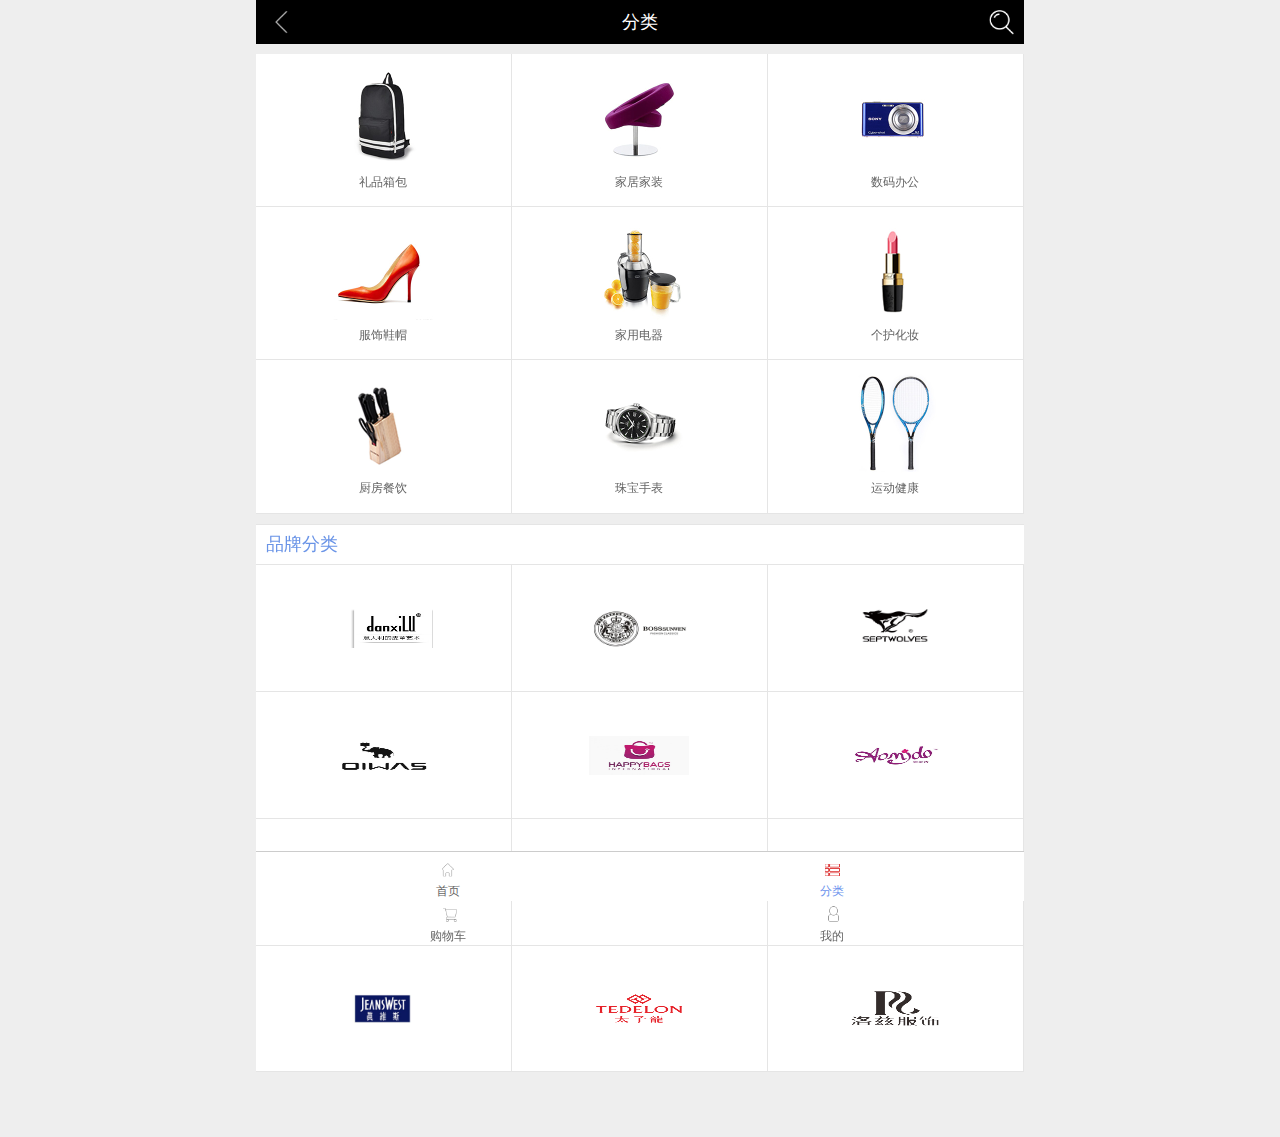
<file: category.html>
<!DOCTYPE html>
<html>
<head>
<script charset="utf-8" src="js/jquery.min.js?v=01291"></script>
<script charset="utf-8" src="js/global.js?v=01291"></script>
<script charset="utf-8" src="js/bootstrap.min.js?v=01291"></script>
<script charset="utf-8" src="js/template.js?v=01291"></script>

<link rel="stylesheet" href="css/bootstrap.css?v=01291">
<link rel="stylesheet" href="css/style.css?v=1?v=01291">
<link rel="stylesheet" href="css/member.css?v=01291">
<link rel="stylesheet" href="css/order3.css?v=01291"><meta http-equiv="content-type" content="text/html; charset=UTF-8">
<meta charset="utf-8">
<meta http-equiv="X-UA-Compatible" content="IE=edge">
<meta content="yes" name="apple-mobile-web-app-capable">
<meta content="yes" name="apple-touch-fullscreen">
<meta content="telephone=no" name="format-detection">
<meta content="black" name="apple-mobile-web-app-status-bar-style">
<meta name="viewport" content="width=device-width, minimum-scale=1, maximum-scale=1;user-scalable=no;">
<title>分类</title>
<script charset="utf-8" src="js/category.js?v=01291"></script>
</head>
<body>
<header class="header">
	<div class="fix_nav">
		<div class="nav_inner">
			<a class="nav-left back-icon" href="javascript:history.go(-1);">返回</a>
			<div class="tit">分类</div>
			<div class="sousuo" id="sousou"><img src="images/sou.png"></div>
		</div>
	</div>
</header>
<div style="overflow: hidden;position: fixed;width: 100%;z-index: 10000;top:0px;">
<div class="order_top_count" style="display:none;">
	<div class="order_top">
		<div class="order_a_l">
			<div id="nav-left_ll"><img src="images/order_top_l.png"></div>
		</div>
		<div class="order_sou">
			<form action="/m_search/list" method="get" id="searchform" name="searchform">
				<input name="keyword" id="keyword" placeholder="搜索商品" type="text" value="">
				<span class="pro_sou" style="cursor: pointer;" onclick="searchproduct();"><img src="images/Search.png"></span>
			</form>
		</div>
	</div>
</div>
</div>
<!--  
<div class="sou_count">
	<div class="sou_cou_i sou_none">
			<div class="sou_cou_h sou_cou_h1">猜你喜欢</div>
			<a href="http://wx.aimbeauty.cn/product.html?cps_id=92491&amp;k=%E7%B2%BE%E5%8D%8E"><div class="sou_cou_h2">精华</div></a>
	</div>
	<div class="sou_cou_i">
			<a href="http://wx.aimbeauty.cn/product.html?cps_id=92491&amp;k=%E9%9D%A2%E8%86%9C"><div class="sou_cou_h">面膜</div></a>
			<a href="http://wx.aimbeauty.cn/product.html?cps_id=92491&amp;k=%E6%B4%81%E9%9D%A2"><div class="sou_cou_h2">洁面</div></a>
	</div>
	<div class="sou_cou_i ">
			<a href="http://wx.aimbeauty.cn/product.html?cps_id=92491&amp;k=%E9%98%B2%E6%99%92%E9%9C%9C"><div class="sou_cou_h">防晒霜</div></a>
			<a href="http://wx.aimbeauty.cn/product.html?cps_id=92491&amp;k=%E8%A1%A5%E6%B0%B4"><div class="sou_cou_h2">补水</div></a>
	</div>
</div>
-->

<div class="container">
	<div class="row" id="row_5">
		<div class="sort-arat" style="margin-top: 10px;">
			<ul>
				<li>
						<a href="category_list.html">
          				<img alt="图片大小为100*100" style="width:initial;height:100px;" src="img/9cb5861c-5ff8-42b8-8c9b-0f6b4a53cde9.jpg" >
          				<div style="width:90%;white-space: nowrap;text-overflow: ellipsis;overflow:hidden;text-align:center;margin: auto;">礼品箱包</div>
          				</a>
          			</li>
				<li>
						<a href="category_list.html">
          				<img alt="图片大小为100*100" style="width:initial;height:100px;" src="img/65bd9fc8-7f5e-4dba-b083-0c05b1bc9b96.jpg" >
          				<div style="width:90%;white-space: nowrap;text-overflow: ellipsis;overflow:hidden;text-align:center;margin: auto;">家居家装</div>
          				</a>
          			</li>
				<li>
						<a href="category_list.html">
          				<img alt="图片大小为100*100" style="width:initial;height:100px;" src="img/2e7b0a93-2da2-437e-adde-ffba0cfbe218.jpg" >
          				<div style="width:90%;white-space: nowrap;text-overflow: ellipsis;overflow:hidden;text-align:center;margin: auto;">数码办公</div>
          				</a>
          			</li>
				<li>
						<a href="category_list.html">
          				<img alt="图片大小为100*100" style="width:initial;height:100px;" src="img/f91ac28f-b66c-45e0-9752-41bcfa0302c7.jpg" >
          				<div style="width:90%;white-space: nowrap;text-overflow: ellipsis;overflow:hidden;text-align:center;margin: auto;">服饰鞋帽</div>
          				</a>
          			</li>
				<li>
						<a href="category_list.html">
          				<img alt="图片大小为100*100" style="width:initial;height:100px;" src="img/ce94d818-bc17-4028-9c5f-cd22e6661d83.jpg" >
          				<div style="width:90%;white-space: nowrap;text-overflow: ellipsis;overflow:hidden;text-align:center;margin: auto;">家用电器</div>
          				</a>
          			</li>
				<li>
						<a href="category_list.html">
          				<img alt="图片大小为100*100" style="width:initial;height:100px;" src="img/977a1fc2-0ee7-4f73-a7f6-eea5b73f642b.jpg" >
          				<div style="width:90%;white-space: nowrap;text-overflow: ellipsis;overflow:hidden;text-align:center;margin: auto;">个护化妆</div>
          				</a>
          			</li>
				<li>
						<a href="category_list.html">
          				<img alt="图片大小为100*100" style="width:initial;height:100px;" src="img/8d502712-32ed-4301-a4e7-45b1ea4aaa77.jpg" >
          				<div style="width:90%;white-space: nowrap;text-overflow: ellipsis;overflow:hidden;text-align:center;margin: auto;">厨房餐饮</div>
          				</a>
          			</li>
				<li>
						<a href="category_list.html">
          				<img alt="图片大小为100*100" style="width:initial;height:100px;" src="img/2cf2f1f9-df47-47bc-be52-c5d70af53778.jpg" >
          				<div style="width:90%;white-space: nowrap;text-overflow: ellipsis;overflow:hidden;text-align:center;margin: auto;">珠宝手表</div>
          				</a>
          			</li>
				<li>
						<a href="category_list.html">
          				<img alt="图片大小为100*100" style="width:initial;height:100px;" src="img/1613e012-64fa-444a-b4de-83ebd804b0d6.jpg" >
          				<div style="width:90%;white-space: nowrap;text-overflow: ellipsis;overflow:hidden;text-align:center;margin: auto;">运动健康</div>
          				</a>
          			</li>
				
		</div>
		
		<div class="mt10 white-bg">
			<h4 class="sort-tit">品牌分类</h4>
			<div class="sort-arat brand-areat">
				<ul>
					<li>
							<a href="category_list.html">
								<img alt="图片大小为200*105" src="img/886a68b6-f0aa-41cd-ad89-757c427a33c9.jpg" style="height: 39px;" />
									</a>
						</li>
					<li>
							<a href="category_list.html">
								<img alt="图片大小为200*105" src="img/899329e3-9ec3-466b-856f-15f2a91b72a4.jpg" style="height: 39px;" />
									</a>
						</li>
					<li>
							<a href="category_list.html">
								<img alt="图片大小为200*105" src="img/276aed28-5c4c-4ded-9070-59719e583ee5.jpg" style="height: 39px;" />
									</a>
						</li>
					<li>
							<a href="category_list.html">
								<img alt="图片大小为200*105" src="img/01d5dc75-9e5d-405f-bf93-5793fec72e24.jpg" style="height: 39px;" />
									</a>
						</li>
					<li>
							<a href="category_list.html">
								<img alt="图片大小为200*105" src="img/a5b3890a-7d78-4bac-be54-45febc984835.jpg" style="height: 39px;" />
									</a>
						</li>
					<li>
							<a href="category_list.html">
								<img alt="图片大小为200*105" src="img/e6657ca7-c4c5-43fc-9bd6-29999102fc61.jpg" style="height: 39px;" />
									</a>
						</li>
					<li>
							<a href="category_list.html">
								<img alt="图片大小为200*105" src="img/7865e470-0296-4f6b-98aa-30ab9824358d.jpg" style="height: 39px;" />
									</a>
						</li>
					<li>
							<a href="category_list.html">
								<img alt="图片大小为200*105" src="img/b5804b78-d14c-4e34-bd39-244183f92997.jpg" style="height: 39px;" />
									</a>
						</li>
					<li>
							<a href="category_list.html">
								<img alt="图片大小为200*105" src="img/ee767da6-119b-4463-a376-72eb0f495629.png" style="height: 39px;" />
									</a>
						</li>
					<li>
							<a href="category_list.html">
								<img alt="图片大小为200*105" src="img/917b4ded-1980-4602-8ad6-a5fa95a9b3b9.jpg" style="height: 39px;" />
									</a>
						</li>
					<li>
							<a href="category_list.html">
								<img alt="图片大小为200*105" src="img/ef8d9883-7711-4142-8533-5d7cf91082e4.png" style="height: 39px;" />
									</a>
						</li>
					<li>
							<a href="category_list.html">
								<img alt="图片大小为200*105" src="img/a265b462-4d22-4914-951b-4068d533be6b.png" style="height: 39px;" />
									</a>
						</li>
					</ul>
			</div>
		</div>
		</div>
</div>

<footer class="footer">
  <div class="foot-con">
	<div class="foot-con_2">
		<a href="index.html">
			<i class="navIcon home"></i>
			<span class="text">首页</span>
		</a>
		<a class="active" href="category.html">
			<i class="navIcon sort"></i>
			<span class="text">分类</span>
		</a>
		<a href="shopcart.html">
			<i class="navIcon shop"></i>
			<span class="text">购物车</span>		
		</a>
		<a href="userhome.html">
			<i class="navIcon member"></i>
			<span class="text">我的</span>
		</a>
	</div>
  </div>
</footer>
</body>
</html>
</file>
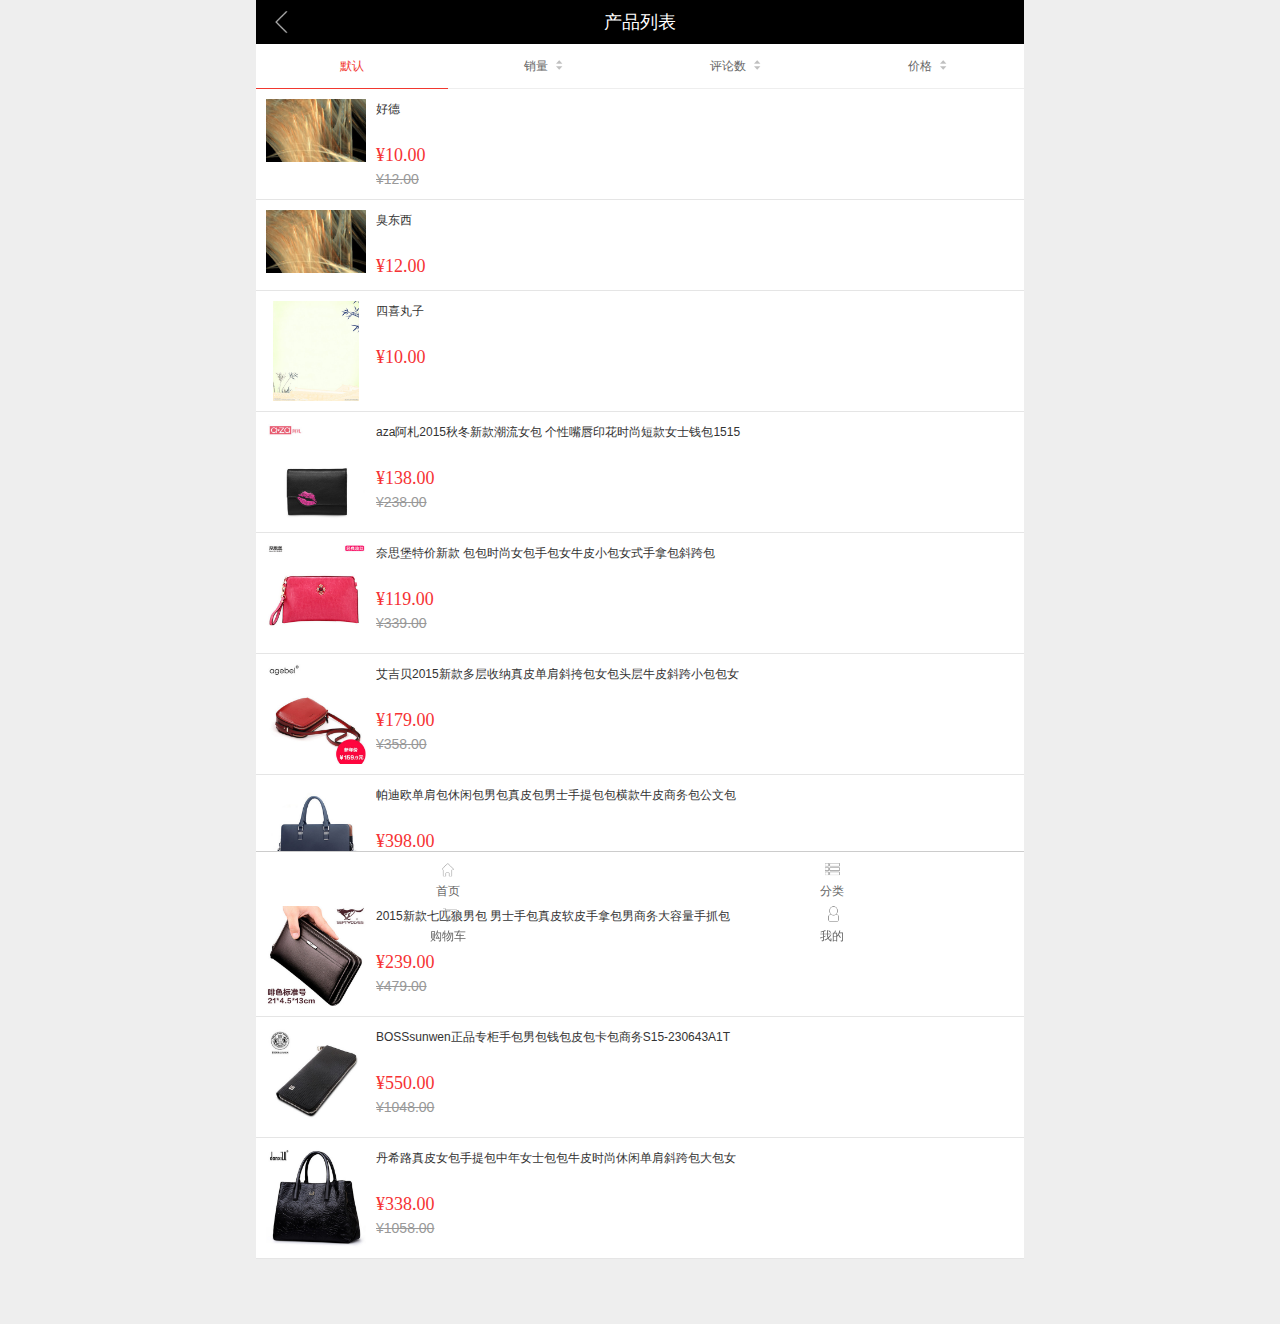
<file: category_list.html>
<!DOCTYPE html>
<html>
<head>
<script charset="utf-8" src="js/jquery.min.js?v=01291"></script>
<script charset="utf-8" src="js/global.js?v=01291"></script>
<script charset="utf-8" src="js/bootstrap.min.js?v=01291"></script>
<script charset="utf-8" src="js/template.js?v=01291"></script>

<link rel="stylesheet" href="css/bootstrap.css?v=01291">
<link rel="stylesheet" href="css/style.css?v=1?v=01291">
<link rel="stylesheet" href="css/member.css?v=01291">
<link rel="stylesheet" href="css/order3.css?v=01291"><meta http-equiv="content-type" content="text/html; charset=UTF-8">
<meta charset="utf-8">
<meta http-equiv="X-UA-Compatible" content="IE=edge">
<meta content="yes" name="apple-mobile-web-app-capable">
<meta content="yes" name="apple-touch-fullscreen">
<meta content="telephone=no" name="format-detection">
<meta content="black" name="apple-mobile-web-app-status-bar-style">
<meta name="viewport" content="width=device-width, minimum-scale=1, maximum-scale=1;user-scalable=no;">
<script charset="utf-8" src="js/jquery.form.js?v=01291"></script>
<script charset="utf-8" src="js/prodSort.js?v=01291"></script>
<title>商品列表</title>
</head>
<body>
<div class="fanhui_cou">
	<div class="fanhui_1"></div>
	<div class="fanhui_ding">顶部</div>
</div>
<header class="header">
	<div class="fix_nav">
		<div class="nav_inner">
			<a class="nav-left back-icon" href="javascript:history.back();">返回</a>
			<div class="tit">产品列表</div>
		</div>
	</div>
</header>

<div class="container" id="container2">
	<div class="row">
		<ul class="mod-filter clearfix">
			<div class="white-bg_2 bb1">
			
			<li id="default" class="active"><a
				title="默认排序"  href="javascript:void(0);">默认</a></li>
			<li id="buys"  ><a title="点击按销量从高到低排序"
				href="javascript:void(0);" >销量
				<i class='icon_sort'></i>
			</a></li>
			<li id="comments"  ><a title="点击按评论数从高到低排序"
				href="javascript:void(0);" >评论数
				<i class='icon_sort'></i>
			</a></li>
			<li id="cash"  ><a title="点击按价格从高到低排序"
				href="javascript:void(0);" >价格
				<i class='icon_sort'></i>
			</a></li>
			</div>
		</ul>
		
		<div class="item-list" id="container" rel="2" status="0"><input type="hidden" id="ListTotal" value="1">
<a href="views.html">
				<div class="hproduct clearfix" style="background:#fff;border-top:0px;">
					<div class="p-pic"><img style="max-height:100px;margin:auto;" class="img-responsive" src="img/ffb9f5ad-27c7-44e0-8a48-634a71872dfb.png"></div>
					<div class="p-info">
						<p class="p-title">好德</p>
						<p class="p-origin"><em class="price">¥10.00</em>
</p>
						<p class="mb0"><del class="old-price">¥12.00</del></p>
						</div>
				</div>
			</a>
		<a href="views.html">
				<div class="hproduct clearfix" style="background:#fff;border-top:0px;">
					<div class="p-pic"><img style="max-height:100px;margin:auto;" class="img-responsive" src="img/83baf5bf-92df-4d85-b504-3dda879c84d7.png"></div>
					<div class="p-info">
						<p class="p-title">臭东西</p>
						<p class="p-origin"><em class="price">¥12.00</em>
</p>
						</div>
				</div>
			</a>
		<a href="views.html">
				<div class="hproduct clearfix" style="background:#fff;border-top:0px;">
					<div class="p-pic"><img style="max-height:100px;margin:auto;" class="img-responsive" src="img/f3e8ccfb-2827-43ad-80a4-b59d3a2d406d.jpg"></div>
					<div class="p-info">
						<p class="p-title">四喜丸子</p>
						<p class="p-origin"><em class="price">¥10.00</em>
</p>
						</div>
				</div>
			</a>
		<a href="views.html">
				<div class="hproduct clearfix" style="background:#fff;border-top:0px;">
					<div class="p-pic"><img style="max-height:100px;margin:auto;" class="img-responsive" src="img/ee3aac6b-26a0-41bb-8e24-897d522e8412.jpg"></div>
					<div class="p-info">
						<p class="p-title">aza阿札2015秋冬新款潮流女包 个性嘴唇印花时尚短款女士钱包1515</p>
						<p class="p-origin"><em class="price">¥138.00</em>
</p>
						<p class="mb0"><del class="old-price">¥238.00</del></p>
						</div>
				</div>
			</a>
		<a href="views.html">
				<div class="hproduct clearfix" style="background:#fff;border-top:0px;">
					<div class="p-pic"><img style="max-height:100px;margin:auto;" class="img-responsive" src="img/419da357-1a5e-4191-8652-fa9f73579824.jpg"></div>
					<div class="p-info">
						<p class="p-title">奈思堡特价新款 包包时尚女包手包女牛皮小包女式手拿包斜跨包 </p>
						<p class="p-origin"><em class="price">¥119.00</em>
</p>
						<p class="mb0"><del class="old-price">¥339.00</del></p>
						</div>
				</div>
			</a>
		<a href="views.html">
				<div class="hproduct clearfix" style="background:#fff;border-top:0px;">
					<div class="p-pic"><img style="max-height:100px;margin:auto;" class="img-responsive" src="img/1787bd1d-9381-402b-b98e-97ceeddf7692.jpg"></div>
					<div class="p-info">
						<p class="p-title">艾吉贝2015新款多层收纳真皮单肩斜挎包女包头层牛皮斜跨小包包女 </p>
						<p class="p-origin"><em class="price">¥179.00</em>
</p>
						<p class="mb0"><del class="old-price">¥358.00</del></p>
						</div>
				</div>
			</a>
		<a href="views.html">
				<div class="hproduct clearfix" style="background:#fff;border-top:0px;">
					<div class="p-pic"><img style="max-height:100px;margin:auto;" class="img-responsive" src="img/44cd1b3d-80e7-4e62-94db-ba53a273cfe4.jpg"></div>
					<div class="p-info">
						<p class="p-title">帕迪欧单肩包休闲包男包真皮包男士手提包包横款牛皮商务包公文包</p>
						<p class="p-origin"><em class="price">¥398.00</em>
</p>
						<p class="mb0"><del class="old-price">¥1588.00</del></p>
						</div>
				</div>
			</a>
		<a href="views.html">
				<div class="hproduct clearfix" style="background:#fff;border-top:0px;">
					<div class="p-pic"><img style="max-height:100px;margin:auto;" class="img-responsive" src="img/8a009458-f5df-407c-95ca-c2ee81bffbc2.jpg"></div>
					<div class="p-info">
						<p class="p-title">2015新款七匹狼男包 男士手包真皮软皮手拿包男商务大容量手抓包 </p>
						<p class="p-origin"><em class="price">¥239.00</em>
</p>
						<p class="mb0"><del class="old-price">¥479.00</del></p>
						</div>
				</div>
			</a>
		<a href="views.html">
				<div class="hproduct clearfix" style="background:#fff;border-top:0px;">
					<div class="p-pic"><img style="max-height:100px;margin:auto;" class="img-responsive" src="img/3bec333d-f60a-48a3-999c-371c4fe67134.jpg"></div>
					<div class="p-info">
						<p class="p-title">BOSSsunwen正品专柜手包男包钱包皮包卡包商务S15-230643A1T </p>
						<p class="p-origin"><em class="price">¥550.00</em>
</p>
						<p class="mb0"><del class="old-price">¥1048.00</del></p>
						</div>
				</div>
			</a>
		<a href="views.html">
				<div class="hproduct clearfix" style="background:#fff;border-top:0px;">
					<div class="p-pic"><img style="max-height:100px;margin:auto;" class="img-responsive" src="img/b0c64749-6129-4069-9965-4ab577d48d6a.jpg"></div>
					<div class="p-info">
						<p class="p-title">丹希路真皮女包手提包中年女士包包牛皮时尚休闲单肩斜跨包大包女</p>
						<p class="p-origin"><em class="price">¥338.00</em>
</p>
						<p class="mb0"><del class="old-price">¥1058.00</del></p>
						</div>
				</div>
			</a>
		</div>
		
		<div id="ajax_loading" style="display:none;width:300px;margin: 10px  auto 15px;text-align:center;">
			 <img src="images/loading.gif">
		</div>
		 <form  action='/m_search/prodlist' method="post" id="list_form">
				<input type="hidden" id="curPageNO" name="curPageNO"  value=""/>
			    <input type="hidden"  id="categoryId" name="categoryId" value="36" />
			    <input type="hidden" id="orders" name="orders"  value=""/>
			    <input type="hidden" id="hasProd" name="hasProd"  value="" />
			    <input type="hidden" id="keyword" name="keyword"  value="" />
			    <input type="hidden" id="prop" name="prop"  value="" />
		</form>
	</div>
</div>

</script>
<div class="clear"></div>

<footer class="footer">
  <div class="foot-con">
	<div class="foot-con_2">
		<a href="index.html">
			<i class="navIcon home"></i>
			<span class="text">首页</span>
		</a>
		<a href="category.html">
			<i class="navIcon sort"></i>
			<span class="text">分类</span>
		</a>
		<a href="shopcart.html">
			<i class="navIcon shop"></i>
			<span class="text">购物车</span>		
		</a>
		<a href="userhome.html">
			<i class="navIcon member"></i>
			<span class="text">我的</span>
		</a>
	</div>
  </div>
</footer>
</body>
</html>
</file>
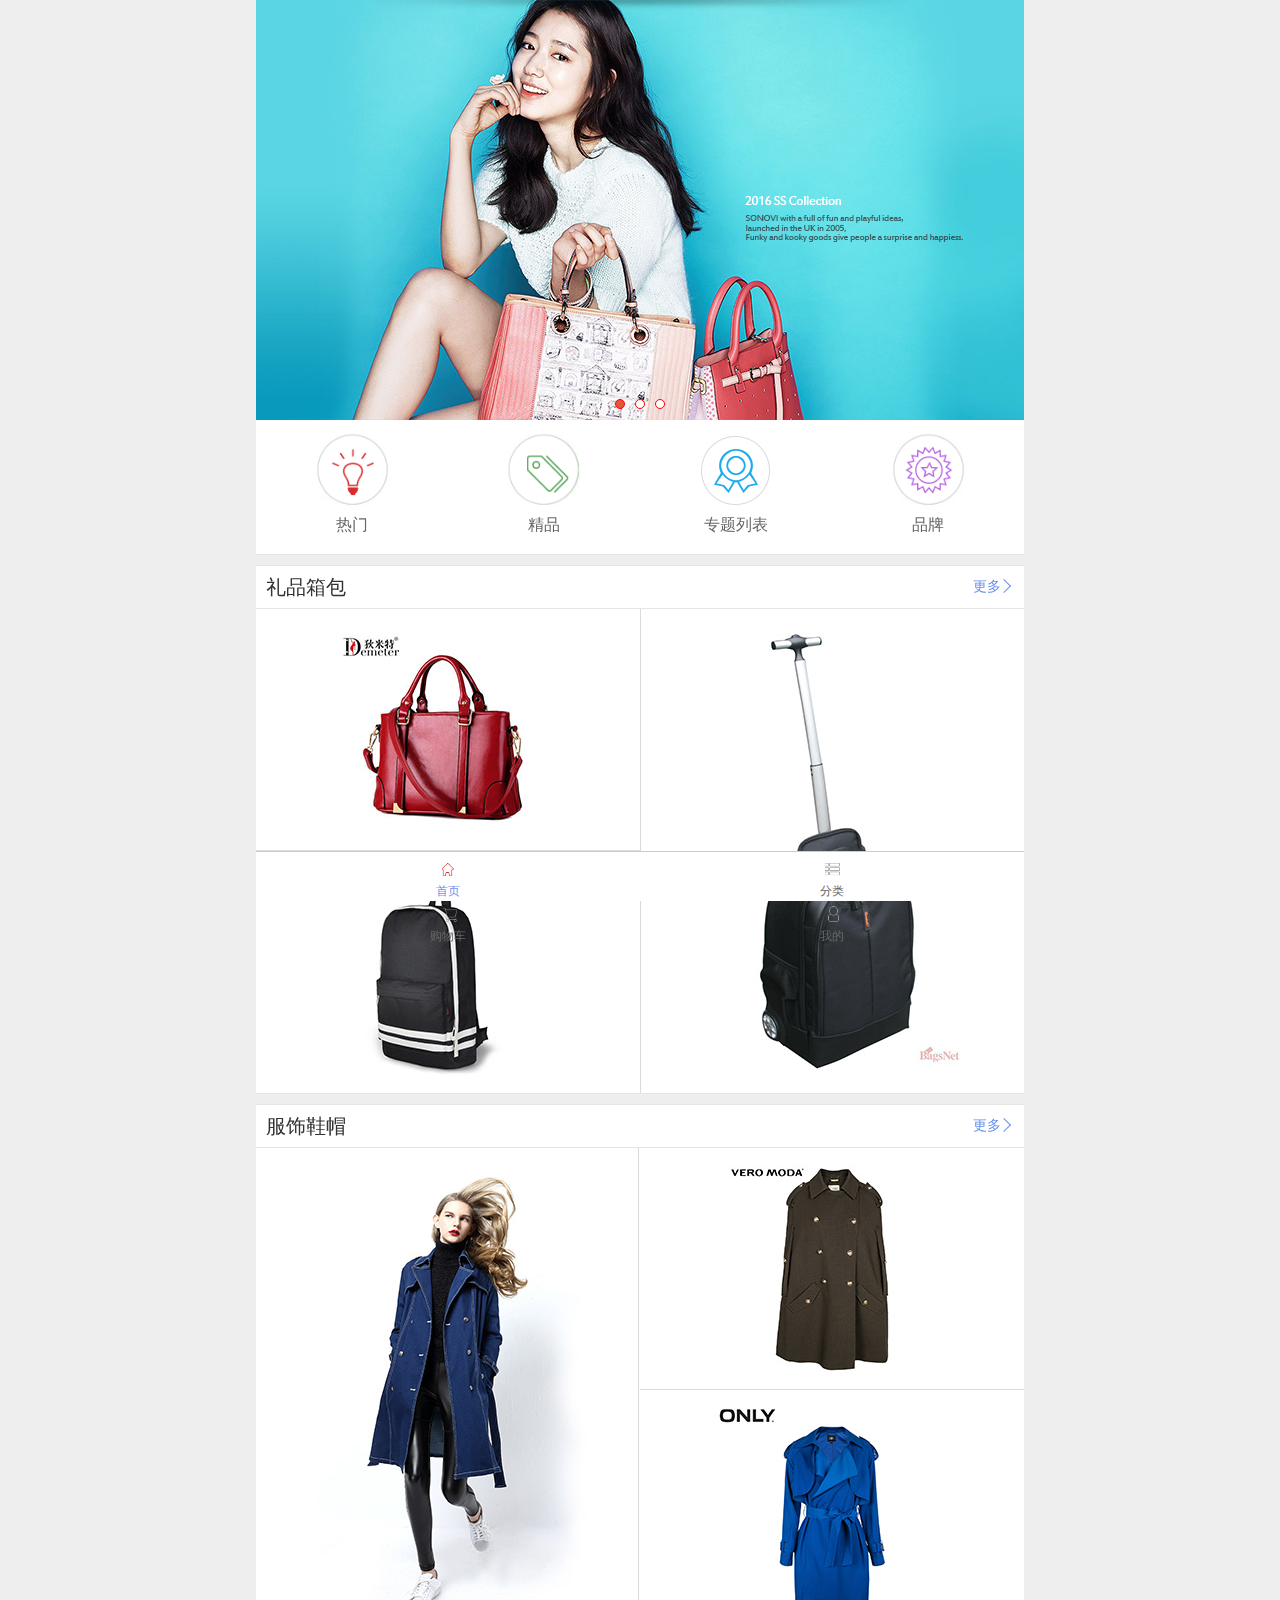
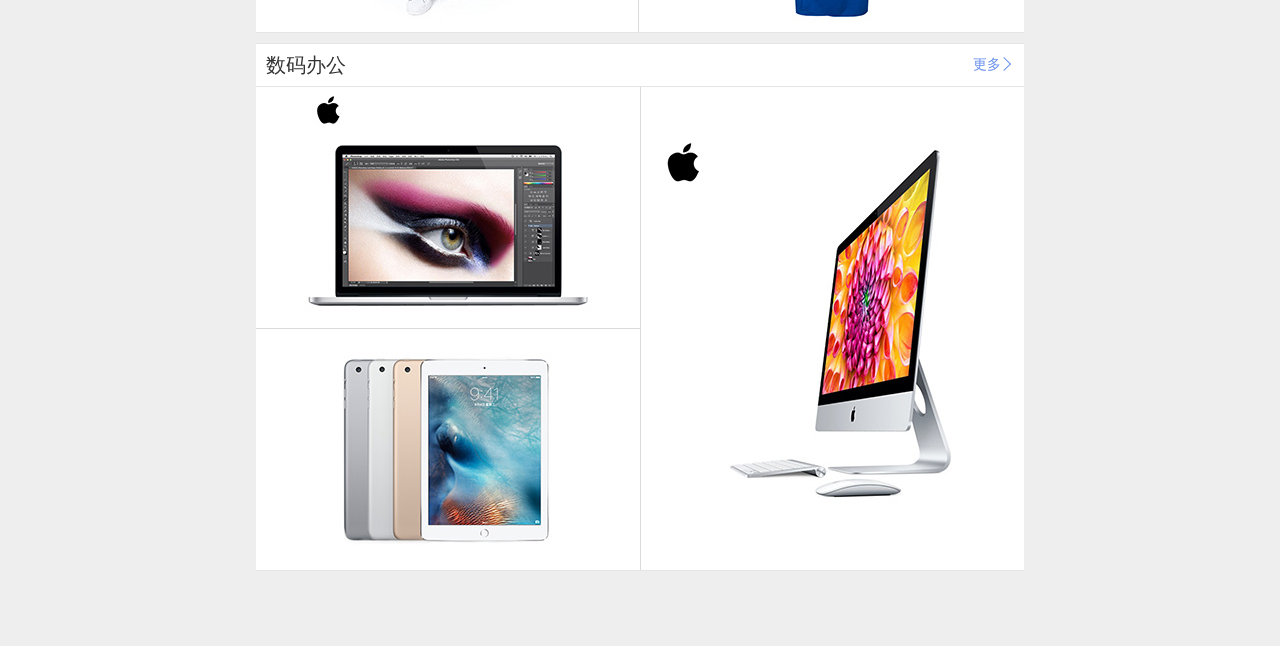
<file: index_bak.html>
<!DOCTYPE html>
<html>
<head>
<script charset="utf-8" src="./js/jquery.min.js?v=01291"></script>
<script charset="utf-8" src="./js/global.js?v=01291"></script>
<script charset="utf-8" src="./js/bootstrap.min.js?v=01291"></script>
<script charset="utf-8" src="./js/template.js?v=01291"></script>

<link rel="stylesheet" href="./css/bootstrap.css?v=01291">
<link rel="stylesheet" href="./css/style.css?v=1?v=01291">
<link rel="stylesheet" href="./css/member.css?v=01291">
<link rel="stylesheet" href="./css/order3.css?v=01291"><meta http-equiv="content-type" content="text/html; charset=UTF-8">
<meta charset="utf-8">
<meta http-equiv="X-UA-Compatible" content="IE=edge">
<meta content="yes" name="apple-mobile-web-app-capable">
<meta content="yes" name="apple-touch-fullscreen">
<meta content="telephone=no" name="format-detection">
<meta content="black" name="apple-mobile-web-app-status-bar-style">
<meta name="viewport" content="width=device-width, minimum-scale=1, maximum-scale=1;user-scalable=no;">
<title>首页</title>
</head>
<body>


<div class="container">
		    <div class="row">
        <div id="slide">
            <div class="hd">
                <ul><li class="on">1</li><li class="on">2</li><li class="on">3</li></ul>
            </div>
            <div class="bd">
                <div class="tempWrap" style="overflow:hidden; position:relative;">
                	<ul style="width: 3840px; position: relative; overflow: hidden; padding: 0px; margin: 0px; transition-duration: 200ms; transform: translateX(-768px);">
	                	<li style="display: table-cell; vertical-align: top; width: 768px;">
	   	                    	<a href="http://m.legendshop.cn/m_search/list?categoryId=36" target="_blank">
	   	                    		<img src="./img/0da8eb94-0159-4700-a6a5-bc007da5a853.jpg" alt="女包" ppsrc="./img/0da8eb94-0159-4700-a6a5-bc007da5a853.jpg">
	   	                    	</a>
	   	                    </li>
	                	<li style="display: table-cell; vertical-align: top; width: 768px;">
	   	                    	<a href="http://m.legendshop.cn/m_search/list?categoryId=38" target="_blank">
	   	                    		<img src="./img/61647775-f5d0-4cfe-b84f-96060eb8e2e3.jpg" alt="女鞋" ppsrc="./img/61647775-f5d0-4cfe-b84f-96060eb8e2e3.jpg">
	   	                    	</a>
	   	                    </li>
	                	<li style="display: table-cell; vertical-align: top; width: 768px;">
	   	                    	<a href="http://m.legendshop.cn/m_search/list?categoryId=38" target="_blank">
	   	                    		<img src="./img/efa1dc7b-1375-4876-acae-e344cae7d55c.jpg" alt="服装" ppsrc="./img/efa1dc7b-1375-4876-acae-e344cae7d55c.jpg">
	   	                    	</a>
	   	                    </li>
	                	</ul>
                </div>
            </div>
        </div>
    </div>
		
<script charset="utf-8" src="./js/TouchSlide.js"></script>
<script src="./js/oauth.js"></script>
<script type="text/javascript">
	
	TouchSlide({
		slideCell:"#slide",
		titCell:".hd ul", //开启自动分页 autoPage:true ，此时设置 titCell 为导航元素包裹层
		mainCell:".bd ul",
		effect:"left",
		autoPlay:true,//自动播放
		autoPage:true, //自动分页
		switchLoad:"_src" //切换加载，真实图片路径为"_src"
	});
	</script>
<div class="row category">
        <a href="/m_search/list?param.hot='Y'" class="col-xs-3">
            <img class="img-responsive" src="./img/icon_rm.png">
            <h4>热门</h4>
        </a>
        <a href="/m_search/list?param.commend='Y'" class="col-xs-3">
            <img class="img-responsive" src="./img/icon_tm.png">
            <h4>精品</h4>
        </a>
        <a href="/theme/allThemes" class="col-xs-3">
            <img class="img-responsive" src="./img/theme.png">
            <h4>专题列表</h4>
        </a>
        <a href="/brand" class="col-xs-3">
            <img class="img-responsive" src="./img/icon_pp.png">
            <h4>品牌</h4>
        </a>
    </div>
    
<div class="row">

		<!--产品块-->
		<div class="tb_box">
			<h2 class="tab_tit">
				<a class="more" href="http://m.legendshop.cn/m_search/list?categoryId=36">更多</a>
				礼品箱包</h2>
			
			<div class="tb_type tb_type_even clearfix"><a class="tb_floor" href="views.html">
								<img src="./img/c2abb958-aca8-42f2-be52-ee1c072caec0.jpg" style="width:100%;">
							</a>
						<a class="th_link" href="views.html">
								<img class="tb_pic" src="./img/e71099af-8a08-45f5-af16-4e8edf2f1bff.jpg" style="width:100%;">
	                		</a>
						<a class="th_link tb_last" href="views.html">
								<img class="tb_pic" src="./img/33c256a8-7bff-4c6b-8686-f209bbad1301.jpg" style="width:100%;">
	                		</a>
						</div>
		</div>
		<!--产品块-->
		<div class="tb_box">
			<h2 class="tab_tit">
				<a class="more" href="http://m.legendshop.cn/m_search/list?categoryId=38">更多</a>
				服饰鞋帽</h2>
			
			<div class="tb_type clearfix"><a class="tb_floor" href="views.html">
								<img src="./img/0bbbb6bf-0d00-45c0-92f7-347377f2edb5.jpg" style="width:100%;">
							</a>
						<a class="th_link" href="views.html">
								<img class="tb_pic" src="./img/0d86960d-20b5-4dd3-afee-8453b5ea5e95.jpg" style="width:100%;">
	                		</a>
						<a class="th_link tb_last" href="views.html">
								<img class="tb_pic" src="./img/1e13498f-419d-4ebd-a3b2-d0ad95ceaa39.jpg" style="width:100%;">
	                		</a>
						</div>
		</div>
		<!--产品块-->
		<div class="tb_box">
			<h2 class="tab_tit">
				<a class="more" href="http://m.legendshop.cn/m_search/list?categoryId=35">更多</a>
				数码办公</h2>
			
			<div class="tb_type tb_type_even clearfix"><a class="tb_floor" href="views.html">
								<img src="./img/bd6771d9-f220-454d-83b2-d58d2046d23a.jpg" style="width:100%;">
							</a>
						<a class="th_link" href="views.html">
								<img class="tb_pic" src="./img/04ef50d9-97f0-4fea-8359-ee21376df392.jpg" style="width:100%;">
	                		</a>
						<a class="th_link tb_last" href="views.html">
								<img class="tb_pic" src="./img/d07a93ef-cdff-4b21-a12b-d817890aa6d6.jpg" style="width:100%;">
	                		</a>
						</div>
		</div>
		</div>
	 
</div>
<!-- 
<div class="foot_index">
	<div class="foot_index_tit">Aim Beauty Limited(HongKong)</div>
	<div class="foot_index_rx">服务热线：020-87774389</div>
</div>
-->
<footer class="footer">
  <div class="foot-con">
	<div class="foot-con_2">
		<a href="index.html" class="active">
			<i class="navIcon home"></i>
			<span class="text">首页</span>
		</a>
		<a href="category.html">
			<i class="navIcon sort"></i>
			<span class="text">分类</span>
		</a>
		<a href="shopcart.html">
			<i class="navIcon shop"></i>
			<span class="text">购物车</span>		
		</a>
		<a href="userhome.html" >
			<i class="navIcon member"></i>
			<span class="text">我的</span>
		</a>
	</div>
  </div>
</footer>

<script type="text/javascript">
$(document).ready(function(){
	$("#slide img").each(function(){
	var img_src=$(this).attr("_src");
	$(this).attr("src",img_src);
	});
});

function searchproduct(){
	   var keyword = document.getElementById("keyword").value;
	   if(keyword == undefined || keyword==null ||keyword ==""){
	     alert("请输入搜索关键字！");
	     return false;
	   }
	   document.getElementById("searchform").submit();
	}
</script>
</body></html>
</file>
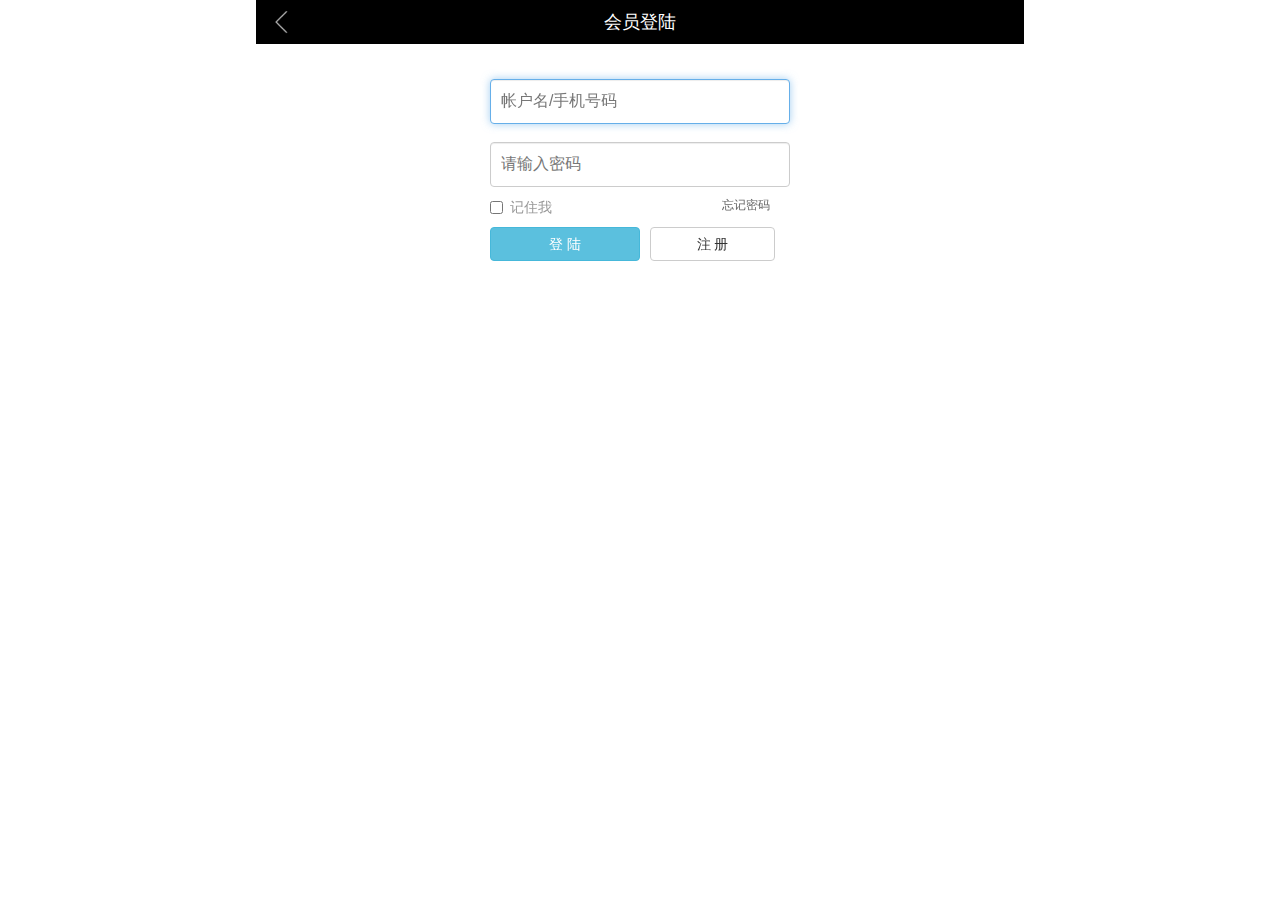
<file: login.html>
<!DOCTYPE html>
<html>
<head>
<script charset="utf-8" src="js/jquery.min.js?v=01291"></script>
<script charset="utf-8" src="js/global.js?v=01291"></script>
<script charset="utf-8" src="js/bootstrap.min.js?v=01291"></script>
<script charset="utf-8" src="js/template.js?v=01291"></script>

<link rel="stylesheet" href="css/bootstrap.css?v=01291">
<link rel="stylesheet" href="css/style.css?v=1?v=01291">
<link rel="stylesheet" href="css/member.css?v=01291">
<link rel="stylesheet" href="css/order3.css?v=01291"><meta http-equiv="Content-Type" content="text/html; charset=UTF-8">
<meta charset="utf-8">
<meta http-equiv="X-UA-Compatible" content="IE=edge">
<meta content="yes" name="apple-mobile-web-app-capable">
<meta content="yes" name="apple-touch-fullscreen">
<meta content="telephone=no" name="format-detection">
<meta content="black" name="apple-mobile-web-app-status-bar-style">
<meta name="viewport" content="width=device-width, minimum-scale=1, maximum-scale=1;user-scalable=no;">
<title>会员登录</title>
<script charset="utf-8" src="js/randomimage.js?v=01291"></script>
<script charset="utf-8" src="js/login.js?v=01291"></script>
<script type="text/javascript">
		var error = '';
</script>
</head>
<body class="" style="background-color:#fff">
<header class="header">
    <div class="fix_nav">
        <div style="max-width:768px;margin:0 auto;background:#000000;position: relative;">
            <a class="nav-left back-icon" href="javascript:history.back();">返回</a>
            <div class="tit" style="font-size:18px;">会员登陆</div>
        </div>
    </div>
</header>
<div class="maincontainer">
   <div class="container itemdetail mini-innner">
    <div class="row">
        <div class="col-md-12 tal mt20">
            <form  id="theForm"  name="theForm" class="form-signin"  action="/p/j_spring_security_check" method="POST" >
            <input type="hidden" id="returnUrl" name="returnUrl" value="http://m.legendshop.cn/p/orderDetails"/>
              
              <input name="j_username"   id="username" type="text" style="margin-bottom: -2px;-webkit-appearance:none; " class="form-control" placeholder="帐户名/手机号码" message="账号" required="true" autofocus=""  tabindex="1" >
              <br>
              <input id="pwd" name="j_password" type="password" class="form-control" placeholder="请输入密码" message="密码" required="true" style="-webkit-appearance:none;" autocomplete="off"  tabindex="2" >
	          <label class="checkbox">
	                     <input id="_spring_security_remember_me" name="_spring_security_remember_me" type="checkbox"   tabindex="4" /> 记住我
	                	 <a href="/forget" style="float:right">忘记密码</a> 
	              </label>
                <div class="clear"></div>
                <div class="col-xs-6 p0"><button type="button" class="btn btn-info btn-block" onclick="userLogin();"  tabindex="5" >登  陆</button></div>
                <div class="col-xs-5 p0" style="margin-left:10px;"><button type="button" class="btn btn-default btn-block" onclick="window.location.href='/register'"  tabindex="6" >注 册</button></div>
            </form>
        </div>
     </div>
	</div>
</div>
<script type="text/javascript">
var contextPath = '';
</script>
</body>
</html>
</file>
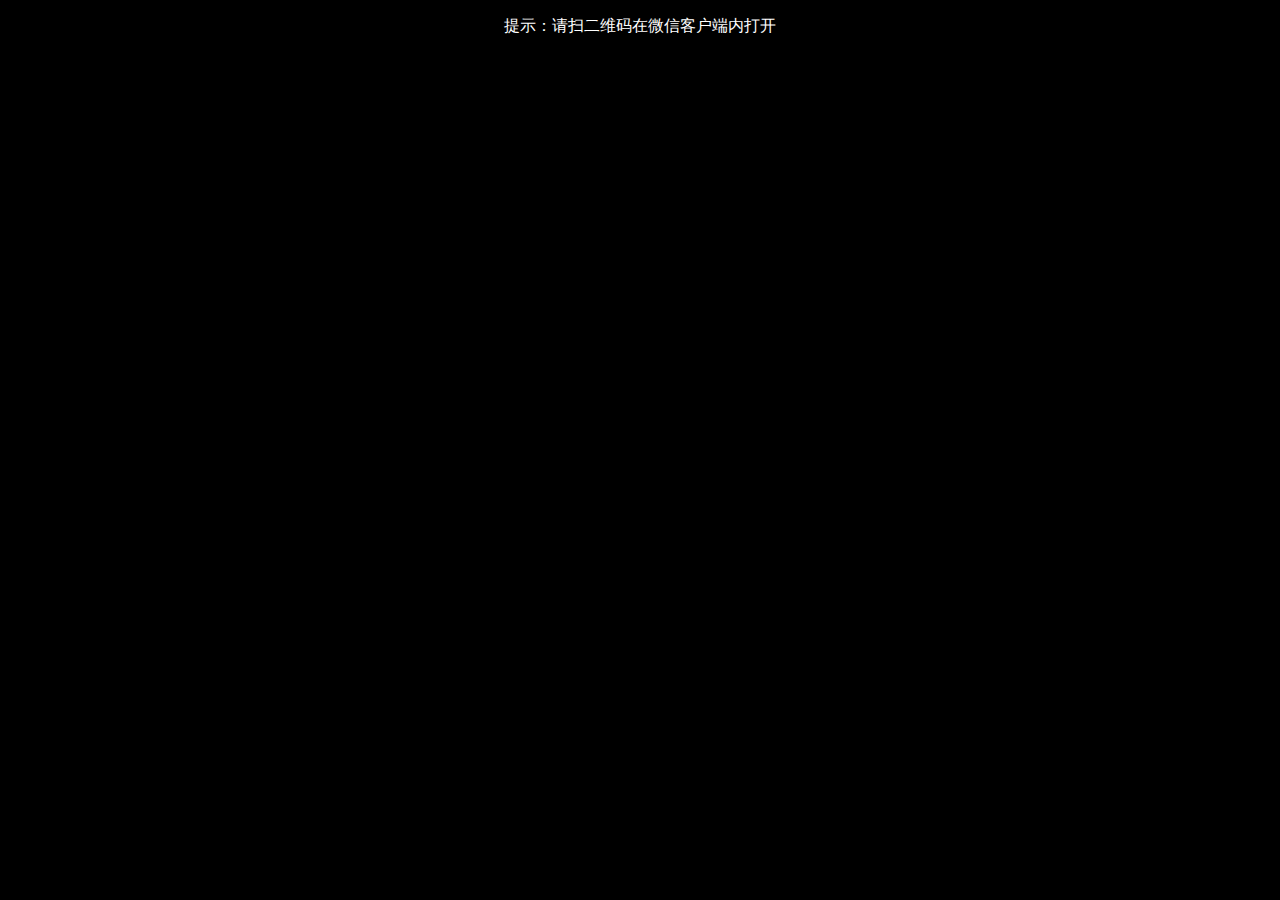
<file: shopcart.html>
<!DOCTYPE html>
<html>

<head>
	<script charset="utf-8" src="js/jquery.min.js?v=01291"></script>
	<script charset="utf-8" src="js/global.js?v=01291"></script>
	<script charset="utf-8" src="js/bootstrap.min.js?v=01291"></script>
	<script charset="utf-8" src="js/template.js?v=01291"></script>
	<script src="js/pc.js"></script>
	<link rel="stylesheet" href="css/bootstrap.css?v=01291">
	<link rel="stylesheet" href="css/style.css?v=1?v=01291">
	<link rel="stylesheet" href="css/member.css?v=01291">
	<link rel="stylesheet" href="css/order3.css?v=01291">
	<link rel="stylesheet" href="css/buy.css">
	<meta http-equiv="Content-Type" content="text/html; charset=UTF-8">
	<meta charset="utf-8">
	<meta http-equiv="X-UA-Compatible" content="IE=edge">
	<meta content="yes" name="apple-mobile-web-app-capable">
	<meta content="yes" name="apple-touch-fullscreen">
	<meta content="telephone=no" name="format-detection">
	<meta content="black" name="apple-mobile-web-app-status-bar-style">
	<meta name="viewport" content="width=device-width, minimum-scale=1, maximum-scale=1;user-scalable=no;">
	<script charset="utf-8" src="js/shopCart.js?v=01291"></script>
	<title>购物车</title>
	<style>
		#toast {
			display: none;
			position: fixed;
			top: 50%;
			left: 50%;
			margin-top: -20px;
			margin-left: -135px;
			width: 300px;
			height: 70px;
			border-radius: 10px;
			background: #353535;
			text-align: center;
			font-size: 1.6rem;
			line-height: 70px;
			color: #fff;
		}
	</style>
</head>

<body>
	<div class="fanhui_cou">
		<div class="fanhui_1"></div>
		<div class="fanhui_ding">顶部</div>
	</div>
	<!-- <header class="header header_1" style="margin-bottom: 10;">
		<div class="fix_nav" style="display: flex;">
			<svg style="margin-top:10px;position:absolute" t="1584199433446" class="icon" viewBox="0 0 1024 1024" version="1.1" xmlns="http://www.w3.org/2000/svg" p-id="5706" width="20" height="20"><path d="M676.155199 367.576703c0-81.740676-66.580394-147.997706-148.71095-147.997706-82.129532 0-148.705833 66.258053-148.705833 147.997706 0 81.736583 66.575278 147.992589 148.705833 147.992589C609.573781 515.568269 676.155199 449.313286 676.155199 367.576703L676.155199 367.576703zM411.779949 367.576703c0-63.563688 51.782364-115.110691 115.6643-115.110691 63.880913 0 115.663276 51.548026 115.663276 115.110691 0 63.570851-51.783387 115.103528-115.663276 115.103528C463.561289 482.680231 411.779949 431.147554 411.779949 367.576703L411.779949 367.576703zM791.820522 367.576703c0-145.30027-118.357642-263.104303-264.376273-263.104303-146.020678 0-264.377296 117.804033-264.377296 263.104303 0 145.292084 264.377296 460.423321 264.377296 460.423321S791.820522 512.868787 791.820522 367.576703L791.820522 367.576703zM527.443225 137.353274c127.753639 0 231.334739 103.068424 231.334739 230.222405 0 127.149888-231.334739 411.098939-231.334739 411.098939S296.11565 494.718405 296.11565 367.576703C296.11565 240.421698 399.695726 137.353274 527.443225 137.353274L527.443225 137.353274zM644.311956 722.598462c-7.234775 9.878998-14.298658 19.358907-21.084201 28.352745 70.555939 8.087189 119.024837 24.831548 119.024837 44.162826 0 27.237341-96.176456 49.331545-214.810391 49.331545-118.633934 0-214.802204-22.094204-214.802204-49.331545 0-19.333324 48.460712-36.075637 119.014604-44.162826-6.78452-8.993838-13.845333-18.473747-21.076014-28.352745-77.959559 13.847379-130.98831 41.12463-130.98831 72.516594 0 45.416376 110.967324 82.21856 247.851924 82.21856 136.883577 0 247.851924-36.802184 247.851924-82.21856 0-31.392988-53.029774-58.669214-130.987287-72.516594L644.311956 722.598462z" p-id="5707"></path></svg>
			<div style="flex:1;padding-left: 25px;" class="inputDiv" contenteditable placeholder="请确认收货地址"></div>
			<a href="address.html" class="rightarrow">></a>
		</div>
	</header> -->
	<div class="container">
		<div class="row rowcar">
			<ul class="list-group">
				<li class="list-group-item text-primary">
					<div class="icheck pull-left mr5">
						<input type="checkbox" checked="checked" class="ids" prodStatus="1" itemkey="" />
						<label class="checkLabel">
							<span></span>
						</label>
					</div>
					马斯克(一次性卫生口罩)
				</li>
				<li class="list-group-item hproduct clearfix">
					<div class="p-pic"><a><img class="img-responsive" src="./images/new.jpeg"></a>
					</div>
					<div class="p-info">
						<a>
							<p class="p-title" style="height: 20px;">
								马斯克(一次性卫生口罩)批发零售
							</p>
							<p class="p-title" style="height: 20px;">
								小于1w只统一发货价<span class="bigCount"></span>元/只
							</p>
							<p class="p-title" style="height: 20px;">
								大于1w只统一发货价
								<s><span class="bigCount"></span></s>
								<span style="color: red;" class="smallCount"></span>
								元/只
							</p>
						</a>
						<!-- <p class="p-attr">
							<span>颜色：红色；</span></p> -->
						<p class="p-origin">
							<!-- <a class="close p-close"
								onclick="deleteShopCart('','艾吉贝2015新款多层收纳真皮单肩斜挎包女包头层牛皮斜跨小包包女','663','1358')"
								href="javascript:void(0);">×</a> -->
							<!-- <em class="price">¥160.00</em> -->
						</p>
					</div>
				</li>
				<li class="list-group-item clearfix">
					<div class="pull-left mt5">
						<span class="gary">小计：</span>
						<span class="red">¥</span>
						<span class="red productTotalPrice sumPrice"></span>
					</div>
					<div class="btn-group btn-group-sm control-num">
						<a onclick="disDe(this)" href="javascript:void(0);" class="btn btn-default"><span
								class="glyphicon glyphicon-minus gary"></span></a>
						<input type="number" min="1" minlength="1" pattern="[0-9]*"  style="width:10rem;user-select:text !important;-webkit-user-select:text !important" id="count_val"
							class="btn gary2 Amount" value="500" >
						<a onclick="increase(this)" href="javascript:void(0);" class="btn btn-default"><span
								class="glyphicon glyphicon-plus gary"></span></a>
					</div>
				</li>
			</ul>

			<div class="l_message clearfix" style="margin-bottom:10px">
				<p class="ps_left"><span>邮费：<span class="mail_spend"></span>&nbsp;<span style="font-size: 1.2rem;">(大于2000只免邮)</span></span></p>
			</div>
			<div class="l_message clearfix">
				<p class="l_left">买家留言</p>
				<textarea class="l_right" name="" id="" cols="30" rows="10" placeholder="选填：对本次交易的说明"></textarea>
			</div>
		</div>


	</div>
	<div class="fixed-foot">
		<div class="fixed_inner">
			<div class="pay-point">
				<div class="icheck pull-left mr10">
					<input type="checkbox" checked="checked" id="buy-sele-all" value="1">
					<label for="buy-sele-all">
						<span class="mt10"></span>全选
					</label>
				</div>
				<p>合计：<em class="red f22">¥<span class="totalPrice"></span></em></p>
			</div>
			<div class="buy-btn-fix">
				<a class="btn btn-danger btn-buy">生成订单</a>
			</div>
		</div>
	</div>
	<div class="clear"></div>

	<footer class="footer">
		<div class="foot-con">
			<div class="foot-con_2">
				<a href="index.html">
					<i class="navIcon home"></i>
					<span class="text">首页</span>
				</a>
				<a href="userhome.html">
					<i class="navIcon member"></i>
					<span class="text">我的</span>
				</a>
			</div>
		</div>
	</footer>
	<div id="toast"></div>
	<script type="text/javascript">
			var smallPrice = 1.6, bigPrice = 1.7;
			var num = parseInt($('.Amount').val());
			if(num>0 && num<2000){
			$('.mail_spend').text('50')
			}else{
				$('.mail_spend').text('0')
			}
		function setTotal() {
			var sum = 0;
			var price = bigPrice;
			var num = parseInt($('.Amount').val());
			if (num > 0 && num < 10000) {
				price = bigPrice;
			} else {
				price = smallPrice;
			}

			if(num>0 && num<2000){
$('.mail_spend').text('50')
			}else{
				$('.mail_spend').text('0')
			}
			sum += num * price/100;
			if(isNaN(num)){
				$(".totalPrice").text(0);
				$(".sumPrice").text(0);
			}else{
				$(".totalPrice").text(sum.toFixed(2));
				$(".sumPrice").text(sum.toFixed(2));
			}
			
		}

		function increase() {
			var t = $('.Amount');
			t.val(parseInt(t.val()) + 1);
			setTotal()
		}
		var initCount = 500;
		function disDe() {
			var t = $('.Amount');
			t.val(parseInt(t.val()) - 1);
			if (parseInt(t.val()) < initCount) {
				t.val(initCount);
			}

			setTotal()
		}
		$("#count_val").bind("input propertychange", function (event) {
			setTotal()
		});
		$('.icheck').on('click', function () {
			if (!$('#buy-sele-all').is(':checked')) {
				$(".totalPrice").text(0);
				$(".sumPrice").text(0);
			} else {
				$(".totalPrice").text(bigPrice);
				$(".sumPrice").text(bigPrice);
			}
		})

	
		$.ajax({
			url: 'https://mask.zhixiutec.com/api/user',
			success: function (res) {
				if (res && res.error_code === 0) {
					var data = res.data;
					$.ajax({
						url:'https://mask.zhixiutec.com/api/price',
						success:function(result){
							if(result && result.error_code ===0){
								var resultData = result.data;
								bigPrice = resultData && resultData[0] && resultData[0].price;
								smallPrice = resultData && resultData[1] && resultData[1].price;
								$('.bigCount').text(bigPrice/100)
								$('.smallCount').text(smallPrice/100)
								$('.totalPrice').text((bigPrice/100*initCount) || 0)
								$('.sumPrice').text((bigPrice/100*initCount)  || 0)
							}
						}
					})
					$('.btn-buy').on('click', function () {
						if (parseInt($(".totalPrice").text()) <= initCount) {
							$("#toast").text(`数量最少为${initCount}`);
									$("#toast").fadeIn().delay(1000).fadeOut();
							return false;
						}
						$.ajax({
							url: 'https://mask.zhixiutec.com/api/create_order',
							type: 'post',
							data: JSON.stringify({ "count": parseInt($("#count_val").val()), content: $('.l_right').val() }),
							success: function (res) {
								if (res && res.error_code === 0) {
									window.open('my_order.html', '_self')
								} else {
									$("#toast").text(`${res.err_msg},正在跳转中...`);
									$("#toast").fadeIn().delay(1000).fadeOut();
									setTimeout(function () {
										window.open('my_order.html', '_self')
									}, 1000)
									return;
								}
							}
						})
					})
				} else {
					window.open(res.data, '_self')
				}
			}
		})


	</script>
</body>

</html>
</file>
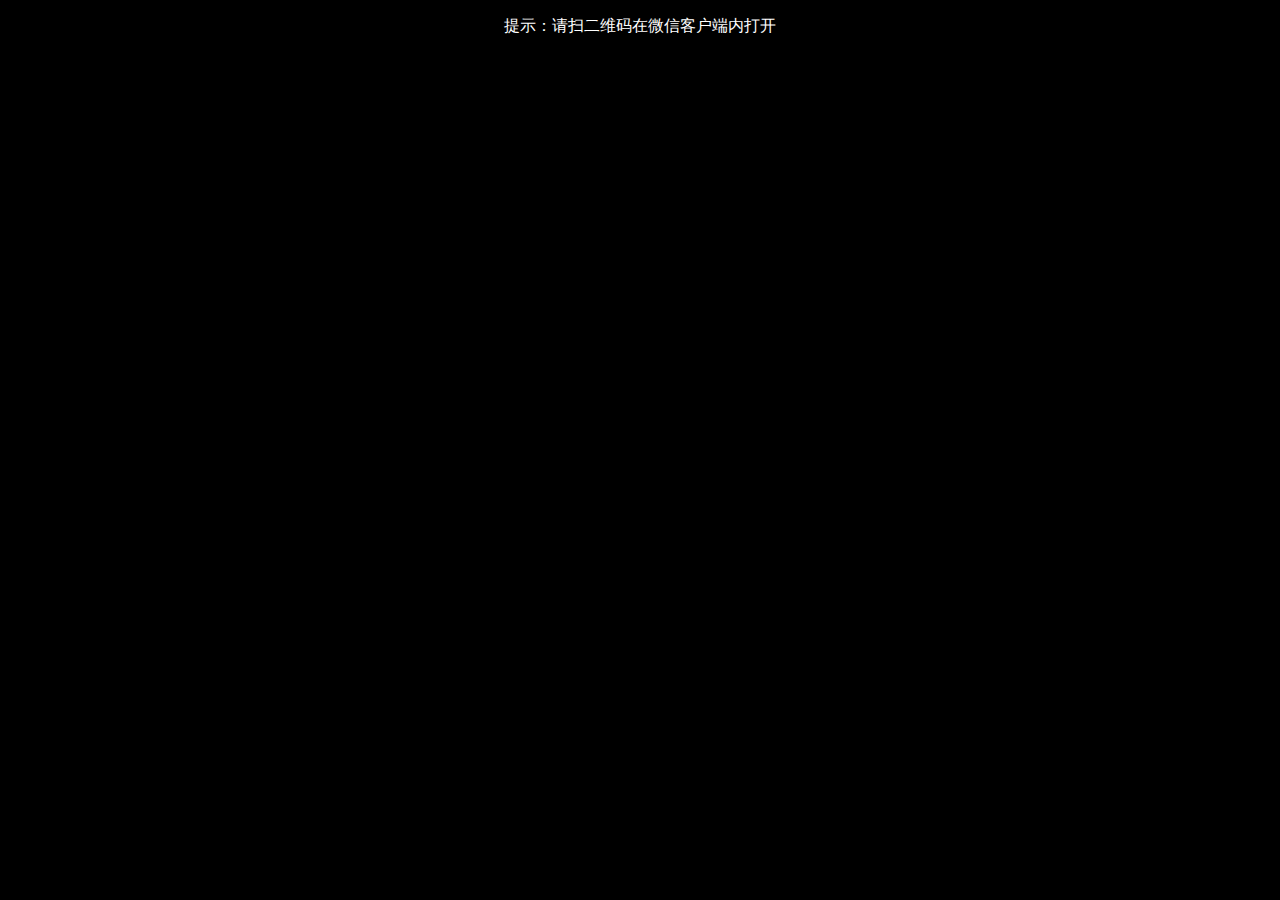
<file: userhome.html>
<!DOCTYPE html>
<html>
<head>
<script charset="utf-8" src="js/jquery.min.js?v=01291"></script>
<script charset="utf-8" src="js/global.js?v=01291"></script>
<script charset="utf-8" src="js/bootstrap.min.js?v=01291"></script>
<script charset="utf-8" src="js/template.js?v=01291"></script>
<script src="js/pc.js"></script>
<link rel="stylesheet" href="css/bootstrap.css?v=01291">
<link rel="stylesheet" href="css/style.css?v=1?v=01291">
<link rel="stylesheet" href="css/member.css?v=01291">
<link rel="stylesheet" href="css/order3.css?v=01291"><meta http-equiv="content-type" content="text/html; charset=UTF-8">
<meta charset="utf-8">
<meta http-equiv="X-UA-Compatible" content="IE=edge">
<meta content="yes" name="apple-mobile-web-app-capable">
<meta content="yes" name="apple-touch-fullscreen">
<meta content="telephone=no" name="format-detection">
<meta content="black" name="apple-mobile-web-app-status-bar-style">
<meta name="viewport" content="width=device-width, minimum-scale=1, maximum-scale=1;user-scalable=no;">
<title>个人中心</title>
<script type="text/javascript">
$(document).ready(function(){
	var attr = parseInt($(".member_m_pic_1").height());
	var attr3 = parseInt($(".member_m_z_1").height());
	var h = attr - attr3;
	var clientWidth=document.body.clientWidth;
	$(".member_mp_t_img img").css("width",clientWidth*0.3);
	$(".member_mp_t_img img").css("height",clientWidth*0.3);
	
	handleUserPic();
});

function handleUserPic(){
	var th = $(".member_m_pic").outerHeight(true);
	if(th<60){
		setTimeout("handleUserPic",500);
	}else{
		$(".member_m_pic .img-circle").css("height",th*0.9);
		$(".member_m_pic .img-circle").css("width",th*0.9);
	}
	
}
</script>
</head>
<body>
<div class="maincontainer">
<div class="container" style="max-width:768px;margin:0 auto;">
	<div class="row">
	<a>
		<div class="member_top member_top_1">
			<div class="member_top_bg"><img  src="images/member_bg.png"></div>
			<div class="member_m_pic member_m_pic_1">
				<img class="img-circle" src="images/noavatar.png">
        			</div>
			<div  class="member_m_z member_m_z_1">
				<div class="member_m_x">萧雅哲</div>
				</div>
			<!-- <div style="font-size: 14px;" class="member_m_r">收货地址&gt; -->
			</div>
		</div></a>
		<!-- <div class="member_mp_img" data-toggle="modal" data-target="#myModalmin" data-title="我的名片" data-tpl="mp"><img src="images/member_mp_img.png"></div> -->
		<div class="list-group mb10">
			<a href="all_order.html" class="list-group-item tip">
				<div class="list_group_img">
				<img src="images/member_img16.png"></div>
				我的订单
				<span class="gary pull-right">查看全部</span>
			</a>
			<div class="list-group-item p0 clearfix">
				<div class="col-xs-3 p0">
					<a class="order_tab_link" href="all_order.html">
						<em class="order_img">
						<img src="images/order_bg_3.png"></em>全部
						
						</a>
				</div>
				<div class="col-xs-3 p0">
					<a class="order_tab_link" href="my_order.html">
						<em class="order_img">
						<img src="images/order_bg_2.png"></em>待付款
						</a>
				</div>
				<div class="col-xs-3 p0">
					<a class="order_tab_link" href="payd_ordor.html">
						<em class="order_img">
						<img src="images/order_bg_1.png"></em>已付款
						</a>
				</div>
				<div class="col-xs-3 p0">
					<a class="order_tab_link" href="over_order.html">
						<em class="order_img">
						<img src="images/order_bg.png"></em>已发货
						</a>
				</div>
			</div>
		</div>
		<!-- <div class="list-group mb10 member_list_group clearfix">
			<a href="/p/collect" class="list-group-item col-xs-4">
				<div class="m_img"><img src="images/order_bg_5.png"></div>
				<p class="m_name">我的收藏</p>
				<span class="red">0</span>
			</a>
			<a href="/p/userComments" class="list-group-item col-xs-4">
				<div class="m_img"><img src="images/order_bg_8.png"></div>
				<p class="m_name">我的评论</p>
				<span class="red">&nbsp;&nbsp;</span>
			</a>
			<a href="/p/inbox" class="list-group-item col-xs-4">
				<div class="m_img"><img src="images/order_bg_4.png"></div>
				<p class="m_name">收件箱</p>
				<span class="red">&nbsp;&nbsp;</span>
			</a>

			<a href="/p/systemMessages" class="list-group-item col-xs-4">
				<div class="m_img"><img src="images/order_bg_7.png"></div>
				<p class="m_name">系统消息</p>
				<span class="red">&nbsp;&nbsp;</span>
			</a>
			
		</div> -->
				
		<div class="list-group mb10">
			<a href="address.html" class="list-group-item tip">
				<div class="list_group_img"><img src="images/order_bg_10.png"></div>
				收货地址
			</a>
			<!-- <a href="/p/feedbacks" class="list-group-item tip">
				<div class="list_group_img"><img src="images/order_bg_9.png"></div>
				意见反馈
			</a> -->
		</div>
		
	</div>
</div>
<div style="display: none;" class="modal fade" id="myModalmin" tabindex="-1" role="dialog" aria-labelledby="myModalLabel" aria-hidden="true">
   <div class="modal-dialog">
      <div class="modal-content">
      	<form class="form-horizontal" role="form" data-method="formAjax">
	         <div class="modal-header member_tc_top">
	            <button type="button" class="close member_tc_xx" data-dismiss="modal" aria-hidden="true">×</button>
	            <h4 class="modal-title" id="myModalLabel">&nbsp;&nbsp;</h4>
	         </div>
			 <div style="overflow:hidden;width: 100%;padding-top: 20px;">
				<div style="">
					 <div class="member_mp_t_img" >
					 	<img src="images/noavatar.png">
		        			</div>
					 <div class="member_mp_t_m">萧雅哲</div>
					 <div class="member_mp_t_m_m">
						  	  <img src="img/a909bfc1-cada-4008-81c0-556ff86aace1.jpg">
						  </div>
						  <div class="member_mp_t_tit">用微信扫一扫二维码，成为我的粉丝</div>
					  </div>
			 </div>
			 <div style="height:60px;"></div>
         </form>
      </div>
	</div>
</div>
<footer class="footer">
  <div class="foot-con">
	<div class="foot-con_2">
		<a href="index.html">
			<i class="navIcon home"></i>
			<span class="text">首页</span>
		</a>
		<!-- <a href="category.html">
			<i class="navIcon sort"></i>
			<span class="text">分类</span>
		</a>
		<a href="shopcart.html">
			<i class="navIcon shop"></i>
			<span class="text">购物车</span>		
		</a> -->
		<a href="userhome.html" class="active">
			<i class="navIcon member"></i>
			<span class="text">我的</span>
		</a>
	</div>
  </div>
</footer>
</div>
<script src="js/jquery.min.js"></script>
<script>

	$.ajax({
		url:'https://mask.zhixiutec.com/api/user',
		success:function(res){
			var data =res.data;
			if(res && res.error_code === 0){
				$('.img-circle').attr('src',data.avatar)
				$('.member_m_x').text(data.user_name)
				$('.member_m_r').on('click',function(){
					window.open('address.html','_self')
				})
			}else{
				window.open(res.data)
			}
		}
	})
</script>
</body>
</html>
</file>
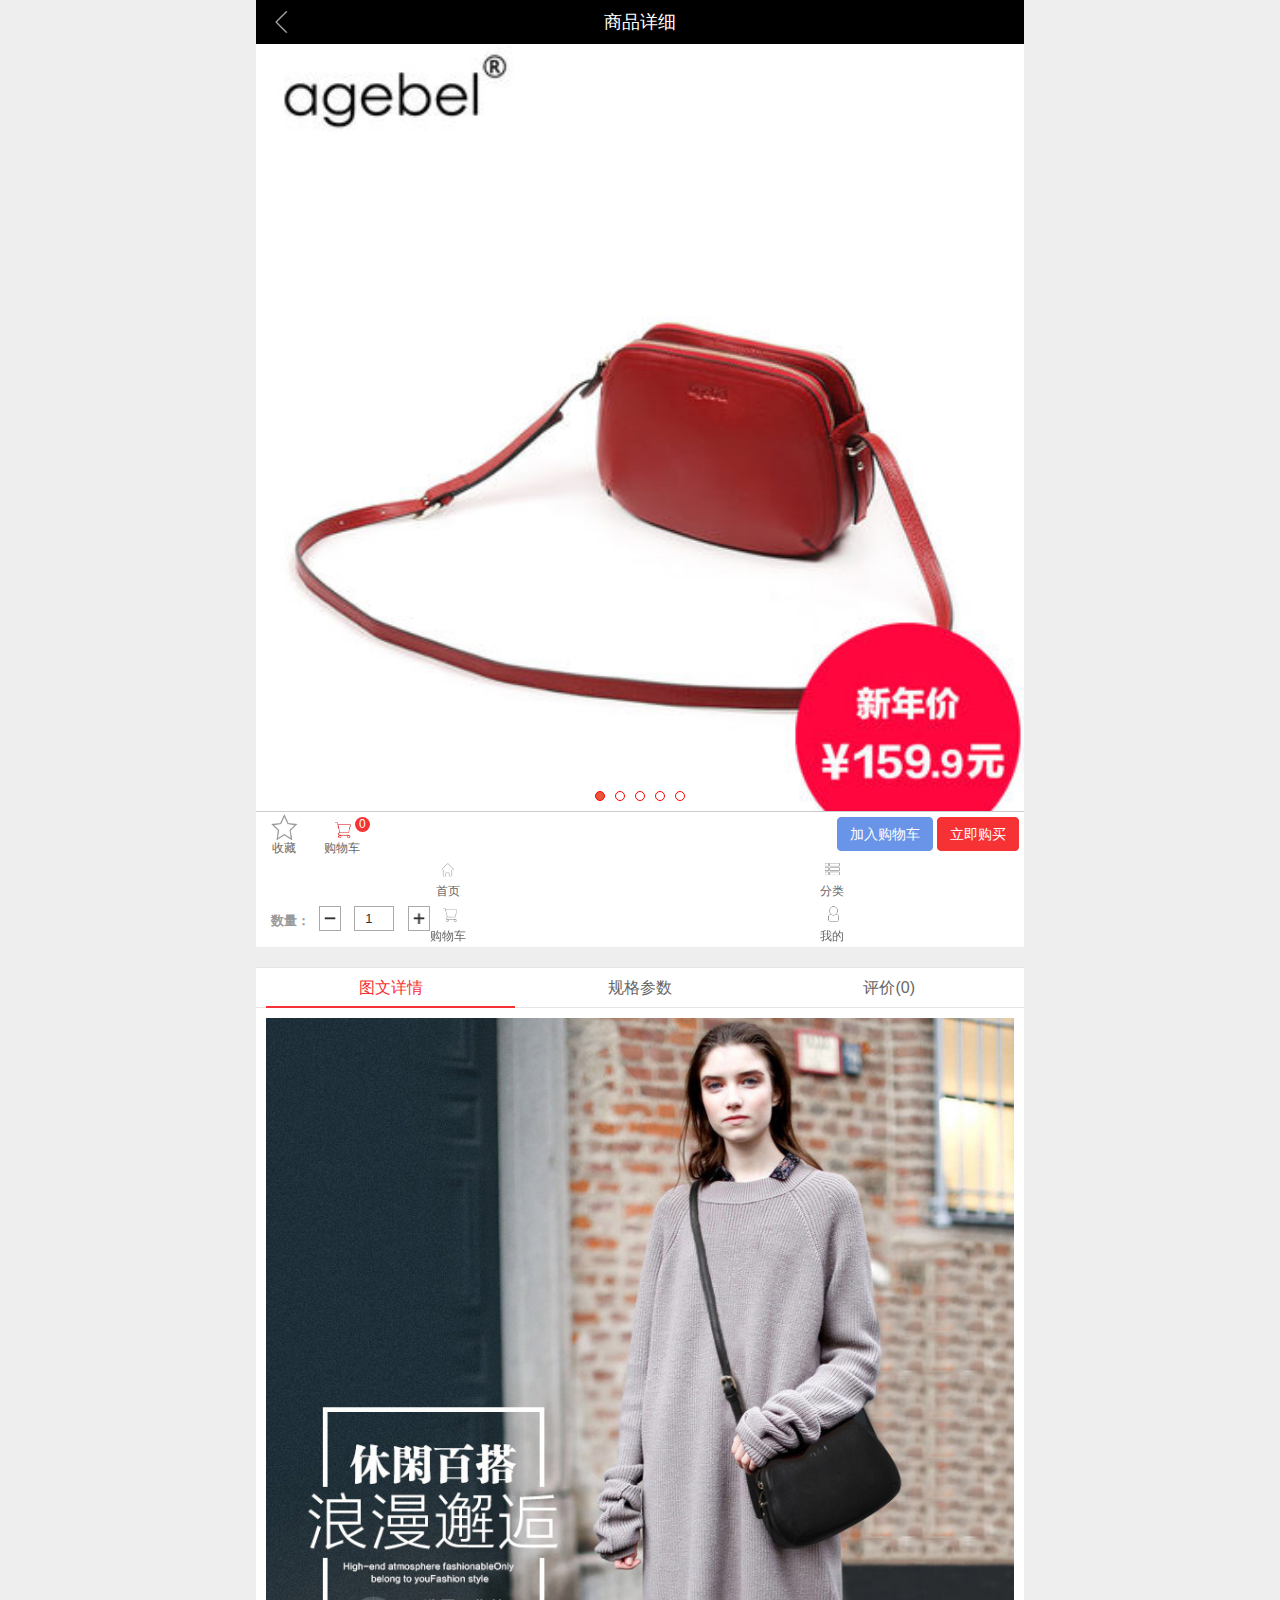
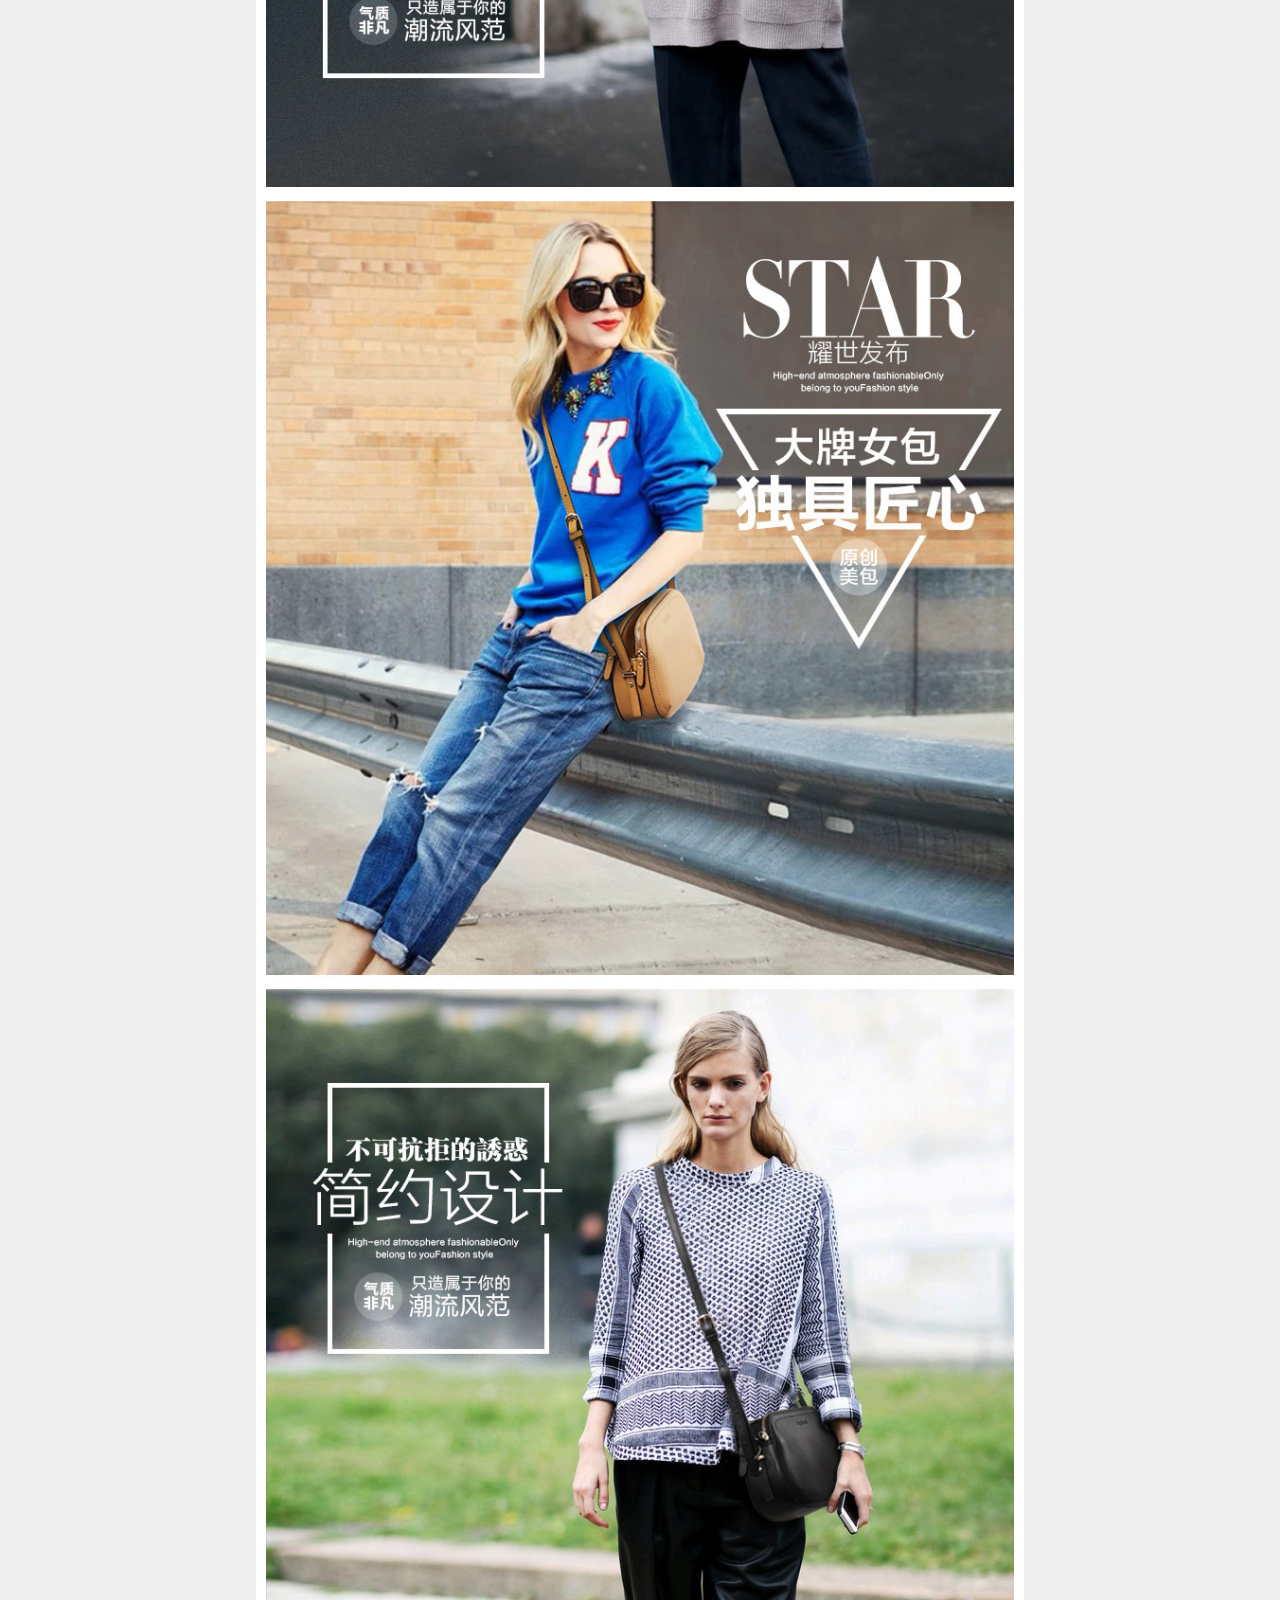
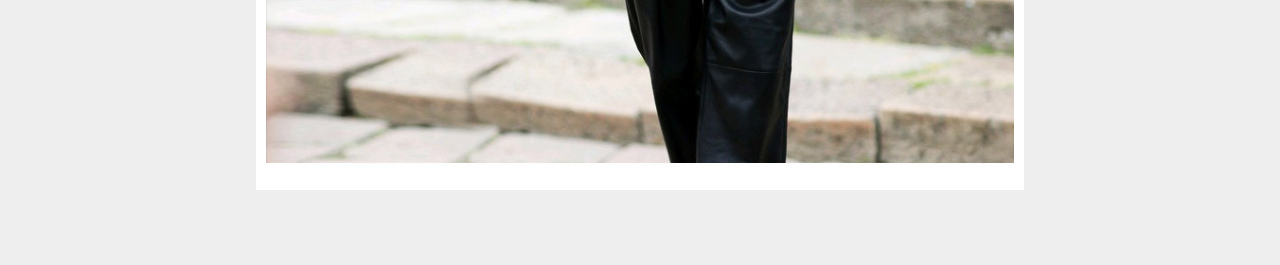
<file: views.html>
<!DOCTYPE html>
<html>
<head>
<script charset="utf-8" src="js/jquery.min.js?v=01291"></script>
<script charset="utf-8" src="js/global.js?v=01291"></script>
<script charset="utf-8" src="js/bootstrap.min.js?v=01291"></script>
<script charset="utf-8" src="js/template.js?v=01291"></script>

<link rel="stylesheet" href="css/bootstrap.css?v=01291">
<link rel="stylesheet" href="css/style.css?v=1?v=01291">
<link rel="stylesheet" href="css/member.css?v=01291">
<link rel="stylesheet" href="css/order3.css?v=01291"><meta http-equiv="content-type" content="text/html; charset=UTF-8">
<meta charset="utf-8">
<meta http-equiv="X-UA-Compatible" content="IE=edge">
<meta content="yes" name="apple-mobile-web-app-capable">
<meta content="yes" name="apple-touch-fullscreen">
<meta content="telephone=no" name="format-detection">
<meta content="black" name="apple-mobile-web-app-status-bar-style">
<meta name="viewport" content="width=device-width, minimum-scale=1, maximum-scale=1;user-scalable=no;">
<title>艾吉贝2015新款多层收纳真皮单肩斜挎包女包头层牛皮斜跨小包包女</title>
<link rel="stylesheet" href="css/productDetail.css?v=01291">
<script charset="utf-8" src="js/TouchSlide.js?v=01291"></script>
<script charset="utf-8" src="js/prodDetail.js?v=01291"></script>
<style type="text/css">
.details_con li .tb-out-of-stock{
border: 1px dashed #bbb;
color:#bbb;
cursor: not-allowed;
}
.no-selected{
background: #ffe8e8 none repeat scroll 0 0;
border: 2px solid #be0106;
margin: -1px;
}
</style>
</head>

<body>

<div class="fanhui_cou">
	<div class="fanhui_1"></div>
	<div class="fanhui_ding">顶部</div>
</div>

<header class="header">
	<div class="fix_nav">
		<div style="max-width:768px;margin:0 auto;background:#000;position: relative;">
			<a class="nav-left back-icon" href="javascript:history.back();">返回</a>
			<div class="tit">商品详细</div>
		</div>
	</div>
</header>
<input type="hidden" id="prodId" value="663"/>
<input id="currSkuId" value="" type="hidden"/>
<div class="container">
    <div class="row white-bg">
        <div id="slide"> 
            <div class="hd">
                <ul>
                	<li>1</li></ul>
            </div>
            <div class="bd">
                <div class="tempWrap" style="overflow:hidden; position:relative;">
                	<ul style="width: 3072px; position: relative; overflow: hidden; padding: 0px; margin: 0px; transition-duration: 200ms; transform: translateX(-768px);">
                        <li style="display: table-cell; vertical-align: middle; max-width: 768px;">
                        		<a href="#"><img style="max-width:100vw;max-height:80vw;margin:auto;" src="img/53698282-4ff7-4daa-bb4c-4bcaa14b00fc.jpg"></a>
                        	</li>
                        </ul>
               </div>
            </div>
        </div>
    </div>
    <div class="row gary-bg">
         <div class="white-bg p10 details_con">
         <h1 class="item-name" id="prodName">艾吉贝2015新款多层收纳真皮单肩斜挎包女包头层牛皮斜跨小包包女</h1>
         <ul>
			<li>
				<label>商城价格：</label>
				<span class="price">¥<span class="price" id="prodCash">179.00</span></span>
			</li>
<li id="choose_0" index="0" >
					<label id="propName" propname="颜色">颜色：</label>
					<dl>
						<dd key="208:635" valId="635" >黑色<span></span></dd>
								<dd class="check" key="208:636" valId="636" >红色<span></span></dd>
								<dd key="208:661" valId="661" >黄色<span></span></dd>
								</dl>
				</li>
			  <li>
				<label>数量：</label>
				<div class="count_div" style="height: 30px; width: 130px;">
					<a href="javascript:void(0);" class="minus" ></a>
					  <input type="text" class="count" value="1" id="prodCount" readonly="readonly"/>
					<a href="javascript:void(0);" class="add" ></a>
				</div>
			</li>
			</ul>
		</div>
        <div id="goodsContent" class="goods-content white-bg">
			
            <div class="hd hd_fav">
                <ul>
                    <li class="on">图文详情</li>
                    <li class="">规格参数</li>
                    <li class="">评价(0)</li>
                </ul>
            </div>
			
            <div class="tempWrap" style="overflow:hidden; position:relative;">
            <div style="width: 2304px; position: relative; overflow: hidden; padding: 0px; margin: 0px; transition-duration: 200ms; transform: translateX(0px);" class="bd">
                <ul style="display: table-cell; vertical-align: top; max-width: 768px;width: 100%;" class="property">
                    <div class="prop-area" style="min-height:300px;overflow: hidden;">
                    	<img src="img/8a9740c7-7f8e-4f20-ba64-1e90dd596ebe.jpg" alt="" /></div>
                </ul>
                <ul class="txt-imgs" style="display: table-cell; vertical-align: top; max-width: 768px;width: 100%;">
                	<div class="desc-area" style="padding: 0px 10px 0 10px;">
	                <li style="height:30px;">
	                	<div id="ajax_loading" style="margin: 10px  auto 15px;text-align:center;"> <img src="images/loading.gif" style="width: auto; display: block;  margin: auto;"></div>
	                </li>
	                </div>
                </ul>
                <ul style="display: table-cell; vertical-align: top; max-width: 768px;width: 100%;" class="appraise" rel="1" status="1">
                	<div style="height:30px;">
	                	<div id="ajax_loading" style="margin: 10px  auto 15px;text-align:center;"> <img src="images/loading.gif" style="width: auto; display: block;  margin: auto;"></div>
	                </div>
                     <div class="wap_page" style="display: none;" onclick="next_comments(this)"><span>下一页</span></div>
                </ul>
            </div>
            </div>
        </div>
    </div>
</div>

<div class="fixed-foot">
	<div class="fixed_inner">
		<a class="btn-fav" href="javascript:void(0);" onclick="addInterest(this,'663');">
		<i class="i-fav"></i><span>收藏</span>
		</a>
		<a class="cart-wrap" href="/shopcart">
			<i class="i-cart"></i>
			<span>购物车</span>
			<span class="add-num" id="totalNum">0</span>
		</a>
		<div class="buy-btn-fix">
		    <a class="btn btn-info btn-cart"  onclick="addShopCart();" href="javascript:void(0);">加入购物车</a>
		    <a class="btn btn-danger btn-buy" onclick="buyNow();" href="javascript:void(0);">立即购买</a>
		</div>
	</div>
</div>

<div class="clear"></div>

<footer class="footer">
  <div class="foot-con">
	<div class="foot-con_2">
		<a href="index.html">
			<i class="navIcon home"></i>
			<span class="text">首页</span>
		</a>
		<a href="category.html">
			<i class="navIcon sort"></i>
			<span class="text">分类</span>
		</a>
		<a href="shopcart.html">
			<i class="navIcon shop"></i>
			<span class="text">购物车</span>		
		</a>
		<a href="userhome.html">
			<i class="navIcon member"></i>
			<span class="text">我的</span>
		</a>
	</div>
  </div>
</footer><script type="text/javascript">
var contextPath = '';
var currProdId = '663';
var prodName= '艾吉贝2015新款多层收纳真皮单肩斜挎包女包头层牛皮斜跨小包包女';
var skuDtoList = eval('[{"amountDetail":{"cash":179,"num":1,"price":179,"promotionPrice":179,"totalAmount":179},"name":"艾吉贝2015新款多层收纳真皮单肩斜挎包女包头层牛皮斜跨小包包女","price":179,"properties":"208:636","skuId":1358,"status":1},{"amountDetail":{"cash":179,"num":1,"price":179,"promotionPrice":179,"totalAmount":179},"name":"艾吉贝2015新款多层收纳真皮单肩斜挎包女包头层牛皮斜跨小包包女","price":179,"properties":"208:661","skuId":1359,"status":1},{"amountDetail":{"cash":179,"num":1,"price":179,"promotionPrice":179,"totalAmount":179},"name":"艾吉贝2015新款多层收纳真皮单肩斜挎包女包头层牛皮斜跨小包包女","price":179,"properties":"208:635","skuId":1360,"status":1}]');
var propValueImgList = eval('[{"imgList":["img/d15bbf94-615d-4b11-9ed8-cb9e2365f12b.jpg","img/f77cb899-e3a5-4ecd-a5dc-af5e2037935f.jpg","img/30259b99-d6ce-44a8-acb8-d6a64278bc88.jpg","img/d2cd16e6-71f0-4c42-b57e-30e417e8a28f.jpg","img/2c06d677-b2ac-459e-8dd0-1c16437333fe.jpg"],"valueId":635},{"imgList":["img/ed971163-f1bf-45e8-b63a-50cf514df3e1.jpg","img/c8117d09-63bc-4e96-adce-89dc7d2017a3.jpg","img/30259b99-d6ce-44a8-acb8-d6a64278bc88.jpg","img/d2cd16e6-71f0-4c42-b57e-30e417e8a28f.jpg","img/01de5ef6-3763-4cfe-bda8-c412266e14c7.jpg"],"valueId":661},{"imgList":["img/53698282-4ff7-4daa-bb4c-4bcaa14b00fc.jpg","img/d2cd16e6-71f0-4c42-b57e-30e417e8a28f.jpg","img/78743cc9-5d29-4289-b0a1-0d5df79e63c7.jpg","img/1c9cc5cf-4ef5-4474-b4ae-7b2f1efa88f0.jpg","img/01de5ef6-3763-4cfe-bda8-c412266e14c7.jpg"],"valueId":636}]');
var allSelected = true;
var prodLessMsg = '商品缺货';
var failedOwnerMsg = '您是商品主人, 不能购买此商品。';
var failedBasketMaxMsg = '已达到购物车最大数量, 不能购买此商品。';
var failedBasketErrorMsg = '购物车错误, 不能购买此商品。';
var photoPath = "";
var distUserName = '';

//插件：图片轮播
TouchSlide({
	slideCell:"#slide",
	titCell:".hd ul", //开启自动分页 autoPage:true ，此时设置 titCell 为导航元素包裹层
	mainCell:".bd ul",
	effect:"left",
	autoPlay:false,//自动播放
	autoPage:true, //自动分页
	switchLoad:"_src" //切换加载，真实图片路径为"_src"
});

var scrollTop = 0;
TouchSlide({
	slideCell:"#goodsContent",
	startFun:function(i,c){
		var prodId = $("#prodId").val();
		if(i==1){//规格参数
			var th = jQuery("#goodsContent .bd ul").eq(i);
			if(!th.hasClass('hadGoodsContent')){				
				queryParameter(th,prodId);
			}

			if($(window).scrollTop() > scrollTop){
				$(window).scrollTop(scrollTop);
			}
				
		}else if(i==2){//评价
			var th = jQuery("#goodsContent .bd ul").eq(i);

			if(!th.hasClass('hadConments')){
				queryProdComment(th,prodId);
			}

			if($(window).scrollTop() > scrollTop){
				$(window).scrollTop(scrollTop);
			}
		}else{
			if(scrollTop == 0){
				$(window).scrollTop(scrollTop);
				var hd_fav = $('.hd_fav');
				var position = hd_fav.position();
				
				scrollTop = position.top;
			}
		}
	},
});

</script>
</body>
</html>
</file>
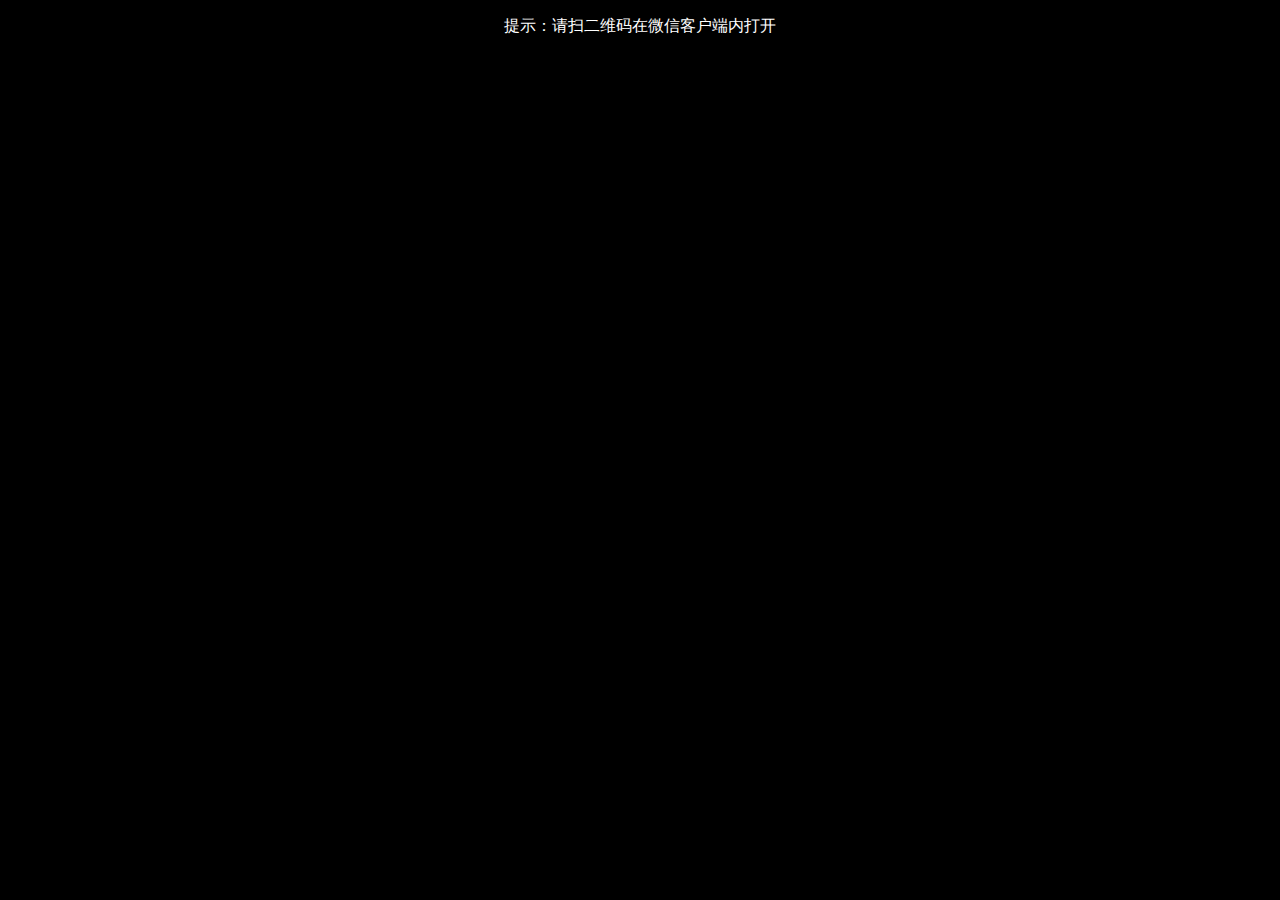
<file: wx.html>
<!--
 * @Author: your name
 * @Date: 2020-01-20 17:07:46
 * @LastEditTime: 2020-03-15 11:17:21
 * @LastEditors: Please set LastEditors
 * @Description: In User Settings Edit
 * @FilePath: /gp2/static/component/wx.html
 -->
 <!DOCTYPE html>
 <html lang="en">
 <head>
     <meta charset="UTF-8">
     <meta name="viewport" content="width=device-width, initial-scale=1.0">
     <meta http-equiv="X-UA-Compatible" content="ie=edge">
     <title>鉴股查询</title>
     <style>
         body{
             background: #000;
         }
     </style>
 </head>
 <body>
     <div style="text-align: center;">
         <p style="color: #fff;">提示：请扫二维码在微信客户端内打开</p>
     </div>
 </body>
 </html>
</file>
<file: css/style.css>
@charset "UTF-8";
*{-webkit-tap-highlight-color:transparent;outline:0}
html {-ms-text-size-adjust:100%;-webkit-text-size-adjust:100%;font-family:Helvetica,"STHeiti STXihei","Microsoft JhengHei","Microsoft YaHei",Tohoma,Arial;}
body{font-family: "Microsoft Yahei",Arial, Helvetica, sans-serif; font-size:14px; color: #999;margin: 0px;-webkit-font-smoothing:antialiased;-webkit-text-size-adjust:100%;-ms-text-size-adjust:100%;-webkit-backface-visibility:hidden;zoom:1; background-color: #eee;}
ul,ol,li,dl,dt {list-style:none;margin:0;padding:0;border:0;background:none;outline:0;}
input{border: 1px solid #CCCCCC;}em{ font-style: normal;}
textarea{border: 1px solid #CCCCCC;}
input,textarea,button,button[type=submit]:focus,input[type=button]:focus,input[type=submit]:focus,input[type=button]::-moz-focus-inner{ outline:none;}
input::-moz-focus-inner,button::-moz-focus-inner { border: 0; }
img{padding:0;margin:0; border:0}
img a{padding:0;margin:0; border:0}
img a:hover{padding:0;margin:0; border:0}
hr { width:100%; color:#CCCCCC; height:1px; size:1; noshade:noshade;}
a {border-bottom-color: #cccccc;border-bottom-style: none; color: #666;text-decoration: none;font-family: "Microsoft Yahei",Arial, Helvetica, sans-serif;outline:none;}
a:hover {color: #656565;text-shadow: 0px 0px;text-decoration: none;}
select{width:60px; color: #666666; font-size: 12px; width:170px; }
ul,li{ list-style-type:none;}
h1, h2, h3{font-family: "Microsoft Yahei",Arial, Helvetica, sans-serif;}
.fl{ float:left;}
.fr{ float:right;}
.tal{ text-align:left;}
.tac{ text-align:center;}
.tar{ text-align:right;}
.mt0{ margin-top:0px;}
.mt5{ margin-top:5px;}
.mt10{ margin-top:10px;}
.mb0{ margin-bottom:0px;}
.mb5{ margin-bottom:5px;}
.mb10{ margin-bottom:10px;}
.mb50{ margin-bottom:50px;}
.ml5{ margin-left:5px;}
.ml10{ margin-left:10px;}
.mr5{ margin-right:5px;}
.mr10{ margin-right:10px;}
.pl0{ padding-left:0px;}
.pr0{ padding-right:0px;}
.pt0{ padding-top:0px;}
.pb0{ padding-bottom:0px;}
.p0{ padding:0px;}
.p5{ padding:5px;}
.p10{ padding:10px;}
.red{color:#f63234;}
.black{color:#333;}
.gary{color:#999;}
.gary2{color:#666;}
.white{color:#fff;}
.black_shadow{ text-shadow: 1px 1px 2px #333333; }
.h25{height:25px!important; line-height:25px !important;}
.f22{font-size:22px;}
.f12{font-size:12px;}
.list-group-item:first-child{border-top-left-radius:0;border-top-right-radius:0}
.list-group-item:last-child{margin-bottom:0;border-bottom-right-radius:0;border-bottom-left-radius:0}
.white-bg{background:#fff;}
.gary-bg{background:#eee;}
.white-bg_2{max-width:768px;width:100%; margin:0 auto;height: 45px;background:#fff;}
/*itemdetail*/
/* Customize container */
@media (min-width: 760px) {
  .container {
    max-width: 768px!important;position: relative;/*background:#fff;*/
  }
}

.container-narrow > hr {
  margin: 30px 0;
}
.header{height:44px;position: relative;}
.fix_nav{height:44px; line-height: 44px;top:0; left: 0; width: 100%; z-index:99;/* position: fixed; */}

.member_mp_img{position: absolute;width: 35px;top: 10px;right:10px;height: 44px;}
.member_mp_img img{width:35px;}

.nav_inner{max-width:768px;margin:0 auto;background:#000000; position: relative;}
.navbar-search{height: 100%; top:0; position: absolute; width: auto !important;}
.left-search{padding-right: 0;left:5px;right: 55px;}
.right-search{padding-right: 0;right:5px;left: 55px;}
.left-search .form-control{background:#fff url(../images/search.jpg) no-repeat 5px center; background-size: 25px;padding-left: 30px;margin-top:5px;}
.right-search .form-control{background:#fff url(../images/search.jpg) no-repeat right center; background-size: 25px; margin-top:5px;}
.nav-left,.nav-right{width:42px; height:34px; position:absolute; top:5px; display:block; overflow:hidden; text-indent:-999px;border-radius: 5px;}
.nav-left{left:5px;}
.nav-right{right:5px;text-align: center;}
.tit{color: #fff;/* font-size: 18px; */font-weight: normal;height: 100%; text-align: center;font-size:18px;}
.fixed-foot{height: 50px; z-index: 999; position: fixed; bottom: 39px;left: 0; right: 0;width:100%; }
.fixed_inner{margin:0 auto;position: relative;background:#fff;border-top:1px solid #ccc; max-width: 768px;}
.footer{height: 50px;}
.foot-con{width:100%;height:49px;position:fixed; z-index:100; right:0; bottom:0;}
.foot-con_2{margin:0 auto;max-width:768px;background:#fff;height: 50px;border-top:1px solid #ccc;}
.foot-con_2 a:active{color:#666;}
.foot-con_2 a:visited{color:#666;}
.foot-con a{display: block; width:50%; float:left; text-align:center; font-size: 12px; position:relative;}
.foot-con .navIcon{width: 28px; height: 28px; margin-top:3px; display: inline-block; background:url(../images/icon.png) no-repeat; background-size: 280px 90px;}
.foot-con .badge{background-color: #f15353; position: absolute;right:50%; margin-right:-32px; top: 2px;}
.foot-con .text{display:block; line-height: 1; margin-top: -3px;}
.foot-con .active .text{color:#6b92ed;}
.foot-con .home{background-position: 0 0;}
.foot-con .active .home{background-position: 0 -34px;}
.foot-con .sort{background-position: -33px 0;}
.foot-con .active .sort{background-position: -33px -34px;}
.foot-con .shop{background-position: -66px 0;}
.foot-con .active .shop{background-position: -66px -34px;}
.foot-con .member{background-position: -99px 0;}
.foot-con .active .member{background-position: -99px -34px;}

.btn-fav,.cart-wrap,.i-fav-active{width:55px; height: 37px; display:inline-block; text-align:center; position:relative;}
.add-num{background-color:#f63234; display:block; position:absolute; right:0; top:5px; width:15px; height:15px; line-height:15px; font-size:12px; border-radius:50%; color:#fff;}
.i-fav,.i-cart{display: block; width: 28px; height: 28px; margin:0 auto; background:url(../images/icon.png) no-repeat; background-size: 310px 100px;}
.i-fav{background-position:-150px -1px;}
.i-fav-active{background-position:-150px -38px!important;}
.i-cart{background-position: -76px -37px;}
.buy-btn-fix{padding:5px; position:absolute; right:0; top:0;}
.btn-cart{background-color: #6a94e7;border-color: #6a94e7;color: #fff;}
.btn-buy{background-color: #f63234;border-color: #f63234;color: #fff;}
.btn-buy-fail{background-color: #cccccc;border-color: #cccccc;color: #fff;}
.btn-buy-fail:HOVER {
    color: #fff;
}
.back-icon{background:url(../images/back_icon.png) no-repeat center; background-size: 24px; -webkit-background-size: 24px;}
.sort-icon{background:url(../images/sort_icon.png) no-repeat center; background-size: 24px; -webkit-background-size: 24px;}
.sort-icon_2{background:url(../images/sort_icon_2.png) no-repeat center;background-size:24px;-webkit-bakcground-size:24px;}

#slide{margin:0 auto; position:relative; overflow:hidden; }
#slide .hd{width:100%; height:11px;  position:absolute; z-index:1; bottom:10px; text-align:center;  }
#slide .hd ul li{font-size:0; display:inline-block; width:10px; height:10px; -webkit-border-radius:10px; -moz-border-radius:10px; border-radius:10px; background:#fff; margin:0 5px;  vertical-align:top; overflow:hidden;border: 1px solid red;}
#slide .hd ul .on{ background:#e9553b;}
#slide .bd{position:relative; z-index:0; }
#slide .bd li img{display: block; width:100%; background:url(../images/loading.gif) center center no-repeat;}
#slide .bd li a{ -webkit-tap-highlight-color:rgba(0, 0, 0, 0);}
.category{padding:10px 0; text-align:center; background:#fff; border-bottom:1px solid #e5e5e5;margin-bottom: 10px;}
.category img{width:75%;}
.category h4{margin:5px 0 0 0; font-size:12px;}
@media screen and (min-width: 767px){	
	.category h4{margin:5px 0 10px 0; font-size:16px;}
	.category img{width:50%;}
}
.category img{margin:0 auto;}
.tb_box{background:#fff; border-top:1px solid #e5e5e5; border-bottom:1px solid #e5e5e5; margin-bottom:10px;}
.tb_box .tab_tit{margin:0; padding:10px; font-size:20px; font-weight: normal; color:#333;}
.tb_box .tab_tit .more{float:right; font-size:14px; margin-top:3px; color:#6a91ee; position:relative; padding-right:13px;}
.tb_box .tab_tit .more:after{content:"";width:10px;height:10px;border-right:1px solid #6a91ee; border-bottom:1px solid #6a91ee;top:50%; right:5px;margin-top:-5px;position:absolute;-webkit-transform:rotate(-45deg);-moz-transform:rotate(-45deg); -ms-transform:rotate(-45deg);-o-transform:rotate(-45deg);transform:rotate(-45deg);}
.tb_box .tb_type{border-top:1px solid #e5e5e5; overflow:hidden;}
.tb_type .tb_pic{width:100%; display:block;}
.tb_type .th_link{border-bottom: 1px solid #dadada;border-width: 0 0 1px;float: right; width: 50%;}
.tb_floor{width:50%;float:left;border-right: 1px solid #dadada; margin-left:-1px;} 
.tb_type .tb_last{border-bottom:none;}
.tb_type_even .tb_floor{float:right; border-left: 1px solid #dadada; border-right:none;}
.tb_type_even .th_link{float:left;}
 
.sort-tit{border-top:1px solid #e5e5e5;border-bottom:1px solid #e5e5e5; padding:10px; color:#6a94e7; margin:0;background:#fff;}
.sort-arat{overflow:hidden; background:#fff;}
.sort-arat li{float:left;width:33.33333%;display:table;}
.sort-arat li a{display:table-cell;width:100%; line-height: 1.8; vertical-align:middle;text-align:center;border-right:1px solid #e5e5e5;border-bottom:1px solid #e5e5e5; height:100px;padding: 5% 0;}
.sort-arat li img{max-width:100px;width:100px; margin-bottom:5px;}
.brand-areat li a{width:auto; height:auto;}
.brand-areat li img{width:auto; margin:12% 0; max-width: 100px;width: 70%;}
.mod-filter{/* position: fixed; */width: 100%;left: 0;z-index:80;height: 45px;position: relative;}
.bb1{border-bottom:1px solid #eee;/* position: fixed; */}
.mod-filter li{width:25%; text-align:center; float:left;}
.mod-filter li a{display: block; height: 44px; line-height: 44px;}
.mod-filter li.active {border-bottom:1px solid #f1382f;}
.mod-filter li.active a{color:#f1382f;}
.icon_sort{background: url(../images/aim-sprites.png) no-repeat; background-size: 200px 200px;content: ""; display: inline-block; width: 8px; height: 10px;background-position: -170px -30px;margin-left: 4px;}
.icon_sort_down{background: url(../images/aim-sprites.png) no-repeat; background-size: 200px 200px;content: "";display: inline-block;width: 8px; height: 10px;background-position: -170px 0;margin-left: 4px;}
.icon_sort_up{background: url(../images/aim-sprites.png) no-repeat;background-size: 200px 200px;content: "";display: inline-block; width: 8px; height: 10px; background-position: -170px -15px;margin-left: 4px;}
.item-list{min-height: 230px; /* padding-top: 43px; */}
.item-list a{display: block;background-color: #fff;}
.hproduct{padding: 10px; height: auto; min-height: 40px;position: relative;border-bottom: 1px solid #e5e5e5;}
.p-pic{float:left; width:100px;}
.p-info{ padding-left: 110px;width: 100%;}
.p-info .p-title{color: #333; height: 40px;line-height:20px;overflow: hidden;word-break: break-all; margin:0;}
.p-attr{color: #333;font-size: 12px;}
.p-origin{min-height: 28px; line-height: 28px;  margin:2px 0 0;}
.price{color: #f63234; font-style: normal; font-size:18px; margin-right:5px; vertical-align: top; font-family: "Helvetica Neue";}
.cx{margin:3px 5px; background:#00b4ff; color:#fff; display:inline-block; line-height:17px; padding:2px 5px; border-radius:4px;}
.old-price{color: #999; font-style: normal; font-size:14px;}
.buy-area{border-bottom:1px solid #e5e5e5; border-top:1px solid #e5e5e5;}
.buy-area .btn-share{background-color: #f63234; border-color: #f63234;}
.buy-area .btn-share .glyphicon{background:#fff; border-radius:50%; color:#f63234; padding:2px; font-size:10px; margin:1px 3px 0 0; float:left;}
.item-name{margin:0; color: #333;overflow: hidden;font-size: 14px;font-weight: 400;line-height: 20px;max-height: 60px;}
.goods-content{border-top:1px solid #e5e5e5; margin-top:20px;}
.goods-content .hd{height:40px; line-height:40px; padding:0 10px; border-bottom:1px solid #e5e5e5; position:relative;}
.goods-content .hd ul li{float:left; width:33.33%; color:#666; font-size:16px; text-align:center; cursor: pointer;}
.goods-content .hd ul .on{border-bottom:2px solid #f63234; color:#f63234; height:40px;}
.prop-area{padding:10px;}
.prop-area img{
	max-width:100%;
}
.prop-list > li{padding: 10px; border-bottom: 1px #ddd solid;display: -webkit-box; display: flex; height:40px;}
.prop-list > li > label { display: block;color: #999; width: 90px; height: 100%;overflow: hidden; margin-right:8px; font-size:14px; font-weight: normal;}
.prop-list > li > span {display: block; -webkit-box-flex: 1;flex: 1; text-overflow: ellipsis;white-space: nowrap;overflow: hidden; color: #666; }
.appraise li{padding: 10px;border-bottom: 1px solid #ddd;}
.appraise .user{display: inline-block; max-width: 8.2em; vertical-align: middle;  white-space: nowrap;overflow: hidden; text-overflow: ellipsis; color:#8a6d3b;}
.appraise .date{float: right;color: #999;margin-left: -60px;}
.appraise .app-cnt{line-height: 1.3; padding: 5px 0;word-break: break-all; color:#333;}
.appraise .app-sku{color: #999; font-size: 12px;}
.right-icon{font-size:16px; color:#739ae8; margin: 2px -3px 0 0; float:right;}
.address{background:#eefaff url(../images/address.png) no-repeat 5px center; background-size: 30px; -webkit-background-size: 30px; padding:13px 40px; display:block; position:relative;}
.address .right-icon{position:absolute; right:15px; top:50%; margin:-10px 0 0 0;}
.control-num{ float:right; margin:0;}
.control-num .btn{width:40px; border-color: #ccc; margin-top:-3px; font-size:16px; padding:4px 0;}
.p-close{background:#8b8b8b; color:#fff; display:inline-block; width:30px; height:30px; line-height:23px; text-align:center; border-radius:4px; font-size: 34px;padding-top:3px;}
.pay-point{line-height:50px; padding:0 10px;}

.icheck input[type="checkbox"],.icheck input[type="radio"] {display: none;}
.icheck label{margin-bottom:0;}
.icheck input[type="checkbox"] + label span,
.icheck input[type="radio"] + label span {display:inline-block;width:30px;height:30px;position: relative;top: -5px;float:left; cursor:pointer; background:url(../images/icon.png) no-repeat; background-size: 300px 95px;}
.icheck input[type="checkbox"] + label span{background-position:-252px 0px;}
.icheck input[type="radio"] + label span{background-position:-253px -35px;}
.icheck input[type="checkbox"]:checked + label span{background-position:-216px 0px;}
.icheck input[type="radio"]:checked + label span{background-position:-217px -35px;}

.sort-tab{border-bottom: 1px solid #e5e5e5; border-top: 1px solid #e5e5e5;height: 40px;line-height: 40px; overflow:hidden;}
.sort-tab li{float:left; width:50%; color:#666; font-size:16px; text-align:center; cursor: pointer;}
.sort-tab li.on{border-bottom:2px solid #f63234; color:#f63234; height:38px;}
.search-list{padding:10px 0 0; margin:0 auto;}
.search-list a,.search-list span{margin-left:1.3%; width:31%; margin-bottom:10px;}
.z-up-ewm{ width:100%; background: url(/misc/images/ewm-bg.jpg) 0 0 repeat-x; -webkit-background-size:100% 130px; background-size:100% 130px; -o-background-size:100% 130px; position:relative;}
.z-up-ewm .z-up-ewm-img{ width:100%; height:130px; background: url(/misc/images/ewm-pic-bg.jpg) center 0 no-repeat; -webkit-background-size:auto 130px; background-size:auto 130px; -o-background-size:auto 130px;}
.z-up-ewm .z-up-ewm-text{ text-align:center; position:absolute; left:51%; top:50%; margin-top:-13%;}
.z-up-ewm .z-up-ewm-text p{ font-size:15px; margin:0;line-height:28px;color:#fff;}
.z-up-ewm .z-up-ewm-pic img{height:110px;}
.z-up-ewm .z-up-ewm-pic{ position:absolute; top:8%; left:11%; width:89%;}


.c-float-popWrap{
    width:220px;
    border-radius:2px;
    z-index:9999;
    position:absolute;
    overflow:hidden
}
.c-float-popWrap .c-float-modePop{
    background-color:rgba(51,51,51,0.9);
    border-radius:2px;
    padding:15px
}
.c-float-popWrap .c-float-modePop .warnMsg{
    padding:0;
    font-size:14px
}
.c-float-popWrap .c-float-modePop .content{
    margin-top:10px
}
.c-float-popWrap .c-float-modePop .doBtn{
    width:190px;
    margin-top:10px
}
.c-float-popWrap .c-float-modePop button{
    width:80px;
    height:30px;
    line-height:30px;
    color:#444;
    font-size:14px;
    background:-webkit-gradient(linear,left top,left bottom,color-stop(0%,#eee),color-stop(100%,#999));
    border:0;
    border-radius:2px;
    padding:0;
    margin:10px 5px 0
}
.c-float-popWrap.hide{
    display:none;
    -webkit-box-shadow:none
}
.c-float-popWrap.show{
    display:block;
    -webkit-box-shadow:0 0 2px 2px rgba(0,0,0,0.3)
}
.c-float-popWrap.msgMode .c-float-modePop .content,.c-float-popWrap.msgMode .c-float-modePop .doBtn{
    display:none
}
.c-float-popWrap.alertMode .c-float-modePop .content{
    display:none
}
.c-float-popWrap.alertMode .c-float-modePop .doBtn .cancel{
    display:none
}
.c-float-popWrap.confirmMode .c-float-modePop .content,.c-float-popWrap.confirmMode .c-float-modePop .doBtn{
    display:block
}
.c-float-impWarn{
    background-color:rgba(215,23,23,0.9);
    display:block;
    text-align:center;
    padding:10px 10px 10px 10px;
    color:#fff
}
.c-float-modePop{
    text-align:center;
    background-color:rgba(23,23,23,0.9)
}
.c-float-modePop .warnMsg{
    padding:10px 10px 10px 10px;
    color:#fff
}
.ui-body-a, .ui-overlay-a {
border: 1px solid #444;
background: #222;
color: #fff;
text-shadow: 0 1px 0 #111;
font-weight: 400;
border-radius:6px;
background-image: -webkit-gradient(linear,left top,left bottom,from(#444),to(#222));
background-image: -webkit-linear-gradient(#444,#222);
background-image: -moz-linear-gradient(#444,#222);
background-image: -ms-linear-gradient(#444,#222);
background-image: -o-linear-gradient(#444,#222);
background-image: linear-gradient(#444,#222);
}
.ui-loader-verbose {
width: 200px;
filter: Alpha(Opacity=88);
opacity: .88;
box-shadow: 0 1px 1px -1px #fff;
height: auto;
margin-left: -110px;
margin-top: -43px;
padding: 10px;
}
.ui-loading .ui-loader{
    display:block
}
.ui-loader{
    display:block;
    z-index:9999999;
    position:fixed;
    top:50%;
    left:50%;
    border:0
}
.ui-icon-loading{
    background:url(../images/ajax-loader.gif);
    background-size:46px 46px
}
.ui-loader-default{
    background:0;
    filter:Alpha(Opacity=18);
    opacity:.18;
    width:46px;
    height:46px;
    margin-left:-23px;
    margin-top:-23px
}
.ui-loader-verbose{
    width:200px;
    filter:Alpha(Opacity=88);
    opacity:.88;
    box-shadow:0 1px 1px -1px #fff;
    height:auto;
    margin-left:-110px;
    margin-top:-43px;
    padding:5px
}
.ui-loader-default h1{
    font-size:0;
    width:0;
    height:0;
    overflow:hidden
}
.ui-loader-verbose h1{
    font-size:13px;
    margin:0;
    text-align:center;
    font-weight:100;
}
.ui-loader .ui-icon{
    background-color:#000;
    display:block;
    margin:0;
    width:44px;
    height:44px;
    padding:1px;
    -webkit-border-radius:36px;
    border-radius:36px
}
.ui-loader-verbose .ui-icon{
    margin:0 auto 5px;
    filter:Alpha(Opacity=75);
    opacity:.75
}
.ui-loader-textonly{
    padding:15px;
    margin-left:-115px
}
.ui-loader-fakefix{
    position:absolute
}

.img-responsive{line-height: 32px;}

/* foot_index */
.foot_index{max-width:768px;margin:0 auto;width:100%;height:60px;background:#f9f9f9;text-align: center;font-size: 12px;padding-top: 10px;}
.foot_index_tit{padding-bottom:5px;}

/* 红包管理 */
.mem_red_cou{overflow:hidden;max-width:768px;width:100%;margin:0 auto;font-size: 12px;}
.mem_red_top{height:40px;line-height:40px;border-bottom:1px solid #eee;color: #000;text-align: center;background:#fff;}
.mem_red_top_l{width:50%;height: 40px;}
.mem_red_top_l span{color:#f63234;font-size: 18px;}
.mem_red_top_r{width:50%;height: 40px;}
.mem_red_top_r span{color:#f63234;font-size: 18px;}
.mem_red_t_top{overflow: hidden;width: 100%;background:#fff;}
.mem_red_t_top_num{width:25%;text-align: center; border-right: 1px solid #eee;margin:8px 0;}
.mem_red_t_top_num_t{color:#f63234;}
.mem_red_t_top_num_t span{font-weight: bold;}
.mem_red_t_top_num_r{background:url(../images/red_bg.png) no-repeat;width:60px;height:24px;padding-top:5px;color:#fff;margin: 0 auto;font-size: 10px;}
.mem_red_t_top_num_r_2{background:url(../images/red_bg_1.png) no-repeat;width:60px;height:24px;padding-top:5px;color:#fff;margin: 0 auto;font-size: 10px;}
.mem_red_t_top_num_r img{width: 100%;}
.mem_red_num_r_tit{}
.mem_red_t_top_num_y{}
.mem_red_t_top_num_y span{color:#f63234;}

.mem_red_bot_cou{padding: 10px;}
.mem_red_bot_num{background:#fff;position: relative;overflow: hidden;margin-bottom: 6px;}
.m{padding-bottom: 3.15%;}
.m img{width:100%;position: absolute;top:0px;}
.mem_red_bot_n_t{color:#34abff;}
.mem_red_bot_n_t_1{color:#4fb304;}
.mem_red_bot_n_t_2{color:#ccc;}
.mem_red_bot_n_t_3{color:#ffb0b1;}

.mem_red_bot_n_t{overflow: hidden;*padding-top: 2%;height:60px;padding-top: 3px;}
.m1{font-size: 20px;text-align: center;width: 37%;line-height: 57px;}

.m15_img{position: absolute;left: 5px;height: 20px;width: 20px; z-index: 9;top: 15%;}
.m15_img img{width: 20px;}
.m16_img{position: absolute;right: 5px;height: 20px;width: 20px; z-index: 9;top: 5px;}
.m16_img img{width: 20px;}

.m2{font-size: 35px;}
.red_top_r{padding-top:10px;width: 40%;}
.red_top_r1{font-size: 14px;overflow: hidden;text-overflow: ellipsis;white-space: nowrap;width:100%;}
.red_top_r2{font-size: 10px;overflow: hidden;text-overflow: ellipsis;white-space: nowrap;width:100%;}
.m5{height: 30px;line-height: 30px;border-top: 1px dashed #eee;margin:0px 6px;color:#999;font-size:12px;}
.m6{color:#d9d9d9;}
.m7_cou{width:46px;height:46px;border:1px solid #ccc;float: right;border-radius: 50%;margin: 3px 10px 0px 0px;}
.m7{width: 40px;height: 40px;line-height: 40px;text-align: center; font-size: 10px;color: #fff;border-radius: 50%;background:#ccc;margin: 2px 2px;}
.use{border:1px solid #9cd2be;}
.use_1{border:1px solid #34abff;}
.use_3{border:1px solid #ffb0b1;}
.use_bg{background:#9cd2be;}
.use_bg_1{background:#34abff;}
.use_bg_3{background:#ffb0b1;}
.m5_lef{width: 36%;text-align: center;}
.m5_rig{width:64%;}
.mem_red_add_img{position: absolute;right: 10px;top:-1px;}
.mem_red_add_img img{width: 40px;}

/* 添加红包 */
.mem_red_add_cou{}
.red_add_num{height:45px;line-height:45px;background:#fff;padding:0px 10px;color:#666;position: relative;border-bottom: 1px solid #eee;}
.red_add_num_tit{}
.red_add_num_i{ padding-right: 5px;color: #999;width: 70%;padding-left: 10px;}
.red_add_num_i input{border:none;height: 40px;line-height: 40px;width: 93%;text-align: right;}
.red_add_num_img{transform: rotate(135deg);border-left: 1px solid #6a94e7;border-top: 1px solid #6a94e7;height: 12px;width: 12px;content: "";position: absolute;right: 10px;top: 17px;-ms-transform:rotate(135deg);-moz-transform:rotate(135deg);-webkit-transform:rotate(135deg); }
.red_m10_cou{overflow:hidden;position: relative;}
.red_m10_top{height: 45px;line-height: 45px;padding:0px 10px;color:#666;position: relative;border-bottom: 1px solid #eee;background:#fff;}
.red_m10_tit{}
.red_m10_tit_1{font-size: 10px;color:#a2bcf0;padding-left: 10px;}
.red_m10_bg{background:url(../images/icon.png) no-repeat scroll 0 0 / 300px 95px;height: 30px;width: 30px;position: absolute;right: 10px;top: 7px;}
.red_m10_bg_1{background-position:-253px 0;}
.red_m10_bg_2{background-position:-216px 0;}
.red_add_cou{}
.red_add_m1{height:45px;line-height:45px;float:right;position: relative;padding-right: 30px;color: #f63234;width: 100%; text-align: right;display:none;border-bottom: 1px solid #eee;background:#fff;}
.list-group-item_3{border-top:none;}

/* 选择商品 */
.red_m5_add{height: 55px;border-bottom: 1px solid #eee;padding-top: 10px;background:#fff;}
.red_m5_add_tit{width: 77%;padding-left: 10px;}
.red_m5_add_tit input{width: 100%;height: 35px; border-radius: 5px;padding-left:10px;color: #000;font-weight:bold;}
.red_m5_add_sou{height: 35px;line-height: 35px; width: 60px;text-align: center;border-radius: 5px;background:red;color:#fff;margin-right: 5px;margin-left: 5px;cursor: pointer;}
.m11{background:url(../images/icon.png) no-repeat scroll 0 0 / 300px 95px;width: 30px;height: 30px;position: absolute;top: 50px;right: 10px;}
.m12{background-position: -253px 0;}
.m13{background-position:-216px 0;}
.m11 input{ position: absolute; height:100%;width: 100%;margin:0px;opacity: 0;}
.m15_bot_cou{height: 50px;line-height: 50px;max-width: 768px;width: 100%;z-index: 10000;position: fixed;bottom: 0;z-index: 10000;background:#fff;border-top: 1px solid #eee;}
.m15_bot_lef{width: 80px;height: 50px;}
.m15_bot_lef input{width:100px;height:100%;position: absolute;z-index: 100000;bottom: 0;margin:0px;opacity: 0;-webkit-column-width:100%;}
.m15_bot_lef_bg{background:url(../images/icon.png) no-repeat scroll 0 0 / 300px 95px;width: 30px;height: 30px;position: absolute;left: 10px;top: 11px;}
.m15_bot_lef_bg_1{background-position:-253px 0;}
.m15_bot_lef_bg_2{background-position:-216px 0;}
.m15_bot_lef_tit{padding-left: 45px;}
.m15_bot_cen{padding-right: 15px;font-size: 10px;color:#666;}
.m15_bot_cen span{color: red;font-size: 16px;}
.m15_bot_rig{height:35px;line-height:35px;width:80px;background:red;text-align: center;border-radius: 5px;color:#fff;margin-top: 8px;margin-right: 10px;}

/* 红包明细 */
.mem_red_cou_1{color:#666;}
.red_add_img{position:absolute;right: 10px;top:-1px;}
.red_add_img img{width: 30px;}
.red_det_top{height:35px;line-height:35px;background:#fff;font-size: 14px;}
.red_det_top_l{width:33.3%;text-align:center;}
.red_det_top_5{color:#f63234;border-bottom:1px solid #f63234;}
.red_det_top_c{width:33.3%;text-align:center;}
.red_det_top_r{width:33.3%;text-align:center;}
.red_det_mon_cou{height: 44px;line-height: 44px;color: #333;}
.red_det_mon_g{width: 44%;text-align: center;}
.red_det_mon_g span{color:#f63234;font-size: 16px;}
.red_det_mon_z{width: 56%;text-align: left;}
.red_det_mon_z span{color:#f63234;font-size: 16px;}
.det_num{height: 30px; line-height: 30px;background:#fff;border-bottom: 1px solid #eee;}
.det_num_1{color:#000;font-weight:bold;}
.det_num_2{background:none;}
.det_num_k{width:40%;padding:0px 10px;text-overflow: ellipsis;overflow: hidden; height: 30px;}
.det_num_j{width:20%;}
.det_num_j_1{ color: #f63234;text-overflow: ellipsis;overflow: hidden;height: 30px;}
.det_num_f{width:20%;}
.det_num_z{width:20%;padding-left: 15px;}

/* 红包明细，未使用 */
.det_num_k_2{width:50%;padding:0px 10px;text-overflow: ellipsis;overflow: hidden;height: 30px;}
.det_num_j_2{width:25%;padding-right: 10px;height: 30px;}
.det_num_j_3{color: #f63234;text-overflow: ellipsis;overflow: hidden;}
.det_num_f_2{width:25%;}

/* 红包详情 */
.red_det_bot_cou{overflow:hidden;padding: 0 17px;}
.red_det_bot_tit{line-height: 20px;color: #666;}
.red_det_bot_m1{height: 40px;line-height: 40px; margin:25px auto 0;text-align: center;width: 100%;border-radius: 3px;color: #fff;background:#55bc3a;font-size: 14px;}
.red_det_bot_m2{background:#3ab1bc;margin-top:10px;}
.red_det_bot_m2{}
.red_det_bot_m3{overflow: hidden;padding-top: 20px;}
.red_det_bot_m3_x{background:#6a94e7;height:30px;line-height:30px;width:90px;text-align:center;color:#fff;border-radius: 3px;float: right;margin-right: 5px;}
.red_det_bot_m3_s{margin-left: 5px;background:#f63234;float: left;}
.red_det_bot_m4{overflow: hidden;color:#333;padding-top: 30px;}
.red_det_bot_m4_s{text-align: center;width: 50%;}
.red_det_bot_m4_s span{color:#f63234;font-size: 16px;}
.red_det_bot_m4_y{width: 50%;text-align: center;}
.red_det_bot_m4_y span{color:#f63234;font-size: 16px;}
.red_det_bot_m5{text-align: center;padding-top: 30px;color:#f63234;font-size: 13px;}

/* 红包派发 */
.dis_cou{height: 40px;line-height: 40px;background:#fff;position: relative;border-bottom: 1px solid #eee;}
.dis_cou_1{height:30px;line-height:30px;font-weight: bold;color: #000;background:none;}
.dis_cou_2{background:none;}
.dis_cou_k{width:50%;padding:0px 10px;overflow: hidden;text-overflow: ellipsis;white-space: nowrap;}
.dis_cou_z{width:35%;}
.dis_cou_x{width:15%;}
.dis_cou_x_1{background:url(../images/icon.png) no-repeat scroll 0 0 / 300px 95px;height: 30px;position: absolute;right: 6%;top: 5px;width: 30px}
.dis_cou_x_2{background-position: -253px 0;}
.dis_cou_x_3{background-position:-216px 0;}

.dis_cou_x input{width:100%;margin:0px;height: 100%;opacity: 0;}

/* 上下居中状态 */
.suc_cou{width:100%;max-width:768px;margin:0 auto;font-size: 12px;overflow: hidden;}
.suc_cou_img{width: 120px;margin: 0 auto;}
.suc_cou_img img{width:100%;}
.suc_cou_tit{text-align: center; padding-top: 20px;color:#f63234;font-size: 16px;}
.suc_cou_tit_1{text-align: center;color: #999;padding-top: 5px;}
.suc_cou_f_cou{overflow: hidden;margin: 0 auto;padding-top:50px;}
.suc_cou_f_cou_f{padding:10px 30px;text-align:center;background:#6a94e7;color:#fff;border-radius: 3px;}
.suc_cou_f_cou_s{width:100px;height:35px;line-height:35px;text-align:center;background:#f63234;color:#fff;border-radius: 3px;}

/* 模态框（Modal） */
.member_tc_top{background:#666666;color:#fff;text-align: center;}
.member_tc_xx{height: 33px;width:33px;margin-top:-6px!important;font-size: 34px;color:#fff;font-weight: normal;opacity: 1;}
.member_tc_bot{text-align:center;}
.btn-default_2{padding: 10px 30px;background:#6d92ed;color:#fff;border:none;}
.btn-primary_2{padding: 10px 30px;background:#f1362d;color:#fff;border:none;}
.required_3{height: 40px;width: 100%;padding-left: 10px;border-radius: 5px;-webkit-appearance:none;}
.required_5{padding-bottom:5px;}
.send_code_3{float:right;margin-top:7px;border-radius: 5px;height: 30px;background:#f58863;color:#fff;line-height:26px;}
.required_2{height: 40px;width: 50%;padding-left: 10px;float:left;border-radius: 5px;-webkit-appearance:none;}
.member_xinxi_ma{width:100%;height:40px;padding-left: 10px; border-radius: 5px;-webkit-appearance:none;}

.member_xg_cou{position: relative;overflow: hidden;font-size: 16px;line-height:45px;}
.member_xg_x{float: left;width:33%;text-align: center;height: 45px;}
.member_xg_x_1{width:30%;float:left;text-align: center;}
.member_xg_x_s{width:30px;text-align: right;width: 50%;float:left;display:none;}
.member_xg_x_s img{width:35px;}
.member_xg_x_x{width:30px;text-align: right;width: 50%;float:left;}
.member_xg_x_x img{width:35px;}

.member_mp_t_img{margin: 0 auto;text-align: center;width: 100%;height: 100%;}
.member_mp_t_img img{width:30vw;height:30vw; border-radius: 50%;}
.member_mp_t_m{text-align: center;color: #656565;padding-bottom: 20px;}
.member_mp_t_m_m{height: 190px; width: 190px;margin: 0 auto;border: 5px solid #dbe5fe;padding: 5px;}
.member_mp_t_m_m img{width:100%;height:100%;}
.member_mp_t_tit{text-align: center;color: #f63234;padding-top: 6px;}

/* 引导关注 */
.guide_cou{width:100%;overflow:hidden;padding:10px 5px;position: relative;}
.guide_cou_top{overflow: hidden;padding-top: 10px;}
.guide_cou_top_img{position: absolute;top:10px;left: 0;padding:10px;}
.guide_cou_top_img img{width:100%;}
.guide_cou_tit{text-align: center;font-size: 14px;margin-top: -6px;color:#ce7d9c;}
.guide_cou_lef{width:100%;padding:5% 10% 12%;position: relative;z-index:100;}
.guide_cou_lef_img{}
.guide_cou_lef_img img{width:100%;}
.guide_cou_lef_tit{text-align: center;font-size: 11px;color: #000;font-weight: bold;padding-top: 5px;}
.guide_cou_tit_cou_l{width:41.5%;color: #000;font-size: 10px;font-weight: bold;text-align: center;padding-top: 5px;}
.guide_cou_tit_cou_r{width:41.5%;color: #000;font-size: 10px;font-weight: bold;text-align: center;padding-top: 5px;}
/*
.guide_cou_rig{width:45%;padding:5% 10% 11% 0;position: relative;z-index:100;}
.guide_cou_rig_img{border: 1px solid #ebe9ea;}
.guide_cou_rig_img img{width:100%;}
.guide_cou_rig_tit{text-align: center;font-size: 11px;color: #000;font-weight: bold;padding-top: 5px;}
.guide_cou_bot{background:#6a94e8;color:#fff;width:100px;height:35px;line-height:35px;margin: 10px auto 0;text-align: center;border-radius: 3px;}*/

/* 领取红包 */
.rece_cou{width:100%;max-width:768px;margin:0 auto;overflow:hidden;font-size: 12px;position: relative;}
.rece_cou_top{}
.rece_cou_top img{width:100%;}
.rece_cou_img{width:60px;height:60px;margin: -60px auto 0;}
.rece_cou_img img{width:100%;border-radius: 50%;}
.rece_cou_hy{text-align: center;font-size: 15px;color: #000;padding-top: 5px;}
.rece_cou_hy span{font-weight: bold;}
.rece_cou_tit{text-align: center;color: #000;}
.rece_cou_tit_1{padding-bottom:20px;text-align: center;color: #000;}
.rece_cou_bot_tit{color: #666;border: 1px solid #ccc;line-height: 20px;padding: 10px 5px;}
.rece_cou_bot{overflow: hidden;width: 230px;margin: 0 auto;padding-top: 15px;}
.rece_cou_bot_l ,.rece_cou_bot_r{width:100px;height:30px;line-height:30px;text-align:center;color:#fff;border-radius: 15px;}
.rece_cou_bot_l{background:#55bc3a;}
.rece_cou_bot_r{background:#3ab1bc;}

/* 未关注 */
.not_con_cou{width:100%;font-size:12px;padding: 15px 5px 0;color: #333;}
.not_con_tp{}
.not_con_tit{text-indent:2em;}
.not_con_bot_c{position: relative;}
.not_con_bot_b{position: absolute;border:1px dashed #ccc;height: 1px;left: 0;width: 100%;top: 23px;z-index:10;}
.not_con_bot{padding-top: 15px;text-align: center;padding-bottom: 25px;width: 115px;margin: 0 auto;position: relative;z-index: 100;background:#eee;}

/*login*/
.form-signin {max-width: 330px;padding: 15px;margin: 0 auto;}
.form-signin .form-signin-heading,.form-signin .checkbox {margin-bottom: 10px; font-weight: normal; padding: 0 20px;}
.form-signin .form-control {position: relative;height: auto;-webkit-box-sizing: border-box; -moz-box-sizing: border-box;box-sizing: border-box;padding:10px;font-size: 16px;}
.form-signin .form-control:focus {z-index: 2;}
.form-signin input[type="email"] {margin-bottom: -1px;border-bottom-right-radius: 0;border-bottom-left-radius: 0;}
.form-signin input[type="password"] {margin-bottom: 10px;}

/*register*/
.mod_input{ float:left; width:55px; background-color:#FFF;border:1px solid #c5c5c5;border-radius:5px;padding:2px 10px;line-height:37px;box-shadow:0 0 2px rgba(0,0,0,.2) inset;position:relative;display:inherit;}
#inBirthYear{ width:85px;}
.mod_input.focus{border:1px solid #ec7d00}
.mod_input input{border:none;height:33px;-webkit-appearance:none;font-size:14px;outline:none;}
.mod_input .x{position:absolute;right:5px;top:0;width:40px;height:40px;background-position:7px -79px}
.mod_input .x.select{background-position:7px -119px}
.mod_btn{color:#FFF;font-size:18px;text-align:center;height:40px;line-height:40px;text-shadow:0 -1px 1px rgba(0,0,0,.5);border-radius:5px;background-color:#25b025;background-image:-webkit-gradient(linear,left top,left bottom,from(#39d139),to(#25b025));background-image:-webkit-linear-gradient(top,#39d139,#25b025);background-image:linear-gradient(to bottom,#39d139,#25b025)}
.btn_code{line-height:40px;text-align:center;display:inline-block;padding:0 5px;color:#6d6d6d;border:1px solid #d1d1d1;background-color:#e6e6e6;background-image:-webkit-gradient(linear,left top,left bottom,from(#f8f8f8),to(#e6e6e6));background-image:-webkit-linear-gradient(top,#f8f8f8,#e6e6e6);background-image:linear-gradient(to bottom,#f8f8f8,#e6e6e6);border-radius:5px}
.btn_code.disabled{color:#FFF;background-color:#c3c3c3;background-image:-webkit-gradient(linear,left top,left bottom,from(#d0d0d0),to(#c3c3c3));background-image:-webkit-linear-gradient(top,#d0d0d0,#c3c3c3);background-image:linear-gradient(to bottom,#d0d0d0,#c3c3c3)}
#Yabo{transform:rotate(20131513490deg)}
input:focus, textarea:focus, isindex:focus, keygen:focus, select:focus {outline-offset: 0px;}
.modal-title{font-family: "Microsoft Yahei",Arial, Helvetica, sans-serif; text-align: center;}
.icon_checkbox,.pg_upgrade_title li,.mod_input .x{background-image:url(../images/sprite_upgrade.png);background-size:25px;background-repeat:no-repeat}
.icon_checkbox{background-position:0 -40px;width:25px;height:25px;vertical-align:-8px;margin-right:10px;display:inline-block;}
.icon_checkbox.checked{background-position:0 0}
.pay_area .btn{ font-size:16px;}

/*orderAddress*/
.maincontainer {
    height: auto !important;
    margin: 0 auto;
    max-width: 768px;
    padding-bottom: 110px;
    position: relative;
}

.wx_wrap {
    min-height: 375px;
}
.mini-innner {
    max-width: 768px;
}

.col-md-12 {
    width: 100%;
    float: left;
    min-height: 1px;
    padding-left: 15px;
    padding-right: 15px;
    position: relative;
}

.address_list ul {
  padding-right: 50px;
  background-color: #fff;
  z-index: 2;
}

.address_list ul, .shipping_type ul, .pay_list li, .appointment_type ul, .promo_list .jd li, .promo_list .man li, .promo_list .cash li {
  padding: 15px 40px;
  position: relative;
  border-bottom: 1px solid #E7E7E7;
}


.wx_confirm_close:after, .address_defalut ul:after, .order_info .promo span:after, .order_info .return span:after, .order_info .fitting span:after, .order_info .shipping span:after, .order_info .appointment span:after, .order_info .invoice span:after, .address_null h3:after, .address_list .edit:after, .appointment_type .date:after, .order_info dt:before, .promo_list dt:after, .invoice_list dt:after, .address_list ul:before, .shipping_type ul:before, .pay_list li:before, .appointment_type ul:before, .promo_list .jd li:before, .promo_list .man li:before, .promo_list .cash li:before, .invoice_list li:before, .address_list_link .item:after {
  background-image: url(../images/sprites_v3.png);
  background-repeat: no-repeat;
  background-size: 100px 100px;
  -webkit-background-size: 100px 100px;
}

.address_list ul:before, .shipping_type ul:before, .pay_list li:before, .appointment_type ul:before, .promo_list .jd li:before, .promo_list .man li:before, .promo_list .cash li:before {
  content: '\20';
  width: 20px;
  height: 20px;
  position: absolute;
  top: 50%;
  left: 10px;
  margin-top: -10px;
  background-position: -21px -71px;
}

.address_list ul.selected::before, .shipping_type ul.selected::before, .pay_list li.selected::before, .appointment_type ul.selected::before, .promo_list .jd li.selected::before, .promo_list .man li.selected::before, .promo_list .cash li.selected::before {
    background-position: 0 -72px;
}

.address_list .edit::after {
    background-image: url("../images/sprites_v3.png");
    background-position: -60px -30px;
    content: " ";
    height: 20px;
    margin-top: -10px;
    position: absolute;
    right: 10px;
    top: 50%;
    width: 20px;
}

.wx_confirm_close:after, .address_defalut ul:after, .order_info .promo span:after, .order_info .return span:after, .order_info .fitting span:after, .order_info .shipping span:after, .order_info .appointment span:after, .order_info .invoice span:after, .address_null h3:after, .address_list .edit:after, .appointment_type .date:after, .order_info dt:before, .promo_list dt:after, .invoice_list dt:after, .address_list ul:before, .shipping_type ul:before, .pay_list li:before, .appointment_type ul:before, .promo_list .jd li:before, .promo_list .man li:before, .promo_list .cash li:before, .invoice_list li:before, .address_list_link .item:after {
  background-image: url(../images/sprites_v3.png);
  background-repeat: no-repeat;
  background-size: 100px 100px;
  -webkit-background-size: 100px 100px;
}

.address_list_link .item:after {
  position: absolute;
  right: 10px;
  top: 50%;
  content: '';
  display: block;
  width: 25px;
  height: 25px;
  margin-top: -12px;
  background-position: -25px 0;
}

.address_list_link .item {
  position: relative;
  display: block;
  height: 45px;
  line-height: 45px;
  padding: 0 10px;
  background: #efefef;
  border-bottom: 1px solid #ddd;
}

.address_list .edit {
  color: rgba(0, 0, 0, 0);
  width: 50px;
  position: absolute;
  top: 10px;
  bottom: 10px;
  right: 0;
  z-index: 2;
}

.address_list .edit a {
  color: rgba(0, 0, 0, 0);
  width: 100%;
  height: 100%;
  display: block;
}

/*商品列表页*/
.list_count{background:#fff;overflow: hidden;}
.list_count .item-list .hproduct{width:50%;float:left; border-right: 1px solid #e5e5e5; border-bottom: 1px solid #e5e5e5;}
.list_count .item-list .hproduct .p-pic{padding:10%;width:100%; float:none;}
.list_count .item-list .hproduct .p-pic img-responsive{padding:10%;width:100%;}
.list_count .item-list .hproduct .p-info .p-title{padding:0px 1px;text-overflow: ellipsis;overflow: hidden;color: #333;font-size: 14px;}
.list_count .item-list .hproduct .p-info{padding-left:0px; width: 100%;}
.list_count .item-list .hproduct .p-info .p-title a{font-size:14px;}
.list_count .item-list .hproduct .p-info .p-origin{line-height:24px;}
.list_count .item-list .hproduct .p-info .p-origin .price{color: #f63234;font-size: 16px;float: left;}
.list_count .item-list .hproduct .p-info .p-origin .cx{height:20;background:#00b4ff;text-align:center;color: #fff;display: block;line-height:14px;float: left;border-radius: 5px;padding-left:0;}
.list_count .item-list .hproduct .p-info .p-origin .cx{padding-left:3px;}
.list_count .item-list .hproduct .p-info .mb0{text-decoration: line-through;font-size: 14px;}

.order_content_cou .empty{position:absolute;top:50%;left:50%;margin-left:-125px;margin-top:-125px;width:250px;height:250px;}
.order_content_cou .empty span{ line-height:250px}
      
.w768{width:100%;max-width:768px;margin:0 auto;overflow: hidden;position: relative;}

.warning{height: 44px;overflow: hidden;line-height: 44px;color: #999;margin-left: 10px;}
.warning a{display: block;margin-top: 15px;float: left;vertical-align: middle;margin-right: 5px;margin-left: 20px;}
/*警告*/

.entry{background-color: #fff;overflow: hidden;width: 100%;padding: 0 5%;}
.user{height: 44px;border-bottom: 1px solid #dcdcdc;width: 100%;}
.user img{margin-right: 5px;}
.user input{border: none;margin-top: 15px;}
.password{height: 44px;width: 100%;}
.password img{margin-right: 5px;}
.password input{border: none;margin-top: 15px;}
/*输入*/

.validate{width: 100%;height: 40px;margin-top: 15px;}
.validate input{float: left;height: 40px;border: none;text-indent: 20px;width: 60%;}
.validate a{float:right;}
.validate a img{display: block;}
/*验证码*/

.login-button{height: 44px;background-color: #3884ff;width: 100%;margin: 0 auto;text-align: center;margin-top: 15px;border-radius: 5px;}
.login-button a{display: block;height: 44px;width: 100%;line-height: 44px;color: #fff;}
/*登录按钮*/

.forget{height: 44px;}
.forget p{line-height: 44px;color: #999;margin-left: 20px;}
.forget p a{color: #999;margin: 0px 5px;}
/*忘记密码*/

.phone-register{height: 44px;text-align: center;}
.phone-register a{color: #3884ff;line-height: 44px;height: 44px;display: block;}
/*手机快速注册*/

.login-later{height: 44px;background-color: #fff;width: 100%;margin: 0 auto;text-align: center;margin-top: 15px;border-radius: 5px;}
.login-later a{display: block;height: 44px;width: 100%;line-height: 44px;}
/*暂不登录*/

.LS{margin-top: 60px;text-align: center;}
/*LegendShop*/ 

/*账号登录页面*/

.now-account-num{overflow: hidden;background-color: #fff;margin-top: 20px;}
.now-account{height: 44px;}
.now-account p{margin-left: 20px;line-height: 44px;width: 728px;}
.account-message{height: 90px;border-top: 1px solid #dcdcdc;}
.account-message a{display: block;height: 90px;width: 100%;}
.account-message a img{margin-left: 20px;margin-top: 15px;float: left;}
.account-message a ul{margin-left: 20px;margin-top: 15px;display: inline-block;}
.account-message a ul li span{color: #999;}
/*当前登录账号*/

.set-message{background-color: #fff;overflow: hidden;}
.set-number{height: 44px;margin-top: 15px;width: 100%;text-align: center;}
.set-number input{height: 44px;max-width: 728px;width:95%;text-indent: 20px;}
.set-password{margin-top: 15px;overflow: hidden;width: 100%;text-align: center;}
.set-password input{height: 44px;max-width:728px;width:95%;text-indent: 20px;}
.set-message .explan{height: 44px;width: 100%;max-width:95%;}
.set-message .explan p{height: 44px;line-height: 44px;margin-left: 20px;color: #999;}
.message-validate{overflow: hidden;padding-bottom: 15px;width: 100%;text-align: center;}
.message-validate input{height: 44px;max-width: 580px;margin-right: 5px;}
.message-validate a{width:18%;height: 44px;background-color: #67ad03;float: right;margin-right: 20px;line-height: 44px;text-align: center;color: #fff;border-radius: 5px;}
/*设置信息*/

.readed{height: 44px;color: #666;line-height: 44px;}
.readed input{border-radius: 50%;margin-left: 20px;margin-right: 5px;}
.readed a{color: #3884ff;}
/*用户协议*/

.submit-button{height: 44px;background-color: #3884ff;width: 95%;margin: 0 auto;text-align: center;border-radius: 5px;}
.submit-button a{display: block;height: 44px;width: 95%;line-height: 44px;color: #fff;}
/*提交*/

.or{height: 58px;width: 100%;text-align: center;}
.or img{margin-top: 20px;width: 95%;}
.had{height: 44px;background-color: #3884ff;width: 95%;margin: 0 auto;text-align: center;border-radius: 5px;margin-bottom: 40px;}
.had a{display: block;height: 44px;width: 95%;line-height: 44px;color: #fff;}
/*使用已有账号登录*/

/*账号设置页面*/

.unbundling{height: 44px;text-align: center;width: 200px;background-color: #efefef;border-radius: 5px;margin-left: 100px;margin-bottom: 15px;border: 1px solid #dcdcdc;}
.unbundling a{line-height: 44px;width: 200px;display: block;}
/*当前登录账号 解绑账号*/

.space{height: 15px;}
/*空白区间*/

.change{height: 44px;text-align: center;width: 200px;background-color: #3884ff;border-radius: 5px;margin-left: 100px;margin-bottom: 15px;}
.change a{line-height: 44px;width: 200px;display: block;color: #fff;}
/*可用账号 切换账号*/

/*我要分销*/
#share-overlay{position:fixed;top:0;left:0;width:100%;height:100%;z-index:1000;opacity:0.8;cursor:pointer;display:block;background-color:rgb(119,119,119);}
#share-wrap{position:fixed;top:0px;left:auto;padding:0px;margin:0 auto;text-align:center;z-index:1100;opacity:1;outline:none;display:block;}
.share-none{display:none!important;}
.share-block{display:block!important;}
.share_txt{color:#fff;font-size:2em;float:left;text-align:left;margin-left:20px;}
.share_txt img{border:0;height:25px;vertical-align:top;width:25px;display:inline-block;margin:5px 0;}


.ant-tag {
    -webkit-box-sizing: border-box;
    box-sizing: border-box;
    margin: 0;
    padding: 0;
    color: rgba(0, 0, 0, 0.65);
    font-size: 14px;
    font-variant: tabular-nums;
    line-height: 1.5715;
    list-style: none;
    -webkit-font-feature-settings: 'tnum';
    font-feature-settings: 'tnum';
    display: inline-block;
    height: auto;
    margin-right: 8px;
    padding: 0 7px;
    font-size: 12px;
    line-height: 20px;
    white-space: nowrap;
    background: #fafafa;
    color: #fff;
    border: 1px solid #d9d9d9;
    border-radius: 2px;
    cursor: default;
    opacity: 1;
    -webkit-transition: all 0.3s cubic-bezier(0.78, 0.14, 0.15, 0.86);
    transition: all 0.3s cubic-bezier(0.78, 0.14, 0.15, 0.86);
    margin-bottom: 8px;
}
</file>
<file: css/member.css>
@charset "UTF-8";
.clear{ clear:both;}
.my_nav,.my_tab a,.my_menu li,.layer .action a {-webkit-box-sizing:border-box;box-sizing:border-box}
.my_nav ul {display:box;display:-ms-box;display:-webkit-box;display:flex;display:-ms-flexbox;display:-webkit-flex}
.my_nav li {display:block;flex:1;-ms-flex:1;-webkit-flex:1;box-flex:1;-ms-box-flex:1;-webkit-box-flex:1}
.my_menu:after {clear:both;content:'\20';display:block}
.wx_wrap {position:relative}
.wx_bar_fixed ~ .wx_wrap {padding-top:45px}
.my_nav {width:100%;border:1px solid #e0e0e0;border-width:1px 0;background-color:#fff;margin:0 0 15px 0; clear:both;}
.my_nav ul {overflow:hidden}
.my_nav li {width:100px;text-align:center;font-size:16px;line-height:36px;border-left:1px solid #e0e0e0}
.my_nav li:first-child {border-left:0}
.my_nav li:active {background-color:rgba(0,0,0,0.2)}
.my_nav li.cur {background-color:#E5E5E5}
.my_nav a {display:block;min-height:36px;line-height: 22px;padding:12px 0}
.my_nav a span{ font-size:13px;}
.my_nav .num {color:#FC004D;padding-left:5px}
.my_nav li:last-child em {line-height:10px}
.my_tab {position:fixed;z-index:20;top:45px;left:0;width:100%;-webkit-transform:translateZ(0)}
.my_tab a {background:#fff;float:left;width:50%;height:32px;line-height:32px;text-align:center;border:1px solid #ccc;border-width:1px 0;font-size:16px}
.my_tab a:first-child {border-right:1px solid #ccc}
.my_tab a:active {background-color:rgba(0,0,0,0.2)}
.my_tab .cur {background:#E5E5E5}
.my_tab_fixed {height:32px;margin-bottom:15px}
.my_menu {border:1px solid #e0e0e0;border-width:1px 0;background-color:#fff; text-align:left;}
.my_menu ul {margin-bottom:-1px;overflow:hidden}
.my_menu li {color:#333;width:50%;float:left;padding:15px 0;height:50px;line-height:20px;border-bottom:1px solid #e0e0e0;position:relative}
.my_menu li.deep {height:60px; padding-top:10px;}
.my_menu li.deep2 {height:60px; padding-top:20px;}

.my_menu li:active {background-color:rgba(0,0,0,0.2)}
.my_menu li:nth-child(2n) {border-left:1px solid #e0e0e0}

.my_menu span {width:120px;margin:0 auto;display:block;position:relative}
.my_menu span:before {content:'\20';width:30px;height:25px;float:left;margin-top:-3px;margin-right:8px;background:url(../images/icon_my.png) no-repeat;background-size:360px 25px}
.deep span:before {margin-top:6px;margin-right:0px;}
.my_menu .m0:before { background:none;}
.my_menu .m1:before {background-position:0px 0}
.my_menu .m2:before {background-position:-30px 0}
.my_menu .m3:before {background-position:-60px 0}
.my_menu .m4:before {background-position:-90px 0}
.my_menu .m5:before {background-position:-120px 0}
.my_menu .m6:before {background-position:-150px 0}
.my_menu .m7:before {background-position:-180px 0}
.my_menu .m8:before {background-position:-210px 0}
.my_menu .m9:before {background-position:-240px 0}
.my_menu .m10:before {background-position:-270px 0}
.my_menu .m11:before {background-position:-300px 0}
.my_menu .m12:before {background-position:-330px 0}
.my_menu .update span:after {border-radius:8px;-webkti-border-radius:8px;width:8px;height:8px;background-color:red;content:'\20';display:block;position:absolute;top:-2px;left:20px;z-index:1}
.my_menu .num {color:#FC004D;padding-left:5px}
.my_order_wrap {overflow:hidden}
.my_order_inner {position:relative;min-height:300px;-webkit-transition:-webkit-transform .25s ease}
.my_order {position:absolute;top:0;width:100%;min-height:300px}
.my_order .order {margin-bottom:10px;font-size:14px;border-top:1px solid #e0e0e0;background-color:#fff}
.my_order ul {border-bottom:1px solid #e0e0e0}
.my_order h3 {padding:15px;font-size:16px;line-height:16px}
.my_order .hproduct {position:relative;padding:15px 70px;margin:0 15px;min-height:60px;border-top:1px solid #e0e0e0}
.my_order .hproduct .photo {width:60px;height:60px;position:absolute;top:15px;left:0}
.my_order .hproduct .fn {color:#333;max-height:36px;line-height:18px;overflow:hidden}
.my_order .hproduct .sku {color:#999;margin-top:2px}
.my_order .hproduct .price,.my_order .hproduct .count {position:absolute;right:0;top:31px}
.my_order .hproduct .price {color:#333;top:14px}
.my_order .total {background-color:#f9f9f9;border-bottom:1px solid #e0e0e0;padding:12px 15px;position:relative}
.my_order .total .price {color:#FC004D}
.my_order .total .count {color:#333}
.my_order .btn_submit,.my_order .success {background-color:#3884FF;color:#fff;font-size:14px;width:85px;text-align:center;line-height:28px;position:absolute;right:15px;top:50%;margin-top:-14px;border-radius:2px;-webkit-border-radius:2px}
.my_order .success {background:none;color:#333;font-weight:400}
.my_order .btn_comment {width:63px;height:26px;line-height:26px;border-radius:2px;background:#f9f9f9;font-size:14px;text-align:center;color:#333;border:1px solid #ff8c00;position:absolute;right:0;bottom:8px}
.jd_tips {background-color:#FFFFE3;font-size:14px;padding:10px;text-align:center;color:#666}
.jd_tips a {color:#666;text-decoration:underline}
.account_tips {display:none;margin:15px 0;background-color:#ffffe3;border:1px solid #e3e3a6;padding:11px 15px;height:36px;line-height:18px;color:#333;position:relative;font-size:12px}
.account_tips .btn_bind {width:70px;height:24px;border:1px solid #9b9b9b;background-color:#f7f7f7;background-image:-webkit-gradient(linear,left top,left bottom,color-stop(0%,#f7f7f7),color-stop(100%,#dfdfdf));background-image:-webkit-linear-gradient(top,#f7f7f7 0%,#dfdfdf 100%);background-image:linear-gradient(to bottom,#f7f7f7 0%,#dfdfdf 100%);text-align:center;line-height:24px;position:absolute;top:16px;right:16px}
.layer {z-index:40;position:fixed;top:0;right:0;bottom:0;left:0;background:rgba(0,0,0,0.3)}
.layer .pay_select {position:absolute;left:10px;right:10px;bottom:70px;background-color:white;padding:10px 10px 0}
.layer .title {padding:10px 0;color:#000;text-align:center;font-size:18px}
.layer .close {width:35px;height:35px;position:absolute;top:-18px;right:10px;background-image:url(../images/index_close_button.png);background-size:35px 35px}
.layer .action {text-align:center}
.layer .action a {display:block;height:44px;line-height:44px;background-color:#f3f3f3;border:1px solid #cbcbcb;font-size:16px;margin-bottom:10px;border-radius:2px;-webkit-border-radius:2px}
.layer .action .wechat {background-color:#67ad03;border-color:#67ad03;color:#fff}
.layer .action .qq {background-color:#ED8E07;border-color:#ED8E07;color:#fff}
.layer .action .online {background-color:#D05148;border-color:#D05148;color:#fff}
.layer .action .tenpay {background-color:#3884FF;border-color:#3884FF;color:#fff}
/*  |xGv00|2a8104869f152960a5a8790e1ff60611 */

/*coupon*/
.my_coupon_nav {-webkit-box-sizing:border-box;-moz-box-sizing:border-box;box-sizing:border-box}
.my_coupon_nav ul {display:box;display:-ms-box;display:-webkit-box;display:flex;display:-ms-flexbox;display:-webkit-flex}
.my_coupon_nav li {display:block;flex:1;-ms-flex:1;-webkit-flex:1;box-flex:1;-ms-box-flex:1;-webkit-box-flex:1}
.wx_bar_fixed ~ .wx_wrap {padding-top:45px}
.my_coupon_nav {width:100%;border:1px solid #e0e0e0;border-width:1px 0;background-color:#fff}
.my_coupon_nav ul {overflow:hidden}
.my_coupon_nav li {display:block;width:100px;text-align:center;font-size:12px;border-left:1px solid #e0e0e0}
.my_coupon_nav li:first-child {border-left:0}
.my_coupon_nav li:active a,.my_coupon_nav li.cur a {color:#FC004D}
.my_coupon_nav a {display:block;min-height:36px;padding:12px 0;line-height:24px}
.my_coupon_nav em {display:block;font-size:18px;line-height:18px;height:18px}
.mod_coupon {display:block;position:relative;overflow:hidden;width:100%;height:85px;margin:0 auto;padding-left:130px;background:#ddd;background:url(../images/bg_coupon.png) repeat-x 1px 0;-webkit-background-size:13px 255px;background-size:13px 255px;color:#fff}
.mod_coupon:hover{ color:#ddd;}
.mod_coupon.disabled:after {position:absolute;right:0;bottom:0;content:'';display:block;width:72px;height:46px;background:url(../images/icon_coupon.png) no-repeat;-webkit-background-size:72px 46px;background-size:72px 46px}
.mod_coupon.used:after {position:absolute;right:0;bottom:0;content:'';display:block;width:72px;height:46px;background:url(../images/icon_coupon_used.png) no-repeat;-webkit-background-size:72px 46px;background-size:72px 46px}
.coupon_content{ margin:15px 0;padding-bottom: 80px;}
.mod_coupon.bg2 {background-position:1px -85px}
.mod_coupon.bg3 {background-position:1px -170px}
.mod_coupon p{ margin-bottom:0px;}
.mod_coupon .id,.mod_coupon .value {position:absolute}
.mod_coupon .id {left:-20px;top:37px;-ms-transform:rotate(90deg);transform:rotate(90deg);-webkit-transform:rotate(90deg);font-size:8px}
.mod_coupon .value {left:28px;top:15px;font-size:36px;font-weight:bold;font-family:Georgia;width:90px;text-align:center}
.mod_coupon .value em {margin-right:5px;font-size:15px;font-weight:normal;font-family:Helvetica,STHeiti STXihei,Microsoft JhengHei,Microsoft YaHei,Arial}
.mod_coupon .title {padding-top:12px;font-size:15px}
.mod_coupon .date,.mod_coupon .des {font-size:12px}
.coupon_null {padding:50px 0;text-align:center;font-size:18px}
.coupon_null .btn {margin:30px auto 0;display:block;width:300px;height:44px;line-height:44px;color:#fff;text-align:center;font-size:16px;background:#e4393c;border-radius:2px;-webkit-border-radius:2px}
.coupon_tips {background-color:#FFFFE3;font-size:14px;padding:10px;margin-bottom:15px;text-align:center;color:#666;display:block}
.icon_hongbao {background:url([data-uri]) no-repeat;-webkit-background-size:15px 15px;background-size:15px 15px;display:inline-block;width:15px;height:15px;vertical-align:-3px;margin:0 3px}
.mine_ft_hb{position:fixed; width:100%; max-width:640px; bottom:45px; margin:0 auto; background:#fff;overflow:hidden;border-top:1px solid #bdbdbc;background:#333;color:#bbb;border-top:0}
.mine_ft_hb_tips{font-size:12px;}
.mine_ft_hb_inner{margin:auto;max-width:640px; }
.mine_ft_hb_col1{float:left;width:75%;padding:0 5px 0;height:70px;-webkit-box-sizing:border-box;box-sizing:border-box;display:-webkit-box;display:-ms-flexbox;-webkit-box-pack:center;-webkit-box-orient:vertical;-ms-flex-pack:center;-ms-flex-pack:center;-ms-box-orient:vertical;background:#333;}
.mine_ft_hb_col1 p{ margin-bottom:0px;}
.mine_ft_hb_staus{color:#fff;font-size:14px;line-height:30px}
.mine_ft_hb_staus em{font-size:24px;color:#fff}
.mine_ft_hb_staus .mine_ft_hb_count{color:#f00}
.mine_ft_hb_col2{float:left;width:25%;height:70px}
.mine_ft_hb_use{background:#e4393c;color:#fff;line-height:70px;text-align:center;width:100%;height:100%;display:block;font-size:18px}

/*help*/
.content {line-height: 1em;font-weight: 400;}
ul.cmd_icon {width: 100%; padding-bottom:10px;background-color: white;}
ul.arrowed li{position:relative;padding-right:40px;height:40px;line-height:40px}
ul.arrowed .right_arrow_light_gray{position:absolute;right:20px;top:18px}
ul.cmd_icon .cmd{position:absolute;top:15px;left:-30px}
ul.cmd_icon li{display:block; padding-top:6px; margin-top:10px; margin-bottom:10px; margin-left:55px;font-weight:300;}
ul.cmd_icon li:last-child{border-bottom:0 none;background:none}
.right_arrow_light_gray{position:absolute;right:20px;top:18px;background:transparent url(../images/sprite_member.png) no-repeat -95px -50px scroll;background-size:200px 250px;display:inline-block;vertical-align:middle;width:10px;height:15px}
.icon_1{background:transparent url(../images/sprite_member.png) no-repeat 0 -202px scroll;background-size:200px 250px;display:inline-block;vertical-align:middle;width:25px;height:25px}
.icon_2{background:transparent url(../images/sprite_member.png) no-repeat -35px -202px scroll;background-size:200px 250px;display:inline-block;vertical-align:middle;width:25px;height:25px}
.icon_3{background:transparent url(../images/sprite_member.png) no-repeat -70px -202px scroll;background-size:200px 250px;display:inline-block;vertical-align:middle;width:25px;height:25px}
.icon_4{background:transparent url(../images/sprite_member.png) no-repeat -105px -202px scroll;background-size:200px 250px;display:inline-block;vertical-align:middle;width:25px;height:25px}
.icon_5{background:transparent url(../images/sprite_member.png) no-repeat -140px -202px scroll;background-size:200px 250px;display:inline-block;vertical-align:middle;width:25px;height:25px}
.icon_6{background:transparent url(../images/sprite_member.png) no-repeat -174px -202px scroll;background-size:200px 250px;display:inline-block;vertical-align:middle;width:25px;height:25px}
.help_content{ padding:0 15px 0 20px;}
.help_content_tit{height:50px;line-height:50px;padding:0 20px 0 20px;background:#fff;color:#6a94e7;white-space:nowrap;overflow:hidden;}
.help_content ul li{ font-size:14px; line-height:20px; margin-bottom:10px;}
.help_content img{max-width: 100%;}

/*vip card*/
.vip_card{position:relative; width:100%; height:510px; margin:0px; background:url("../images/bk_top1_1.png") repeat-x 0 -40px;}
.card_bg{ position: absolute;width: 100%; height: auto; top:10px; z-index:0;}
.card_info{position:relative; float:left; padding-top:20%; z-index:9;}
.card_info a{ color:#333;}
.my_profile { float:left; margin-bottom:10px; display: block; clear:both;}
.my_profile .avatar { float:left; overflow:hidden;margin-right:5px}
.my_profile .avatar img {}
.my_profile .id { float:right; overflow:hidden;}
.my_profile .id p{color:#333;white-space:nowrap;overflow:hidden;text-overflow:ellipsis; margin-bottom:0px;}
.card_id{ float:left; width:100%; display: block; clear:both;}
.card_id p{color:#333;}
.card_id .fr{ width:48%; padding-right:2px; text-align:right;}
.vipbang{ width:16px; height:16px; font-style:normal; text-indent:-9999em; margin-left:5px; margin-right:5px; background:url("../images/vip_link.png") no-repeat center center; background-size:16px 16px; display: inline-block;}
.vipbang_gray{ width:16px; height:16px; font-style:normal; text-indent:-9999em; margin-left:5px; margin-right:5px; background:url("../images/vip_link_gray.png") no-repeat center center; background-size:16px 16px; display: inline-block;}
.red,.red a{ color: #900!important;}

.green,.green a{color: #090!important;}

.card_numb{font-size:2em; z-index: 999; color: #0073ac; margin-bottom:24%; padding-left:3%; letter-spacing: 2px; width:95%;}
.card_numb span{font-size:14px; color:#999;margin-right: 2%;}


@media (max-width:359px) {
.vip_card{height:100%;}
.card_info{padding-bottom:3%;}
.card_numb{margin-bottom:20%;}
.my_profile .avatar {width:30px;height:30px;border-radius:30px;}
.my_profile .avatar img {width:30px;height:30px}
.my_profile .id p,.my_profile .id p a{font-size:12px;line-height:16px;}
.card_info p,.card_info p a{font-size:12px;line-height:16px; margin-bottom:0px;}
.vipbang,.vipbang_gray{width:12px; height:12px; background-size:12px 12px; margin-left:2px; margin-right:2px;}
}
@media (min-width:360px) and (max-width:539px) {
.vip_card{height:100%;}
.card_info{padding-top:22%; padding-bottom:4%;}
.card_numb{margin-bottom:17%;}
.my_profile .avatar {width:40px;height:40px;border-radius:40px;}
.my_profile .avatar img {width:40px;height:40px}
}
@media (min-width:540px) and (max-width:639px) {
.vip_card{height:390px;}
.card_info{padding-top:24%;}
.card_numb{margin-bottom:16%;}
.my_profile .avatar {width:40px;height:40px;border-radius:40px;}
.my_profile .avatar img {width:40px;height:40px}
}
@media (min-width:640px) {
.card_info{padding-top:24%;}
.card_numb{margin-bottom:22%;}
.vipbang,.vipbang_gray{background-size:16px 16px;}
.my_profile .avatar {width:55px;height:55px;border-radius:55px;}
.my_profile .avatar img {width:55px;height:55px}
.my_profile .nickname{ padding-top:5px;}
.my_profile .id p{font-size:14px;line-height:20px;}
.card_info p,.card_info p a{font-size:14px;line-height:20px;}
}

/*electronic card*/
.s-ecard{margin:5px 20px 10px;padding:10px 0;border:1px solid #dcdcdc;border-bottom-color:#b8b8b8;border-radius:5px;box-shadow:0 -5px 0 #dedede inset;}
.s-ecard .s-num{height:33px;line-height:33px;color:#fff;text-align:center;background:#929292;}
.s-ecard .s-img{margin:11px 0;text-align:center;}
.s-ecard-info p{ margin-bottom:5px;}

/* card info*/
.my_list .bo:after{display:block;content:'\20';position:absolute;top:50%;width:12px;height:12px;border-top:1px solid #7d7d7d;border-left:1px solid #7d7d7d;background:none}
.my_list .bo:after{margin-top:-6px;-webkit-transform:rotate(135deg);-ms-transform:rotate(135deg);transform:rotate(135deg)}
.my_list{}
.my_list li{height:45px;padding:0px;line-height:45px;background:#fff;clear:both;}
.my_list li .avatar{width: 70px;height: 70px;border-radius: 50%;overflow: hidden;border: 5px solid #dcdad8;}
.my_list li.hr{height:15px;background:none;border-top:1px solid #ddd;border-bottom:1px solid #ddd}
.my_list .bo{position:relative;display:block;border-bottom:1px solid #ddd}
.my_list .bo:after{right:10px;float: right;}
.my_list .bo b{float: right;font-weight: normal;color: #999;  margin-right: 25px;}
.my_list span{position:absolute;right:30px;font-size:12px;color:#999}
.my_info{background:#fff;padding:10px;border-bottom:1px solid #ddd}
.my_info .total{margin:0 0 20px 10px;color:#e4393c;font-size:30px}
.my_info .total em{margin:0 5px;font-size:12px}
.my_info .text{margin-bottom:20px}
.member_info .panel-body{ padding:5px;}
.member_info .address_new p {padding:5px 10px 5px 70px; min-height:39px; margin-bottom:0px; border-bottom-color:#eee; font-weight:normal;}
.member_info .address_new p label{font-weight:normal; margin-top:5px;}
.member_info .address_new .tit {color:#666;width:70px;line-height:20px;position:absolute;top:0;left:0;bottom:0;right:0;margin:auto 0;height:20px;padding-right:20px;text-align:right}
.member_info .address_new input {height: 20px;line-height:20px; padding-top:0px; padding-bottom:0px;}
.icon_female { width:14px; height:14px;position: relative;top: 2px;display: inline-block;-webkit-font-smoothing: antialiased;-moz-osx-font-smoothing: grayscale; background:url("../images/icon_female.gif") no-repeat center center;}
.member_info .icon_checkbox {width: 16px;height: 16px;background-size: 16px;background-position: 0 -25px;vertical-align: -2px;}
.member_info .icon_checkbox.checked {background-position: 0 0;vertical-align: -2px;}
.member_info .address_new select {font-size: 12px; height: 20px;line-height: 20px;}

.fix_nav {
  height: 44px;
  line-height: 44px;
  position: fixed;
 /*  position: fixed; */
  top: 0;
  left: 0;
  width: 100%;
  z-index: 99;
}
.back-icon {
  background: url(../images/back_icon.png) no-repeat center;
  background-size: 24px;
  -webkit-background-size: 24px;
}
.nav-left {
  left: 5px;
}
.nav-left, .nav-right {
  width: 42px;
  height: 34px;
  position: absolute;
  top: 5px;
  display: block;
  overflow: hidden;
  text-indent: -999px;
  border-radius: 5px;
}

.fl{float:left;}
.fr{float:right;}
.member_cz_con{font-size: 12px;max-width: 768px;margin: 0 auto;}
.member_cz_top{height:40px;line-height:40px;border-bottom:1px solid #ccc;color:#666;background:#fff;}
.member_cz_top_y{float:left;padding-left: 10px;}
.member_cz_top_y_l{color:#000;}
.member_cz_top_y_r{color:#f63234;}
.member_cz_top_c{float:left;padding-left: 10px;}
.member_cz_top_c2{float:left;padding-left: 10px;}
.member_cz_top_r{position: absolute;right: 10px;line-height: 37px;top: 1px;}
.member_cz_top_r img{width:20px;}
.member_cz_nav{width:100%;height: 40px;background:#fff;}
.member_cz_nav_l, .member_cz_nav_r{float:left;width:50%;text-align:center;color:#666;height:40px;line-height:40px;}
.member_cz_nav_l{}
.member_cz_nav_3{border-bottom:1px solid #f63234;color:#f63234;}

.member_cz_na_l{border-bottom:1px solid #f63234;}
.member_cz_nav_r{}
.member_c_mx{background:#eee;overflow: hidden;width:100%;}
.member_c_mx_num{width:100%;height: 40px;line-height: 40px;background:#fff;color:#666;}
.member_c_mx_num_nl{color:#000;font-weight: bold;background:#eee;height: 40px;line-height: 40px;}
.member_c_mx_num_1{width:15%;text-align:center;}
.member_c_mx_num_2{width:25%;text-align: center;}
.member_c_mx_num_3{width:25%;padding-left: 5px;}
.member_c_mx_num_4{width:50%;}
.member_c_mx_num_5{line-height:15px;padding-top: 5px;height: 35px;padding-right:5px;overflow: hidden;text-overflow: ellipsis;}
.mem_zh_cou_5{overflow:hidden;text-overflow: ellipsis;height:35px;}
.member_c_mx_num_6{padding-top:0px;line-height:40px;overflow:hidden;}
.member_c_mx_num_col{color:#f63234;}

.member_xx_cou{background:#eee;overflow:hidden;max-width:768px;margin:0 auto;}
.member_xx_num_r{width:70%;}
.member_xx_num_r_l{padding-right:10px;}
.member_xx_num_r_l img{width:70px;height:70px;border-radius: 50%;}
.member_xx_num_r_r img{width:9px;}
.member_xx_num{width:100%;background:#fff;height: 85px;line-height: 85px;}
.member_xx_num_l{padding-left:15px;color:#666;width:30%;}
.member_xx_num_r{padding-right:15px;color:#999;}

.member_xin_x{margin-top:7px;}
.member_xx_num_3{height:40px;line-height:40px;background:#fff;border-bottom:1px solid #e5e5e5;}
.member_xx_rz{color:#000;padding-right: 13px;}
.member_xx_sj{color:#f63234;}
.member_xinxi_d_c{margin-top:10px;}
.member_xx_num_5{background:#fff;border-bottom:1px solid #e5e5e5;height:60px;overflow: hidden;}
.member_xx_num_l_5{padding-left:15px;color:#666;width:30%;line-height: 60px;}
.member_xx_num_r_5{padding-right:15px;color:#999;width:70%;}

.member_c_xf_mx{background:#eee;overflow: hidden;width:100%;}
.member_c_xf_mx_num{height:40px;line-height:40px;background:#fff;color:#666;}
.member_c_xf_mx_s{width:33.3%;padding-left: 10px;}
.member_c_xf_mx_j{width:33.3%;}
.member_c_xf_mx_b{width:33.3%;height: 40px; overflow: hidden;}
.member_c_xf_mx_2{color:#000;font-weight: bold;background:#eee;height: 40px;line-height: 40px;}
.member_c_xf_mx_num_3{background:none;}
.member_c_xf_mx_col{color:#f63234;}

.member_jf_cou{overflow:hidden;font-size:12px;}
.member_jf_top{width:100%;height: 40px;line-height: 40px;background:#fff;color:#000;}
.member_jf_top_l{width:50%;}
.member_jf_top_l span{color:#f63234; font-size: 18px;}
.member_jf_top_r{width:50%;}
.member_jf_top_r span{color:#f63234; font-size: 18px;}
.member_jf_tj{border-bottom: 1px solid #eaeaea; border-top: 1px solid #eaeaea;height: 35px;line-height: 32px;font-weight: bold;background:#eee;}
.member_jf_tj_s{width:33.3%;text-align: center;}
.member_jf_tj_j{width:26.3%;text-align: left;}
.member_jf_tj_b{width:33.3%;text-align: left;}
.member_jf_num{height: 35px;line-height: 35px;border-bottom: 1px solid #eaeaea;color:#666;}
.member_jf_num_2{height: 35px;line-height: 29px;border-bottom: 1px solid #eaeaea;background:#eee;color:#666;}
.member_jf_num_s{width:40.3%;}
.member_jf_num_j{width:26.3%;color:#f63234;text-align: left;}
.member_jf_num_b{width:33.3%;text-align: left;height: 35px;overflow: hidden;text-overflow: ellipsis; white-space: nowrap;}

.member_dp_cou{text-align: left; margin-left: -15px;margin-right: -15px;}
.member_dp_num{width:33.3%;text-align: center;padding: 15px 0;border-bottom: 1px solid #ddd;border-right: 1px solid #ddd;}
.member_dp_num_img{width:35%;margin: 0 auto;margin-bottom:5px;}
.member_dp_num_img img{width:100%;}
.member_dp_num_j{color:#666;}
.member_dp_num_je{}
.col{color:#f63234;}

.mem_sh_cou{overflow:hidden;}
.mem_sh_num{padding-left: 10px;padding-top: 5px;}
.mem_sh_top_cou{padding-bottom: 20px;border-bottom: 1px solid #e1e1e1;}
.mem_sh_top{height:30px;line-height:30px;color: #252525;font-size: 15px;}
.mem_sh_lef{}
.mem_sh_cou_cen{padding-left: 7%;}
.mem_sh_dz{color: #696969;font-size: 12px;}
.mem_sh_bot{height:40px;line-height:40px;font-size: 12px;}
.mem_sh_bot_lef{width: 50%;position: relative;}
.mem_sh_bot_lef_img{background:url("../images/sprites_v3.png") no-repeat;height: 20px;width: 20px;background-size: 100px 100px;position: absolute;top: 25%;background-position: -20px -50px;}

.mem_sh_bot_lef_img_2{background:url("../images/sprites_v3.png") no-repeat;height: 20px;width: 20px;background-size: 100px 100px;position: absolute;top: 25%;background-position: 0px -72px;}

.mem_sh_bot_lef_tit{padding-left: 10px;color:#696969;padding-left: 25px;}
.member_sh_bot_rig{width: 50%;color:#929497;}
.member_right_l{padding-right: 20px;color:#929497;}
.member_right_r{ padding-right: 15px;color:#929497;}
.mem_sh_bot_img{padding-right:5px;line-height: 35px;}
.mem_sh_bot_img img{width:15px;}
.mem_sh_bot_tit{}
.mem_sh_bot_rig_img{padding-right:5px;line-height: 35px;}
.mem_sh_bot_rig_img img{width:15px;}
.mem_sh_bot_rig_tit{}
.item_new_5{background:#f15353;}


.member_yj_nav{height: 40px;line-height: 40px;background:#fff;color:#666;font-size: 14px;}
.member_yj_nav_l{width:33.3%;text-align:center;}
.member_yj_nav_c{width:33.3%;text-align:center;}
.member_yj_nav_r{width:33.3%;text-align:center;}
.mem_yj_d_top{height:45px;line-height:45px;padding:0px 10px;color: #000;}
.mem_yj_d_top_l{}
.mem_yj_d_top_l span{color:#f63234; font-size: 16px;}
.mem_yj_d_top_r{padding-left: 30px;}
.mem_yj_d_top_r span{color:#f63234; font-size: 16px;}

.mem_yj_cou{width:100%; overflow: hidden;}
.mem_yj_cou_num{height: 40px;line-height: 40px;background:#fff;color:#666;}
.mem_yj_cou_num_1{color: #000;font-weight: bold;}
.mem_yj_cou_num_h{width:30%;padding-left: 10px;overflow: hidden;text-overflow: ellipsis; white-space: nowrap;padding-right: 5px;}
.mem_yj_cou_num_j{width:23%;padding-left: 10px;overflow: hidden;text-overflow: ellipsis; white-space: nowrap;}
.mem_yj_cou_num_j_1{color:#f63234;}
.mem_yj_cou_num_y{width:23%;padding-left: 5px;overflow: hidden;text-overflow: ellipsis; white-space: nowrap;}
.mem_yj_cou_num_y_1{color:#f63234;}
.mem_yj_cou_num_xs{width:24%;overflow: hidden;text-overflow: ellipsis; white-space: nowrap;}


.mem_yj_cou_num_kh_h{width:40%;padding-left: 10px;overflow: hidden;text-overflow: ellipsis; white-space: nowrap;}
.mem_yj_cou_num_kh_s{width:30%;}
.mem_yj_cou_num_kh_s_1{color:#f63234;}
.mem_yj_cou_num_kh_z{width:30%;overflow: hidden;text-overflow: ellipsis;white-space: nowrap;}
.mem_yj_d_kh_top{}
.mem_yj_d_kh_top_l{padding-left: 10px;padding-top: 10px;}
.mem_yj_d_kh_top_l span{color:#f63234;font-size: 16px;}
.mem_yj_d_kh_top_r{color:#6496ef;padding-right: 10px;text-align:right;padding-bottom: 10px;font-size: 10px;}
.mem_yj_top_img{position: absolute;right: 10px;top: 0;}
.mem_yj_top_img img{width:20px;}


.mem_cj_cou{overflow:hidden;width:100%;}
.mem_cj_num{height:50px;line-height:50px;padding: 0 15px;position: relative;border-bottom: 1px solid #e1e1e1;background:#fff;color:#666;font-size: 14px;}
.mem_cj_num_img{}
.mem_cj_num_img img{width: 26px;position: absolute;top: 15px;}
.mem_cj_num_tit{padding-left: 35px;}
.mem_cj_num_i{background:url("../images/sprites_v3.png") no-repeat scroll -20px -27px / 100px 100px;height:20px;width: 20px;position: absolute;right:15px;top: 13px;}
.mem_cj_num_i_2{background:url("../images/sprites_v3.png") no-repeat scroll -40px -27px / 100px 100px;height:20px;width: 20px;position: absolute;right:15px;top: 13px;display:none;}
.mem_cj_jj{padding:15px 15px 15px 20px;color: #000;font-size: 12px;display:none;border-bottom:1px solid #e1e1e1;}
.mem_cj_jj_tit{padding-bottom:15px;}
.mem_cj_jj_tit_2{padding-bottom:0px;}


/** 我的订单 **/
a{font-size: 12px;}
.clear{clear:both;}
.order_top_count, .order_bg_img, .order_i_h, .order_content_cou, .order_bot_cou, .or_de_p_z, .or_de_xq, .or_de_sp, .member_top, .sou_count, .sou_g_cou, .member_bod_cou{max-width:768px;margin:0 auto;}
.order_top_count{height:44px;color:#fff;position: relative;width: 100%;z-index: 1003;}
.order_top{height:44px;/* position:fixed; */background:#000000;width: 100%;max-width:768px;}
.order_a_l{float:left;line-height: 44px;width:15%;position:absolute;}
.order_a_l a{padding-left: 10px;display: block;}
.order_a_l a img{width: 10px;}
.order_cen{text-align:center;float:left;line-height: 44px;width:100%;font-family:微软雅黑;font-size: 18px;color:#fff;}

/**/
.order_i_h{height:15px;background:#eee;clear:both;}
.order_bg_img{}
.order_i_p_c{}
.order_i{width:20%;float:left;text-align: center;padding:3% 0px;cursor: pointer; position: relative;}
.order_i_l_cou{border-bottom:2px solid #f63234;}
.order_pic{width: 50%;margin: 0 auto;}
.order_pic img{width:100%;}
.order_tit{padding-top:3px;font-size: 12px;color: #666;}
.order_tit_tb_bg{width:20px;height:20px;border-radius: 10px;right: 2px;top:16%;background:#ff4400;position: absolute;line-height: 20px; font-size: 12px;color:#fff;}

/*order_content_cou*/
.order_content_cou{background:#fff;}
.order_co_top{height:50px;line-height: 50px;border-bottom:1px solid #e5e5e5;}
.order_co_t_l{float:left;padding-left:20px;color:#b75bd9;}
.order_co_t_r{float:right;text-align: right;padding-right:20px;color:#666;}
.order_c_pic_tit{border-bottom:1px solid #e5e5e5;overflow: hidden;}
.order_c_p_l{float:left;width:35%;}
.order_c_p_l img{padding:20px;width:100%;}
.order_c_p_r{float:left;width:65%;}
.order_c_p_r_tit{height: 20px;line-height: 20px;white-space: nowrap;text-overflow: ellipsis;overflow: hidden;padding-right: 20px;}
.order_c_p_r_t{padding-top:4%;}
.order_c_p_r_pri{padding-top:3%;color:#f63234;}
.order_c_p_r_b{height:20px;padding-top:1%;padding-right: 20px;}
.order_c_p_r_b_c{background:#00b4ff;width:40px;height:20px;color:#fff;display:block;float:left;line-height:20px;text-align: center;border-radius: 5px;}
.order_c_p_r_b_j{float:left;display:block;padding-left: 3px;color:#f63234;}

/*待发货*/
.order_bot_cou{height: 60px;}
.order_bot_l{float:left;color:#a5a5a5;}
.order_bot_l_m{color:#f63234;}
.order_bot_l_s{padding-left: 10px;line-height: 28px;}

.order_bot_r{float:right;line-height:60px;padding-right:20px;}
.order_bot_r_q{background:#6a94e7;border-radius: 5px;float:left;height: 30px;line-height: 30px;margin-top: 15px;text-align: center;width: 80px;margin-right: 5px;color: #fff;}
.order_bot_r_q a{color:#fff;}
.order_bot_f{background:#f63234;border-radius: 5px;float:left;height: 30px;line-height: 30px;margin-top: 15px;text-align: center;width: 80px;color: #fff;}
.order_bot_f a{color:#fff;}

/*待收货*/
.order_s_z{float:left;padding-left: 10px;padding-top: 5px;}
.order_s_w{color:#999;height: 25px;line-height: 25px;}
.order_s_d{color:#6a94e7;}
.order_s_z_c{float:right;padding-right:20px;padding-top: 5px;}
.order_s_z_j{color:#999;text-align: right;height: 25px;line-height: 25px;}
.order_s_fk{}
.order_s_fk_1{color:#999;}
.order_s_fk_2{color:#f63234;}

/*订单详情*/
.or_de_p_z{}
.or_de_p_t{height:50px;line-height:50px;border-bottom: 1px solid #e5e5e5;}
.or_de_p_t_l{float:left;padding-left:20px;color:#3fc012;font-size: 14px;font-weight: bold;}
.or_de_p_t_r{float:right;padding-right:20px;color:#666;}
.or_de_pei{padding-top:9%;overflow: hidden;border-bottom: 1px solid #e5e5e5;padding-bottom:5%;}
.or_de_pei_a{float:left;width:33.3%;text-align: center;position: relative;}
.or_de_pei_a_img{position: absolute;top: -19%;left: 38%;width: 24%;}
.or_de_pei_a_img img {width: 100%;}
.or_de_pei_i{}
.or_de_pei_i img{width:55%;}
.or_de_pei_k{color:#333;padding-top: 5px;}
.cro{color:#999;}
.or_de_bott_d{height:35px;}
.or_de_bott_l{float:left;padding-top: 5px;padding-left: 10px;}
.or_de_bott_lz{height: 25px;line-height:25px;color:#b2b2b2;}
.or_de_bott_lw{color:#6a94e7;font-size: 14px;font-weight: bold;}
.or_de_bott_rc{float:right;margin-top: 15px;height: 30px;line-height:30px;background:#f63234;margin-right: 10px;text-align: center;width:80px;border-radius: 5px;color: #fff;}
.or_de_bott_rc a{color:#fff;}
.or_de_xq{padding:10px;color:#666;border-bottom: 1px solid #e5e5e5;font-weight: bold;}
.or_de_xq_x{line-height: 25px;height:25px;white-space: nowrap;text-overflow: ellipsis;overflow: hidden;}
.or_de_xq_i, .or_de_xq_i2, .or_de_xq_i3, .or_de_xq_i4, .or_de_xq_i5, .or_de_xq_i6, .or_de_xq_i7{float:left;width: 80px;}
.or_de_xq_xl, .or_de_xq_xl2, .or_de_xq_xl3, .or_de_xq_xl4, .or_de_xq_xl5, .or_de_xq_xl5, .or_de_xq_xl6, .or_de_xq_xl7{float:left;}
.or_de_sp{}
.or_de_sp_top{height:50px;line-height:50px;border-bottom: 1px solid #e5e5e5;}
.or_de_sp_l{padding-left:20px;float:left;color:#6a94e7;font-size: 14px;font-weight: bold;}
.or_de_sp_r{padding-right:20px;float:right;}
.or_de_ft{overflow: hidden;}
.or_de_ft_l{float:left;padding-left:20px;padding-top: 10px;}
.or_de_ft_r{float:right;padding-right:20px;padding-top: 10px;}
.or_de_ft_r_t{text-align:right;overflow: hidden;}
.or_de_ft_r_b{padding-top: 5px;font-size: 18px;}
.or_de_ft_r_b_s{color:#f63234;}
.order_bot_pj{background:#f63234;width:80px;height:30px;line-height: 30px; margin-top: 15px;text-align: center; border-radius: 5px;color: #fff;}
.order_bot_pj a{color:#fff;}
.fk{color:#ff8400;}
.sh{color:#2ec947;}
.fh{color:#b757df;}
.pj{color:#f63d80;}

.J_closeOrder{background:#6a94e7;color:#fff;border:none;}
.J_payOrder, .buy_again, .affirm_ship, .orderComent{background:#f63234;color:#fff;border:none;}


.star-list {
    margin-bottom: 5px;
    overflow: hidden;
}

.star-list li{
	float:left;
}

.star-list label{
	margin-right: 5px;
}

.star-list .radio{
	display: block;
    float: left;
    margin-top: -2px;
    margin-right: 5px;
}
.sa5 {
    background-position: -109px -239px;
}
.sa4 {
    background-position: -124px -239px;
}
.sa3 {
    background-position: -139px -239px;
}
.sa2 {
    background-position: -154px -239px;
}
.sa1 {
    background-position: -169px -239px;
}
.sa0{
	background-position: -184px -239px;
}
.star {
    background-image: url("../images/iconset.png");
    display: inline-block;
    float: left;
    height: 14px;
    line-height: 150px;
    overflow: hidden;
    vertical-align: middle;
    width: 75px;
}
</file>
<file: css/order3.css>
a{font-size: 12px;}
.clear{clear:both;}
.order_top_count, .order_bg_img, .order_i_h, .order_content_cou, .order_bot_cou, .or_de_p_z, .or_de_xq, .or_de_sp, .member_top, .sou_count, .sou_g_cou, .member_bod_cou, .list_count{max-width:768px;margin:0 auto;}
.order_top_count{background:#000000;height:44px;color:#fff;}
.order_top{height:44px;position:relative;}
.order_a_l{float:left;line-height: 44px;width:15%;position:absolute;}
#nav-left_ll{padding-left: 10px;cursor: pointer;}
#nav-left_ll img{width: 12px;}
.order_cen{text-align:center;float:left;line-height: 44px;width:100%;font-family:Microsoft Yahei;font-size: 22px;}
.fl{float:left;}
.fr{float:right;}
/**/
.order_i_h{height:15px;background:#eee;clear:both;}
.order_bg_img{}
.order_i_p_c{}
.order_i{width:20%;float:left;text-align: center;padding:3% 0px;cursor: pointer;}
.order_i_l_cou{border-bottom:2px solid #f63234;}
.order_pic{width: 50%;margin: 0 auto;}
.order_pic img{width:100%;}
.order_tit{padding-top:3px;font-size: 12px;color: #666;}

/*order_content_cou*/
.order_content_cou{background:#fff;}
.order_co_top{height:50px;line-height: 50px;border-bottom:1px solid #e5e5e5;}
.order_co_t_l{float:left;padding-left:20px;color:#b75bd9;}
.order_co_t_r{float:right;text-align: right;padding-right:20px;color:#666;}
.order_c_pic_tit{border-bottom:1px solid #e5e5e5;overflow: hidden;}
.order_c_p_l{float:left;width:35%;}
.order_c_p_l img{padding:20px;width:100%;}
.order_c_p_r{float:left;width:65%;margin-bottom: 10px;}
.order_c_p_r_tit{line-height: 20px;padding-right: 20px;}
.order_c_p_r_tit a{color:#333;font-size: 14px;}
.order_c_p_r_t{padding-top:4%;}
.order_c_p_r_pri{padding-top:3%;color:#f63234;font-size: 18px;}
.order_c_p_r_b{height:20px;padding-top:1%;padding-right: 20px;}
.order_c_p_r_b_c{background:#00b4ff;width:40px;height:20px;color:#fff;display:block;float:left;line-height:20px;text-align: center;border-radius: 5px;}
.order_c_p_r_b_j{display:block;padding-left: 3px;color:#f63234;white-space: nowrap;text-overflow: ellipsis;overflow: hidden;}

/*待发货*/
.order_bot_cou{height: 60px;}
.order_bot_l{float:left;color:#a5a5a5;}
.order_bot_l_m{color:#f63234;}
.order_bot_l_s{padding-left: 10px;line-height: 28px;}

.order_bot_r{float:right;line-height:60px;padding-right:20px;}
.order_bot_r_q{background:#6a94e7;border-radius: 5px;float:left;height: 30px;line-height: 30px;margin-top: 15px;text-align: center;width: 80px;margin-right: 5px;color: #fff;}
.order_bot_r_q a{color:#fff;}
.order_bot_f{background:#f63234;border-radius: 5px;float:left;height: 30px;line-height: 30px;margin-top: 15px;text-align: center;width: 80px;color: #fff;}
.order_bot_f a{color:#fff;}

/*待收货*/
.order_s_z{float:left;padding-left: 10px;padding-top: 5px;}
.order_s_w{color:#999;height: 25px;line-height: 25px;}
.order_s_d{color:#6a94e7;}
.order_s_z_c{float:right;padding-right:20px;padding-top: 5px;}
.order_s_z_j{color:#999;text-align: right;height: 25px;line-height: 25px;}
.order_s_fk{}
.order_s_fk_1{color:#999;}
.order_s_fk_2{color:#f63234;}

/*订单详情*/
.or_de_p_z{}
.or_de_p_t{height:50px;line-height:50px;border-bottom: 1px solid #e5e5e5;}
.or_de_p_t_l{float:left;padding-left:20px;color:#3fc012;font-size: 14px;font-weight: bold;}
.or_de_p_t_r{float:right;padding-right:20px;color:#666;}
.or_de_pei{padding-top:9%;overflow: hidden;border-bottom: 1px solid #e5e5e5;padding-bottom:5%;}
.or_de_pei_a{float:left;width:33.3%;text-align: center;position: relative;}
.or_de_pei_a_img{position: absolute;top: -19%;left: 38%;width: 24%;}
.or_de_pei_a_img img {width: 100%;}
.or_de_pei_i{}
.or_de_pei_i img{width:55%;}
.or_de_pei_k{color:#333;padding-top: 5px;}
.cro{color:#999;}
.or_de_bott_d{height:60px;}
.or_de_bott_l{float:left;padding-top: 5px;padding-left: 10px;}
.or_de_bott_lz{height: 25px;line-height:25px;color:#b2b2b2;}
.or_de_bott_lw{color:#6a94e7;font-size: 14px;font-weight: bold;}
.or_de_bott_rc{float:right;margin-top: 15px;height: 30px;line-height:30px;background:#f63234;margin-right:20px;text-align: center;width:80px;border-radius: 5px;color: #fff;}
.or_de_bott_rc a{color:#fff;}
.or_de_xq{padding:10px;color:#666;border-bottom: 1px solid #e5e5e5;font-weight: bold;}
.or_de_xq_x{line-height: 25px;}
.or_de_xq_i, .or_de_xq_i2, .or_de_xq_i3, .or_de_xq_i4, .or_de_xq_i5, .or_de_xq_i6, .or_de_xq_i7{float:left;width: 80px;}
.or_de_xq_xl, .or_de_xq_xl2, .or_de_xq_xl3, .or_de_xq_xl4, .or_de_xq_xl5, .or_de_xq_xl5, .or_de_xq_xl6, .or_de_xq_xl7{line-height:25px;margin-left: 80px;max-width: 100%;margin-right:10px;}
.or_de_sp{}
.or_de_sp_top{height:50px;line-height:50px;border-bottom: 1px solid #e5e5e5;}
.or_de_sp_l{padding-left:20px;float:left;color:#6a94e7;font-size: 14px;font-weight: bold;}
.or_de_sp_r{padding-right:20px;float:right;}
.or_de_ft{height:50px;}
.or_de_ft_l{float:left;padding-left:20px;padding-top: 10px;}
.or_de_ft_r{float:right;padding-right:20px;padding-top: 10px;}
.or_de_ft_r_t{text-align:right;}
.or_de_ft_r_b{padding-top: 5px;font-size: 18px;}
.or_de_ft_r_b_s{color:#f63234;}
.order_bot_pj{background:#f63234;width:80px;height:30px;line-height: 30px; margin-top: 15px;text-align: center; border-radius: 5px;color: #fff;}
.order_bot_pj a{color:#fff;}
.fk{color:#ff8400;}
.sh{color:#2ec947;}
.fh{color:#b757df;}
.pj{color:#f63d80;}

/*会员中心*/
.member_top{}
.member_top_bg img{width:100%;}
.member_top{overflow:hidden;position: relative;}

.member_m_pic{width:25%;text-align: center;position: absolute;top:6%;left: 3%;height: 100%}
.member_m_pic img{width:100%;height:90%;border-radius: 50%;}
.member_m_z{width:30%;position: absolute;left: 32%;top:10%;}
.member_m_x{color: #fff;font-size: 15px;}
.member_m_s{padding-top: 2px;color: #fff;font-size: 12px;}
.member_m_bz{color: #366cce;width: 95%;background:url(../images/member_m_img.png) no-repeat;width: 130px;height: 30px;background-size:60% 60%;padding-left:25px;font-size: 12px;padding-top:1px;margin-top:9%;}
.member_m_bz_1{color: #366cce;width: 95%;background:url(../images/member_m_img_1.png) no-repeat;width: 130px;height: 30px;background-size:60% 60%;padding-left:15px;font-size: 12px;padding-top:1px;margin-top:9%;}
.member_m_bz img{border-radius: 5px;width:100%;}
.member_m_bz span{position: absolute;font-size: 12px;left:37%;top:16%;}
.member_m_r{width:33%;position: absolute;right:4%;text-align: right;bottom: 10%;color: #fff;font-size: 10px;}

/* 会员中心，代理商 */
.member_m_dl{width:60%;position: absolute;left: 32%;top: 10%;text-align: left;color: #fff;}
.member_m_dl_top{font-size: 15px;margin-top: 2%;}
.member_m_dl_bot{font-size: 10px;margin-top: 8%;}


/*
.member_m_r_j{}
.member_jifen{color:#fff;}
.member_jf_num a{color:#d4d52b;}
.member_yuer{color:#fff;}
.member_ye_num a{color:#2af534;}
.member_m_r_y{padding-top: 2px;}
.member_m_r_qd{background:url(/misc/images/member_img11.png) no-repeat;width:100px;height:25px;background-size:100% 100%; position: absolute;right: 0;margin-top: 9%;padding-right: 1%;padding-top:4.3px;color: #fff;cursor: pointer;}
.member_m_r_qdh{background:url(/misc/images/member_img10.png) no-repeat;width:100px;height:25px;background-size:100% 100%; position: absolute;right: 0;margin-top: 9%;padding-right: 1%;padding-top:3.5px;color: #fff;}
.member_m_r_qd span{color:#d4d52b;}
*/
.member_c_z{overflow: hidden;background:#fff;}
.member_c_num{float:left;width:33.3%;text-align:center;padding: 3% 0px;border-right:1px solid #e5e5e5;}
.member_c_num_img{width:35%;margin:0 auto;}
.member_c_num_img img{width:100%}
.member_c_num_tit{padding-top: 5px;}
.member_cen_cou{background:#fff;}
.member_cen_c_num{height:50px;line-height:50px;border-bottom: 1px solid #e5e5e5;}
.member_cen_c_num_img{float:left;padding-left: 23px;}
.member_cen_c_num_img img{width: 23px;}
.member_cen_c_num_tit{float:left;padding-left: 13px;}
.member_cen_rTxt{float:right; padding-right:10px; color:#999;}
.member_cen_c_num_r{float:right;padding-right:22px;}
.red_color{color:#f63234;}
.member_cen_c_num_r img{width: 10px;}

.wallet_des{padding:5px 20px;}
.wallet_des p{margin:15px 0; color:#666;}
.wallet_des p span{color:#333; font-weight:bold;}
 
.list_group_img{float:left; margin-top:-3px; margin-right:5px;}
.list_group_img img{width: 23px;}
.tip{padding-right:30px; position:relative; font-size:14px;}
.order_tab_link .badge{background-color: #f15353; position: absolute;right:50%; margin-right:-32px; top: 2px;}
.tip:before{
	content:"";
    width:12px;
    height:12px;
    position:absolute;
    top:50%;
	margin-top:-5px;
    right:15px;
    border-top:1px solid #6a94e7;
    border-left:1px solid #6a94e7;
    -webkit-transform: rotate(135deg);
       -moz-transform: rotate(135deg);
        -ms-transform: rotate(135deg);
         -o-transform: rotate(135deg);
            transform: rotate(135deg);
}
.order_tab_link{display:block; text-align:center; padding:10px 0; color:#686868; position:relative;}
.order_tab_link .order_img{display: block; margin: 0 auto; text-align: center; width: 30%; margin-bottom:3px;}
.order_tab_link .order_img img,.member_list_group .m_img img{max-width:100%; display:inline-block;}
.member_list_group{border-left:1px solid #ddd;}
.member_list_group .list-group-item{border-left:none; min-height:100px; text-align:center; padding:15px 0;}
.member_list_group .list-group-item .m_name{margin:5px 0 3px; color:#333;}
.member_list_group .m_img{margin: 0 auto; text-align: center; width: 35%; margin-bottom:3px;}
 

/*搜索，功能*/
.order_sou{float:right;line-height:28px;width: 85%;padding-top: 6px;position: relative;}
.order_sou input{border-radius:7px;width: 96%;color:#999;font-size: 16px;padding-left: 10px;line-height:32px;height:32px;-webkit-appearance:none;}
.order_sou img{position: absolute;right:7%;top:11px;width: 20px;}
.sou_count{background:#eee;height:125px;padding-right: 4%;padding-left: 4%;display:none;margin-top: 44px;}
.sousuo{height: 44px;line-height: 44px; position: absolute;right: 10px;top: 0;color:#fff;font-size: 13px;cursor: pointer;}
.sousuo img{width: 25px;}

.sou_cou_i{float:left;width:30%;text-align: center;margin-left:5%;}
.sou_cou_h, .sou_cou_h2{height:33px;background:#fff;margin-top: 19px;line-height:33px;color:#333;border-radius: 5px;}
.sou_cou_h1{background:none;color:#6a94e7;}
.sou_none{margin-left:0;}
.sou_cou_h2{}

#gn{border-bottom:2px solid #f63234}
#qb{border-bottom:2px solid #f63234}

.sou_g_cou{background:#fff;}
.sou_g_c_top{height: 50px;}
.sou_g_c_top_l, .sou_g_c_top_r{width:50%;text-align:center;float:left;height:50px;line-height:50px;cursor: pointer;}
.sou_g_c_top_r{cursor: pointer;}
.sou_g_c_bot_c{overflow: hidden;border-top: 1px solid #e5e5e5;}
.sou_g_c_i{overflow: hidden;}
.sou_g_c_ic{width:33.3%;text-align:center;float:left;padding-top: 30px;border-bottom: 1px solid #e5e5e5;border-right: 1px solid #e5e5e5;padding:5% 0px;cursor: pointer;}
.sou_g_c_ic_img{width: 50%;margin: 0 auto;}
.sou_g_c_ic_img img{ width: 100%;}
.sou_g_c_ic_tit{ padding-top: 5px;}

/*搜索，品牌*/
.sou_pa_cou{display:none;}
.sou_pa_top{padding-left: 20px;height:50px;line-height:50px;border-bottom: 1px solid #e5e5e5;}
.sou_pai_b_c{}
.sou_pai_b_c_ll{width:33.3%;padding: 1% 0;float:left;border-bottom: 1px solid #e5e5e5;border-right: 1px solid #e5e5e5;}
.sou_pai_b_c_num{margin: 0 auto;}
.sou_pai_b_c_num img{width:100%;}

/*列表页*/
.list_count{background:#fff;overflow: hidden;margin-left:-15px;margin-right:-15px;}
.list_pro_num{width:50%;float:left; border-right: 1px solid #e5e5e5; border-top: 1px solid #e5e5e5;}
.list_pro_num_img{}
.list_pro_num_img img{padding:10%;width:100%;}
.list_pro_num_tit{padding:0px 5%;text-overflow: ellipsis;overflow: hidden;white-space: nowrap;color: #333;font-size: 14px;}
.list_pro_num_tit a{font-size:14px;}
.list_pro_num_m{padding:3% 5% 0;line-height: 20px;}
.list_pro_num_y{color: #f63234;font-size: 18px;float: left;}
.list_pro_num_c{margin-left: 8%;width:40px;height:20;background:#00b4ff;text-align:center;color: #fff;display: block;line-height: 20px;float: left;border-radius: 5px;}
.list_pro_num_z{}
.list_pro_num_jz{padding-left:3px;}
.list_pro_num_s{padding:3% 5% 5%;text-decoration: line-through;font-size: 14px;}


/*首页*/
.fenl{height:100%;overflow: hidden;}
.fenl_top{line-height:40px;height:40px;border-bottom:1px solid #e5e5e5;}
.fenl_top span{float:left;padding-left:10px;color: #666;font-size: 16px;}
.fenl_top a{float:right;padding-right:10px;color:#6b94e6;}

.fenl_bott{height:100%;height:100%;overflow: hidden;width: 100%; background:#fff;}
.bott_lef{position:relative; width:40%;float:left;height:100%;overflow: hidden;}
.bott_tit{position:absolute; left:0; top:0; padding:5%; z-index:5;}
.bott_tit a{color:#000;display:block;font-size: 12px;}
.bott_tit span{color: #f63234;line-height: 22px;font-size: 12px;}
.pro_pic{width:100%; height:100%; margin: 0 auto;}
.pro_pic img{width:100%; /* position:absolute;  */left:0; right:0; bottom:0;}
.bott_rig{width:60%;float:right;height:100%;overflow:hidden;}
.row_index{overflow: hidden;border-bottom: 1px solid #e5e5e5; position:relative;}
.bott_rig .tit_rig{position:absolute; left:0; top:20%; padding:2%; z-index:99;}
.bott_rig .pro_rig,.pro_rig_2{height: 100%; width:40%;}
.bott_rig .pro_rig img,.pro_rig_2 img{height:100%;}
.bott_rig .tit_rig a{display:block;color: #000;}
.bott_rig .tit_rig span{display:block;color: #f63234;line-height: 22px;font-size: 12px;}
.tit_rig_2{position:absolute; right:0; top:20%; padding:2%; z-index:99;}
.tit_rig_2 a{display:block;color: #000;}
.tit_rig_2 span{display:block;color: #f63234; font-size:12px;}
.pro_rig_2{/*margin-left: 2%;margin-right:1%;padding:1% 0px 0px;width: 37%;*/}
.block{height:10px;background:#eee;}
.fenl_a_block{color:#333;font-size:14px;}

@media screen and (min-width: 767px){	
	.bott_rig .tit_rig span,.tit_rig_2 span,.bott_tit span{font-size: 16px;}
	.fenl_a_block{font-size:20px;} 
}

/* 会员中心，我的钱包 */
.wallet_count{background:#fff;overflow:hidden;}
.wallet_c_num{height:40px;line-height:40px;border-bottom:1px solid #e5e5e5;padding:0px 15px;}
.wallet_c_num_span{color:#f63234;}
.wallet_c_num_img{width:23px;}
.wallet_c_num_img img{width:23px;}
.wallet_c_num_tit{ padding-left:2%;color:#555;}
.wallet_c_ye{padding-right: 3%;color:#999;}
.wallet_c_num_r_img{}
.wallet_c_num_r_img img{width:8px;}
.wallet_bot_count{padding:0px 15px;}
.wallet_bot_count ul li{padding-top:18px;font-size:12px;}
.wallet_bot_count_l{color:#000;padding-left: 5px;}
.wallet_bot_count_cen{color:#000;}
.wallet_bot_count_r{}

/* 分销 */
.fx_t_count{ width: 100%;overflow: hidden;}
.fx_t_count_l{width:110px;border:5px solid #ddd;float:left;}
.fx_t_count_l img{width:100%;}
.fx_t_count_r{width:100%;padding-left: 12px; padding-top:5px; padding-left: 120px;}
.fx_t_count_r_t{color:#000;font-size: 14px;height: 40px;line-height: 20px;overflow: hidden;}
.fx_t_count_r_c{color:#f63234;font-size: 16px;float: left;}
.fx_t_count_r_b{padding-top: 3px;overflow: hidden;padding-top: 15px;}
.fx_t_count_r_b_c{background:#00b4ff;padding: 2px 5px;line-height: 17px;border-radius: 3px;color: #fff;text-align: center;float:left;margin-top: 1px;margin-left: 11px;}
.fx_t_count_r_b_r{color:#f63234;float:left;padding-left:3px;font-size: 12px;padding-top:3px;}
.fx_bg_bor{height:8px;background:#eee;margin-top: 5px;clear: both;}
.fx_cen_z{line-height: 40px;height: 40px;border-bottom:1px solid #e5e5e5;padding-left: 10px;padding-right: 10px;}
.fx_cen_z_l{float:left;color:#6a94e7;}
.fx_cen_z_r{float:right;color:#999;}
.fx_cen_z_r_r{color:#f63234;}
.fx_fx{}
.fx_fx_tit{color:#f63234;padding-top: 15px;font-size:12px;}
.fx_fx_text{padding-top: 5px;}
.fx_fx_text textarea{width:90%;border-radius: 5px;padding-top: 5px;padding-left: 10px;min-height: 80px;-webkit-appearance:none;}

.fx_bot{background:#eee; margin-top: 20px; border-bottom: 1px solid #ccc;}
.fx_bot_tit{padding-top:20px;text-align:left;width: 90%;margin: 0 auto;font-weight: bold;color: #000;font-size: 15px;}
.fx_bot_cou{text-align:left;width: 90%;margin: 0 auto;line-height: 22px;font-size: 12px;padding-top: 15px;color: #666;}
.fx_bot_cou_l{}
.fx_bot_cou_l span{color:#000;margin-right: 3px;}
.fx_bot_cou_bot{color:#f63234;}
.fx_bott_bot{line-height:40px;width:70%;margin:0 auto;background:#f63234;color:#fff;margin-top:6px;border-radius: 3px;font-size: 16px;cursor: pointer;}

/* 返回顶部 */
.fanhui_cou{position: fixed;bottom:60px;right:10px;z-index: 10000;opacity:0.8;background:#fff;width:52px;height:52px;border-radius: 50%;text-align: center;color:#909ca9;border:1px solid #8f9caa;display:none;}
.fanhui_1{background:url(../images/bot_top_arrow.png) no-repeat;width:14px;height:14px;background-size:14px;font-size: 12px;text-align: center;margin: 10px auto 0;}
.fanhui_ding{padding-top: 2px;}
</file>
<file: css/buy.css>
.ps_style {
    width: 100%;
    height: 4rem;
    line-height: 4rem;
    background: #fff;
}
.ps_left {
    float: left;
    padding-left: 0.416666rem;
    color: #000;
}
.ps_right {
    float: right;
    margin-right: 0.722222rem;
    color: #000;
}


.l_message {
    width: 100%;
    height: 4rem;
    line-height: 4rem;
    background-color: #fff;
    float: left;
}
.l_left {
    float: left;
    padding-left: 0.416666rem;
    color: #000;
    text-align: left;
}
.l_right {
    width: 76.666666%;
    height: 4rem;
    line-height: 4rem;
    float: right;
    border: 0;
    outline: 0;
    resize: none;
    color: #979797;
    padding: 0.138888rem;
    padding-left: 0;
}


#address{
    width: 100%;
    padding-left: 4px;
    float: left;
    height: 95%;
    background-color: #fff;
}


.inputDiv{
    background: #fff;
    border-bottom: 1px sloid #eee;
    border-top-left-radius: 0;
    border-top-right-radius: 0;
    padding-left: 10px;
}
.inputDiv:empty::before{
    color:lightgrey;
    content:attr(placeholder);
}

.rightarrow{
    display: inline-block;
    float: right;
    position: absolute;
    top: 0;
    font-size: 20px;
    right: 7px;
    text-align: right;

}
</file>
<file: css/productDetail.css>
@charset "UTF-8";
.details_con{position:relative;}
.wantDistBtn{position: absolute;
    right: 0px;
    bottom: 0px;
    padding: 5px 10px;
    background-color: #f63234;
    border-color: #f63234;
    color:#fff;
    text-shadow: none;
    text-decoration: none;
    margin: 15px;
    border-radius: 5px;}
.wantDistBtn:hover{
	color:#fff;
}
.wantDistBtn .dist_span{
	    background: #fff;
    border-radius: 50%;
    color: #f63234;
    padding: 2px;
    font-size: 10px;
    margin: 0 3px 0 0;
    float: left;
        position: relative;
    top: 1px;
    display: inline-block;
    font-style: normal;
    font-weight: bold;
    line-height: 1;
    -webkit-font-smoothing: antialiased;
    -moz-osx-font-smoothing: grayscale;
}


.details_con ul li{color: #999;font-size: 13px;padding: 1px 0px;}
.details_con label{margin-top:5px;margin-right: 5px;margin-left:5px;}
.details_con ul li .parities{padding: 5px 0 10px 0;border-bottom:1px solid #ddd;}
.details_con ul li .black{color: #333;}
.details_con ul li .price{font-size: 20px;color: #ce0000;}
.details_con ul li dl{display: inline-block;width: 82%;vertical-align: top;margin-top: -3px;}
.details_con ul li dl dd,.details_con .minus,.details_con .count,.details_con .add{display: inline-block;color: #333;padding: 4px 10px;border: 1.5px solid #aaa;margin:  0 10px 5px 0;position: relative;cursor: pointer;}
.details_con .selected{color: #ce0000;font-size: 16px; padding-bottom:10px; display:block;}
.details_con ul li dl .check{border: 1.5px solid #d41e1e;}
.details_con ul li dl .attr_sold_out{border: 1.5px dashed #aaa;cursor: not-allowed;}
.details_con ul li dl .check span{display: inline-block;width: 14px;height: 14px;background:  url(../images/checkIcont.png) no-repeat;position: absolute;bottom: -1px;right: -1px;}
.details_con .count_div{display: inline-block;}
.details_con .count { color: #333; font-size: 13px; height: 25px; vertical-align: middle; width: 40px;-webkit-appearance:none;}
.details_con .minus,.details_con .add{font-size: 18px;color: #333;font-weight: bold;width: 10px;text-align: center;height: 25px;vertical-align: middle;background: url(../images/addIcon.png) no-repeat center 90%;background-size: auto 600%;}
.details_con .minus{background-position: center 50%;}
.details_con .disabled{background-position: center 10%;}

.txt-imgs img{width: 100%;display: block;;}
.wap_page{  width: 304px;
  margin: 15px auto 5px;
  text-align: center;}
.wap_page span{display: inline-block;
  zoom: 1;
  padding: 8px 10px;
  color: #888888;
  border: 1px solid #d3d3d3;
  margin: 0 5px;}
.container{margin-bottom: 10px; background-color:#fff;}

.hd_2{position:fixed;height:40px;line-height: 40px;top:0px;z-index:1000;background:#fff;border-bottom: 1px solid #e5e5e5;width:100%;max-width: 768px;}
.hd_2 ul{margin:0px;border: 0 none;  outline: 0 none;padding:0px;}
.hd_2 ul .on{border-bottom: 2px solid #f63234;color: #f63234;height: 40px;}
.hd_2 ul li{cursor: pointer;float: left; font-size: 16px;text-align: center;width: 33.33%;}
.property .prop-area img{width:100%;}
</file>
